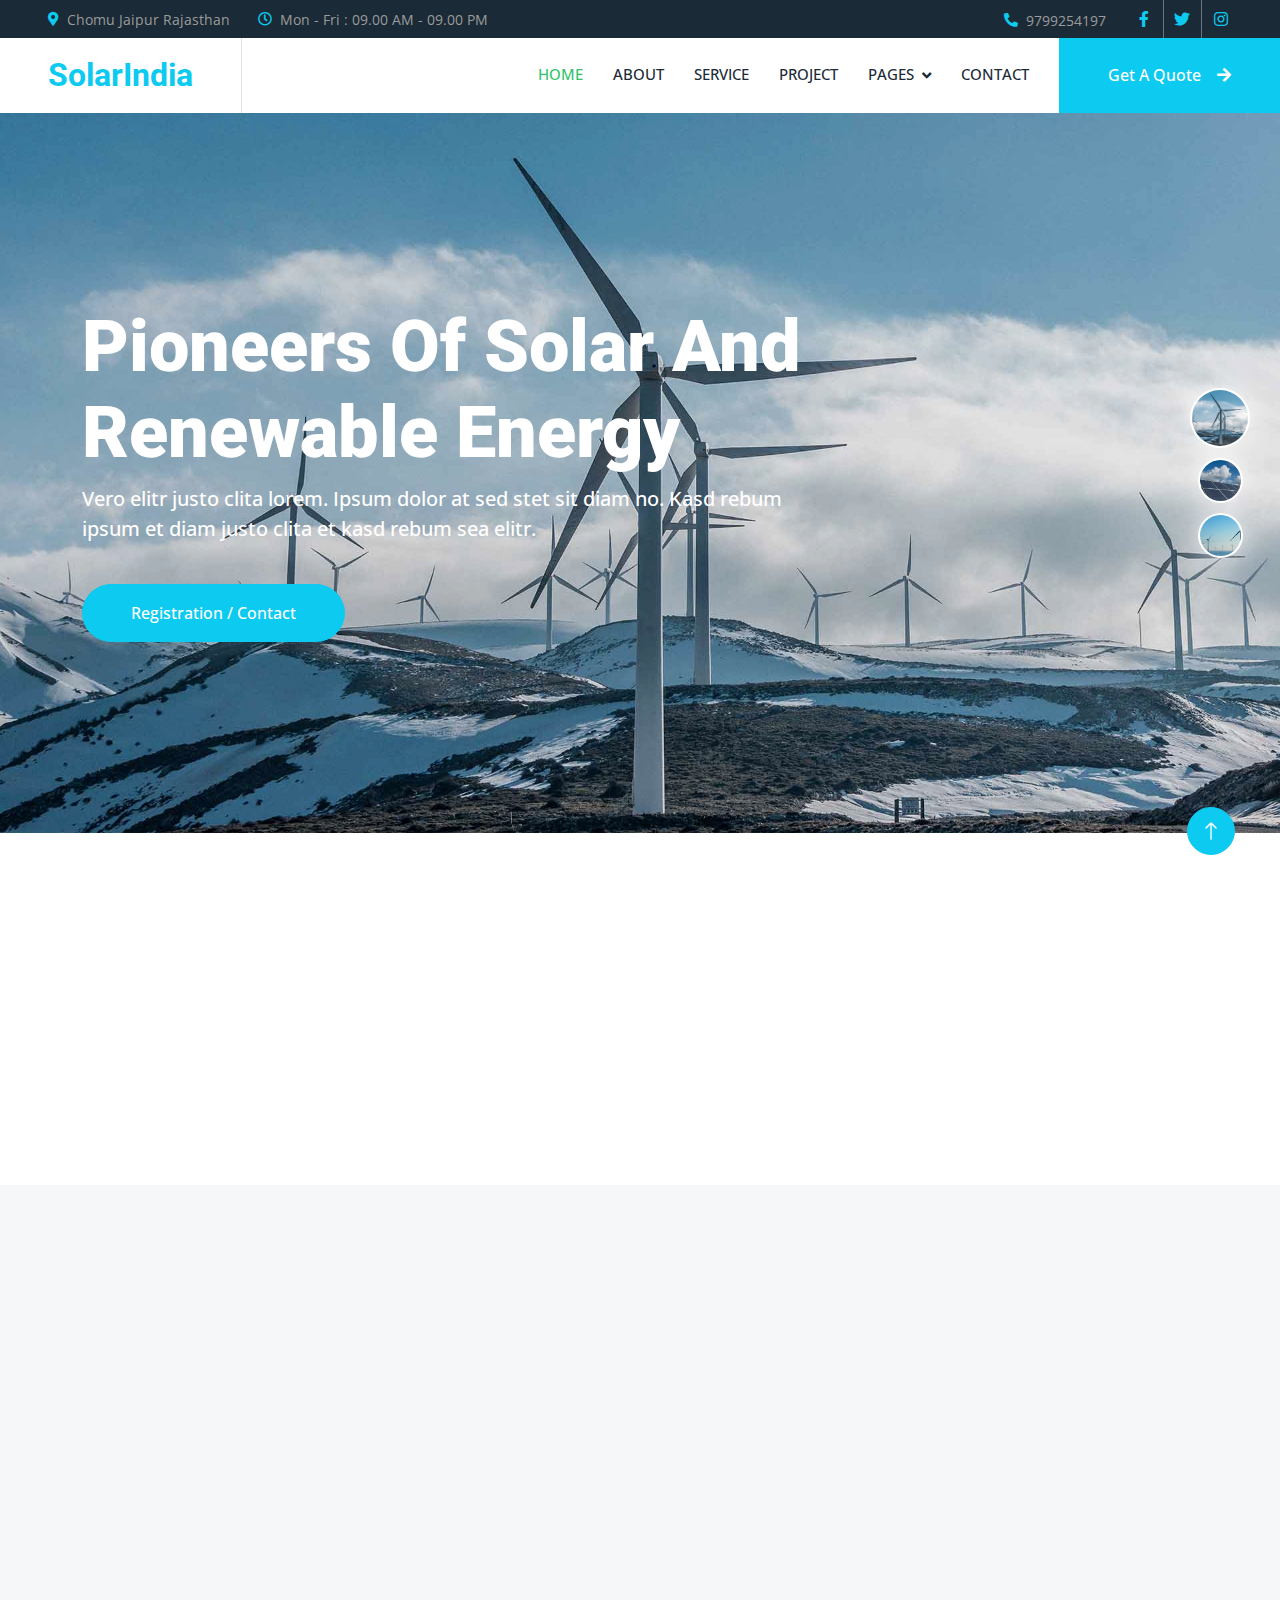
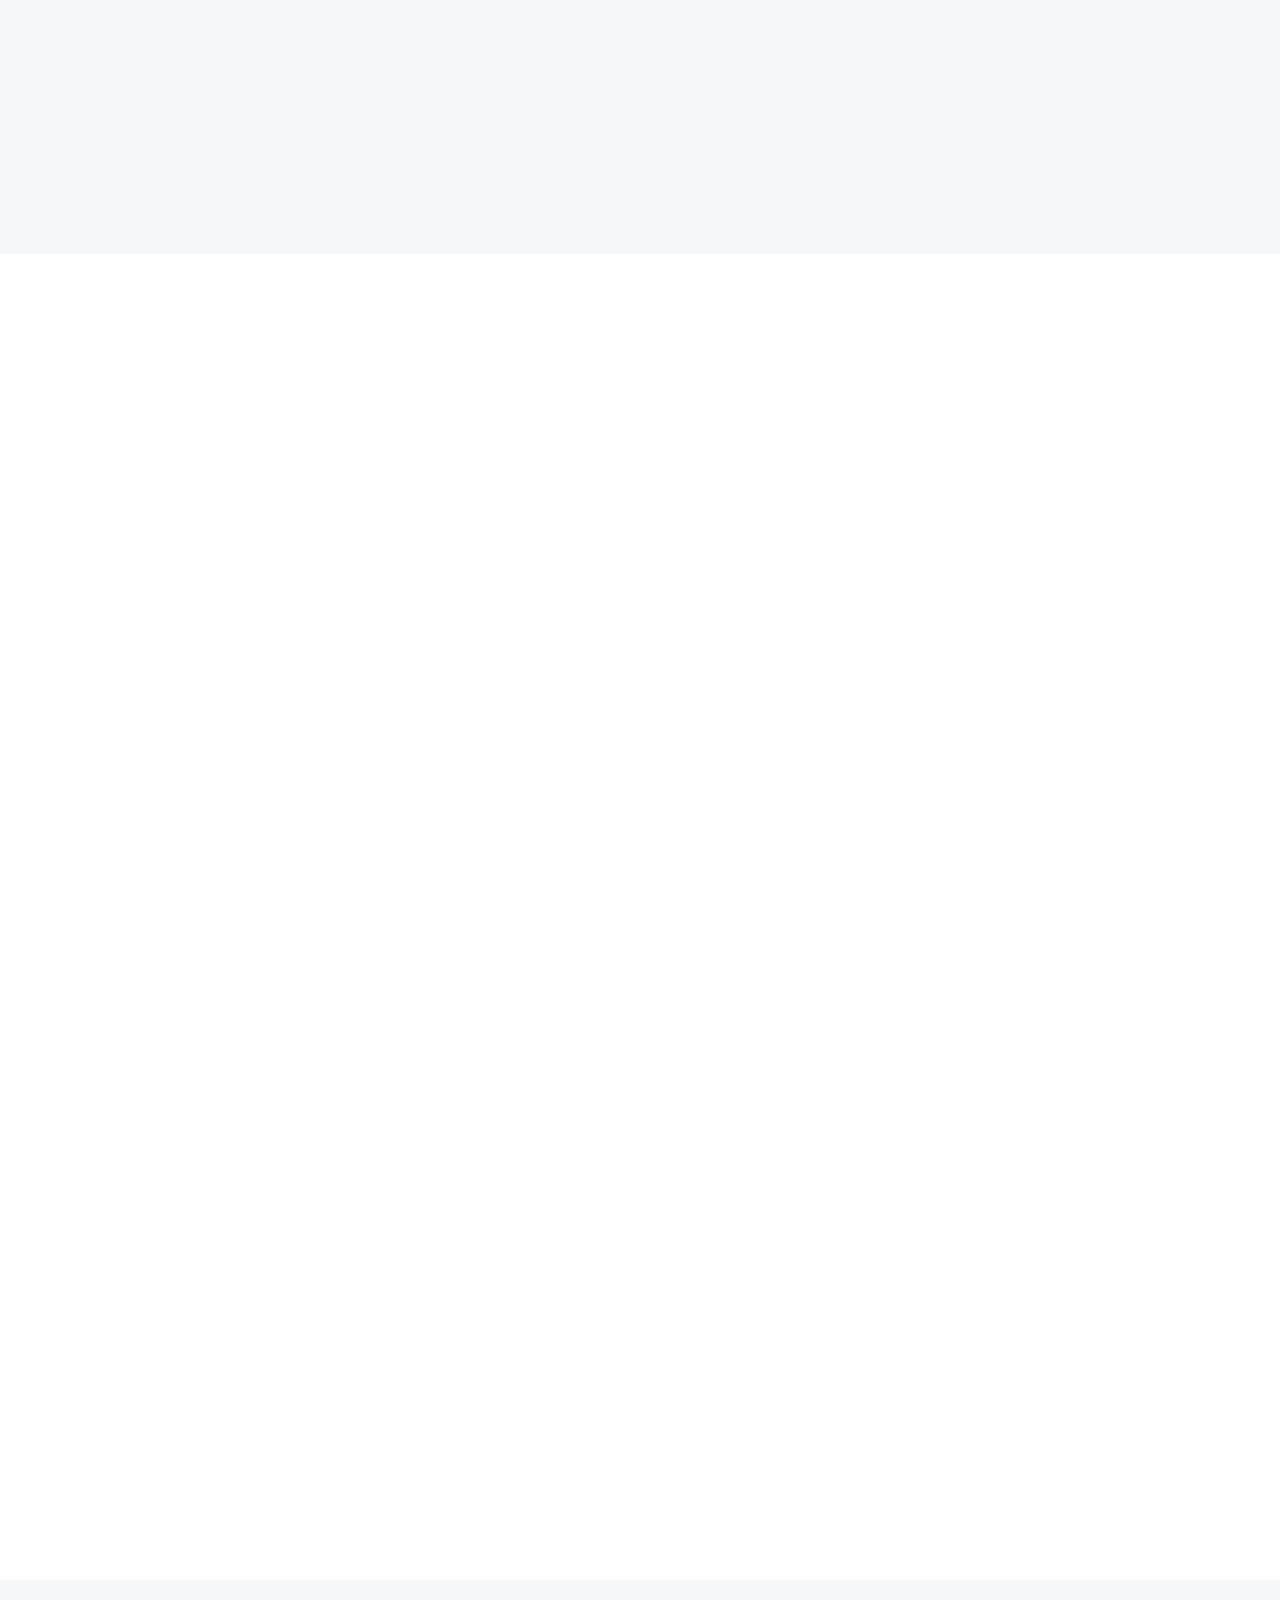
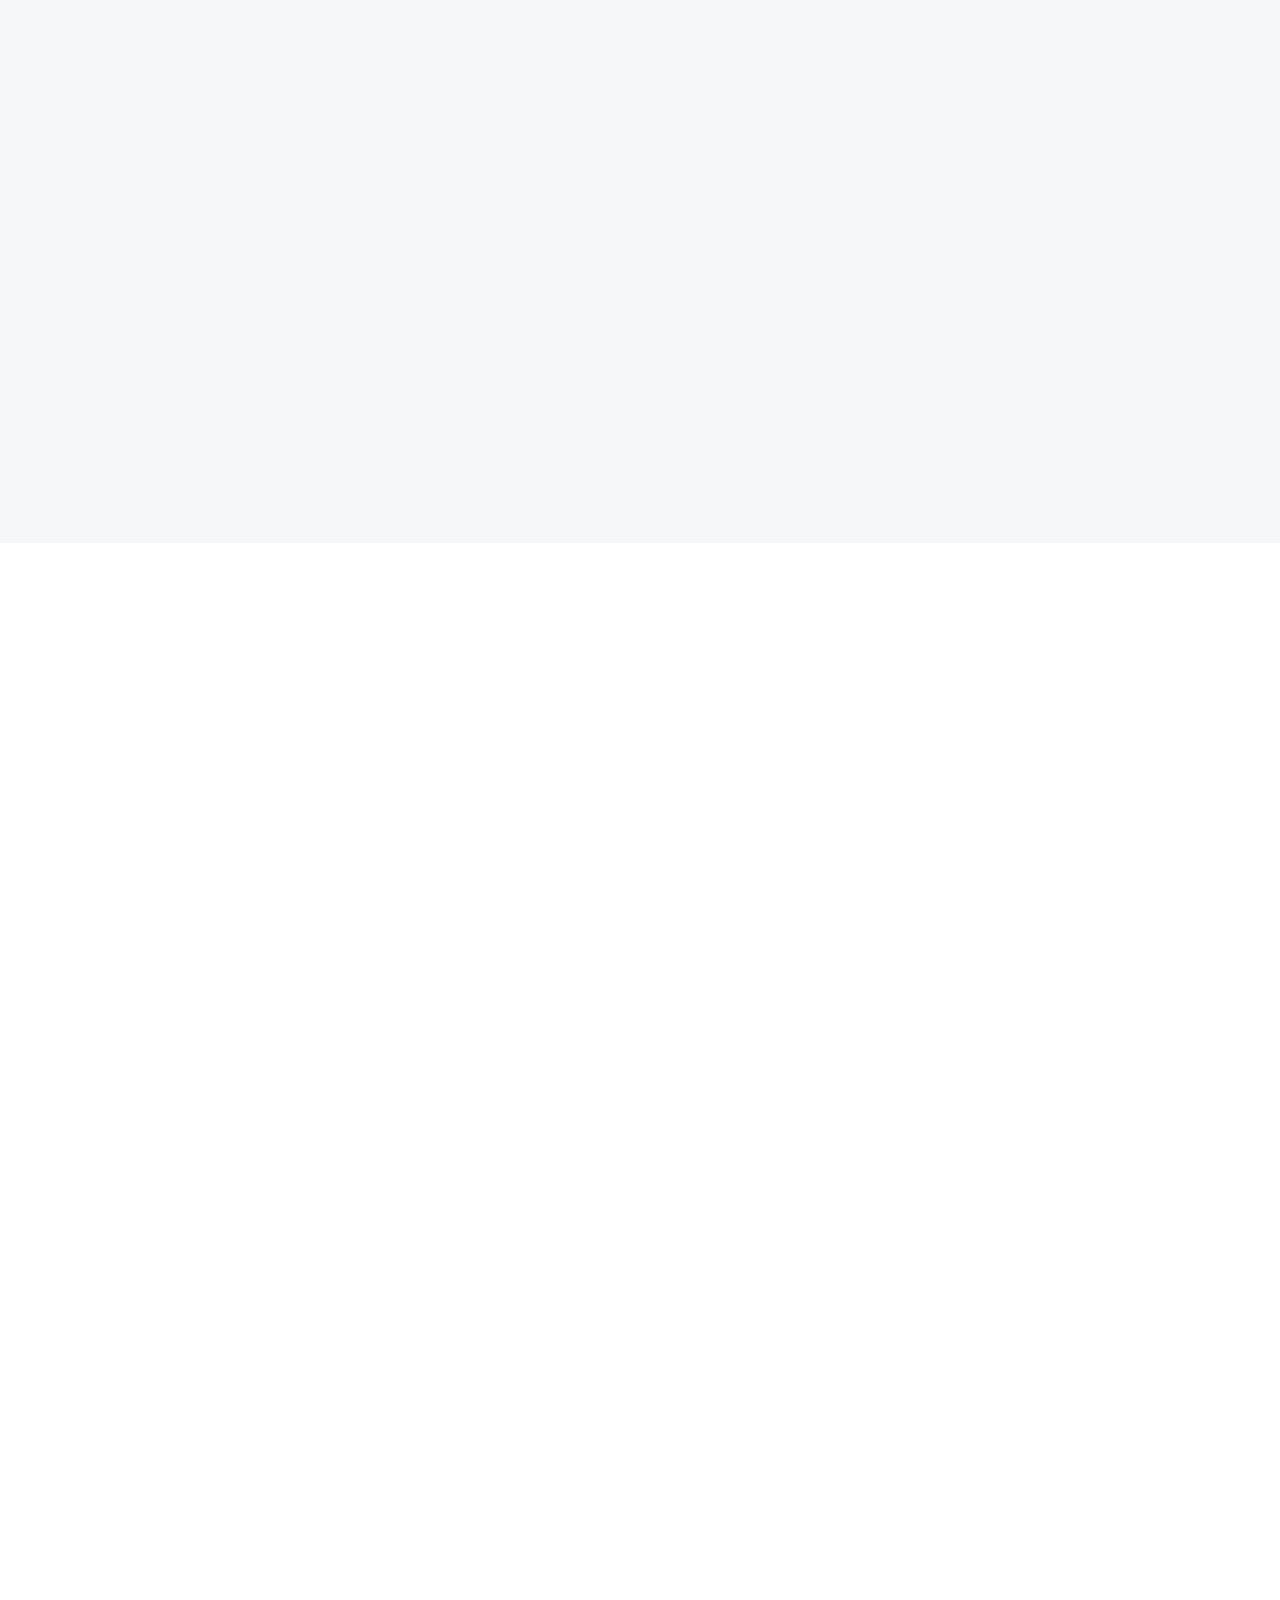
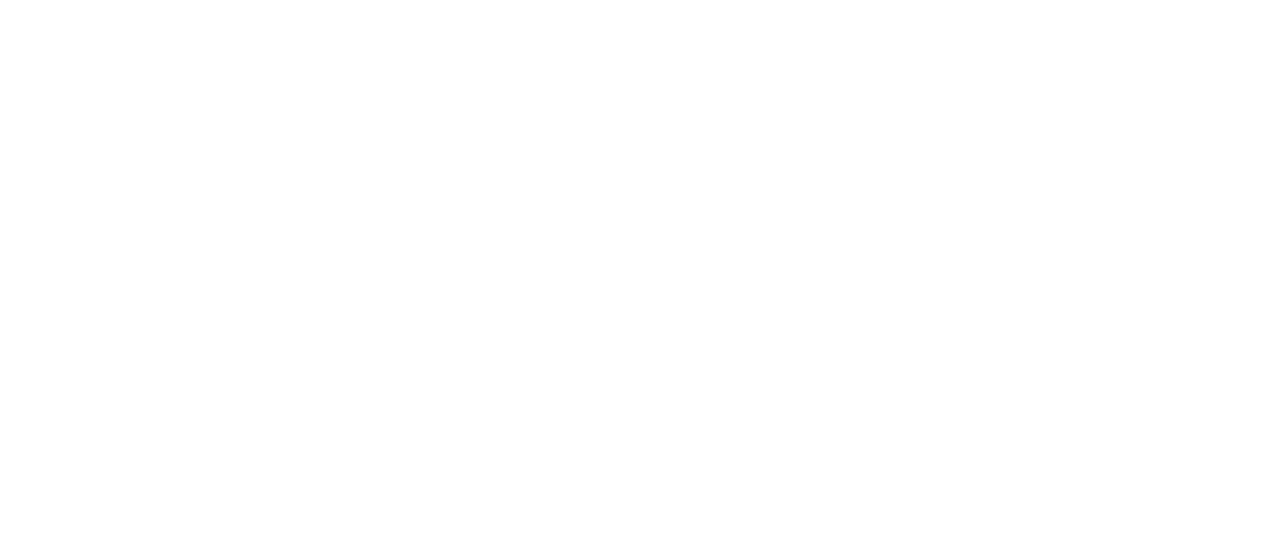
<file: index.html>
<!DOCTYPE html>
<html lang="en">

<head>
    <meta charset="utf-8">
    <title>SolarIndia</title>
    <meta content="width=device-width, initial-scale=1.0" name="viewport">
    <meta content="" name="keywords">
    <meta content="" name="description">

    <!-- Favicon -->
    <link href="img/favicon.ico" rel="icon">

    <!-- Google Web Fonts -->
    <link rel="preconnect" href="https://fonts.googleapis.com">
    <link rel="preconnect" href="https://fonts.gstatic.com" crossorigin>
    <link
        href="https://fonts.googleapis.com/css2?family=Open+Sans:wght@400;500&family=Roboto:wght@500;700;900&display=swap"
        rel="stylesheet">

    <!-- Icon Font Stylesheet -->
    <link href="https://cdnjs.cloudflare.com/ajax/libs/font-awesome/5.10.0/css/all.min.css" rel="stylesheet">
    <link href="https://cdn.jsdelivr.net/npm/bootstrap-icons@1.4.1/font/bootstrap-icons.css" rel="stylesheet">

    <!-- Libraries Stylesheet -->
    <link href="lib/animate/animate.min.css" rel="stylesheet">
    <link href="lib/owlcarousel/assets/owl.carousel.min.css" rel="stylesheet">
    <link href="lib/lightbox/css/lightbox.min.css" rel="stylesheet">

    <!-- Customized Bootstrap Stylesheet -->
    <link href="css/bootstrap.min.css" rel="stylesheet">

    <!-- Template Stylesheet -->
    <link href="css/style.css" rel="stylesheet">
</head>

<body>
    <!-- Spinner Start -->
    <div id="spinner"
        class="show bg-white position-fixed translate-middle w-100 vh-100 top-50 start-50 d-flex align-items-center justify-content-center">
        <div class="spinner-border text-info" style="width: 3rem; height: 3rem;" role="status">
            <span class="sr-only">Loading...</span>
        </div>
    </div>
    <!-- Spinner End -->


    <!-- Topbar Start -->
    <div class="container-fluid bg-dark p-0">
        <div class="row gx-0 d-none d-lg-flex">
            <div class="col-lg-7 px-5 text-start">
                <div class="h-100 d-inline-flex align-items-center me-4">
                    <small class="fa fa-map-marker-alt text-info me-2"></small>
                    <small>Chomu Jaipur Rajasthan</small>
                </div>
                <div class="h-100 d-inline-flex align-items-center">
                    <small class="far fa-clock text-info me-2"></small>
                    <small>Mon - Fri : 09.00 AM - 09.00 PM</small>
                </div>
            </div>
            <div class="col-lg-5 px-5 text-end">
                <div class="h-100 d-inline-flex align-items-center me-4">
                    <small class="fa fa-phone-alt text-info me-2"></small>
                    <small>9799254197</small>
                </div>
                <div class="h-100 d-inline-flex align-items-center mx-n2">
                    <a class="btn btn-square text-info rounded-0 border-0 border-end border-secondary"
                        href="https://www.facebook.com/share/17QVdb3bys/"><i class="fab fa-facebook-f"></i></a>
                    <a class="btn btn-square text-info rounded-0 border-0 border-end border-secondary"
                        href="https://x.com/ZeroBill_Solar?t=RqVisVCFqQKda3C4EKTc_Q&s=09"><i
                            class="fab fa-twitter"></i></a>
                    <!-- <a class="btn btn-square text-info rounded-0 border-0 border-end border-secondary" href=""><i class="fab fa-linkedin-in"></i></a> -->
                    <a class="btn btn-square text-info rounded-0"
                        href="https://www.instagram.com/s_olarindia?igsh=MWg5cHlvNmxwZzFwMA=="><i
                            class="fab fa-instagram"></i></a>
                </div>
            </div>
        </div>
    </div>
    <!-- Topbar End -->


    <!-- Navbar Start -->
    <nav class="navbar navbar-expand-lg bg-white navbar-light sticky-top p-0">
        <a href="index.html" class="navbar-brand d-flex align-items-center border-end px-4 px-lg-5">
            <h2 class="m-0 text-info">SolarIndia</h2>
        </a>
        <button type="button" class="navbar-toggler me-4" data-bs-toggle="collapse" data-bs-target="#navbarCollapse">
            <span class="navbar-toggler-icon"></span>
        </button>
        <div class="collapse navbar-collapse" id="navbarCollapse">
            <div class="navbar-nav ms-auto p-4 p-lg-0">
                <a href="index.html" class="nav-item nav-link active">Home</a>
                <a href="about.html" class="nav-item nav-link">About</a>
                <a href="service.html" class="nav-item nav-link">Service</a>
                <a href="project.html" class="nav-item nav-link">Project</a>
                <div class="nav-item dropdown">
                    <a href="#" class="nav-link dropdown-toggle" data-bs-toggle="dropdown">Pages</a>
                    <div class="dropdown-menu bg-light m-0">
                        <a href="feature.html" class="dropdown-item">Feature</a>
                        <a href="quote.html" class="dropdown-item">Free Quote</a>
                        <!-- <a href="team.html" class="dropdown-item">Our Team</a> -->
                        <!-- <a href="testimonial.html" class="dropdown-item">Testimonial</a> -->
                        <!-- <a href="404.html" class="dropdown-item">404 Page</a> -->
                    </div>
                </div>
                <a href="contact.html" class="nav-item nav-link">Contact</a>
            </div>
            <a href="" class="btn btn-info rounded-0 py-4 px-lg-5 d-none d-lg-block">Get A Quote<i
                    class="fa fa-arrow-right ms-3"></i></a>
        </div>
    </nav>
    <!-- Navbar End -->


    <!-- Carousel Start -->
    <div class="container-fluid p-0 pb-5 wow fadeIn" data-wow-delay="0.1s">
        <div class="owl-carousel header-carousel position-relative">
            <div class="owl-carousel-item position-relative" data-dot="<img src='img/carousel-1.jpg'>">
                <img class="img-fluid" src="img/carousel-1.jpg" alt="">
                <div class="owl-carousel-inner">
                    <div class="container">
                        <div class="row justify-content-start">
                            <div class="col-10 col-lg-8">
                                <h1 class="display-2 text-white animated slideInDown">Pioneers Of Solar And Renewable
                                    Energy</h1>
                                <p class="fs-5 fw-medium text-white mb-4 pb-3">Vero elitr justo clita lorem. Ipsum dolor
                                    at sed stet sit diam no. Kasd rebum ipsum et diam justo clita et kasd rebum sea
                                    elitr.</p>
                                <a href="contact.html"
                                    class="btn btn-info rounded-pill py-3 px-5 animated slideInLeft">Registration /
                                    Contact</a>
                            </div>
                        </div>
                    </div>
                </div>
            </div>
            <div class="owl-carousel-item position-relative" data-dot="<img src='img/carousel-2.jpg'>">
                <img class="img-fluid" src="img/carousel-2.jpg" alt="">
                <div class="owl-carousel-inner">
                    <div class="container">
                        <div class="row justify-content-start">
                            <div class="col-10 col-lg-8">
                                <h1 class="display-2 text-white animated slideInDown">Pioneers Of Solar And Renewable
                                    Energy</h1>
                                <p class="fs-5 fw-medium text-white mb-4 pb-3">Vero elitr justo clita lorem. Ipsum dolor
                                    at sed stet sit diam no. Kasd rebum ipsum et diam justo clita et kasd rebum sea
                                    elitr.</p>
                                <a href="contact.html"
                                    class="btn btn-info rounded-pill py-3 px-5 animated slideInLeft">Registration /
                                    Contact</a>
                            </div>
                        </div>
                    </div>
                </div>
            </div>
            <div class="owl-carousel-item position-relative" data-dot="<img src='img/carousel-3.jpg'>">
                <img class="img-fluid" src="img/carousel-3.jpg" alt="">
                <div class="owl-carousel-inner">
                    <div class="container">
                        <div class="row justify-content-start">
                            <div class="col-10 col-lg-8">
                                <h1 class="display-2 text-white animated slideInDown">Pioneers Of Solar And Renewable
                                    Energy</h1>
                                <p class="fs-5 fw-medium text-white mb-4 pb-3">Vero elitr justo clita lorem. Ipsum dolor
                                    at sed stet sit diam no. Kasd rebum ipsum et diam justo clita et kasd rebum sea
                                    elitr.</p>
                                <a href="contact.html"
                                    class="btn btn-info rounded-pill py-3 px-5 animated slideInLeft">Registration /
                                    Contact</a>
                            </div>
                        </div>
                    </div>
                </div>
            </div>
        </div>
    </div>
    <!-- Carousel End -->


    <!-- Feature Start -->
    <div class="container-xxl py-5">
        <div class="container">
            <div class="row g-5">
                <div class="col-md-6 col-lg-3 wow fadeIn" data-wow-delay="0.1s">
                    <div class="d-flex align-items-center mb-4">
                        <div class="btn-lg-square bg-info rounded-circle me-3">
                            <i class="fa fa-users text-white"></i>
                        </div>
                        <h1 class="mb-0" data-toggle="counter-up">3453</h1>
                    </div>
                    <h5 class="mb-3">Happy Customers</h5>
                    <span>Tempor erat elitr rebum at clita. Diam dolor diam ipsum sit</span>
                </div>
                <div class="col-md-6 col-lg-3 wow fadeIn" data-wow-delay="0.3s">
                    <div class="d-flex align-items-center mb-4">
                        <div class="btn-lg-square bg-info rounded-circle me-3">
                            <i class="fa fa-check text-white"></i>
                        </div>
                        <h1 class="mb-0" data-toggle="counter-up">4234</h1>
                    </div>
                    <h5 class="mb-3">Project Done</h5>
                    <span>Tempor erat elitr rebum at clita. Diam dolor diam ipsum sit</span>
                </div>
                <div class="col-md-6 col-lg-3 wow fadeIn" data-wow-delay="0.5s">
                    <div class="d-flex align-items-center mb-4">
                        <div class="btn-lg-square bg-info rounded-circle me-3">
                            <i class="fa fa-award text-white"></i>
                        </div>
                        <h1 class="mb-0" data-toggle="counter-up">3123</h1>
                    </div>
                    <h5 class="mb-3">Awards Win</h5>
                    <span>Tempor erat elitr rebum at clita. Diam dolor diam ipsum sit</span>
                </div>
                <div class="col-md-6 col-lg-3 wow fadeIn" data-wow-delay="0.7s">
                    <div class="d-flex align-items-center mb-4">
                        <div class="btn-lg-square bg-info rounded-circle me-3">
                            <i class="fa fa-users-cog text-white"></i>
                        </div>
                        <h1 class="mb-0" data-toggle="counter-up">1831</h1>
                    </div>
                    <h5 class="mb-3">Expert Workers</h5>
                    <span>Tempor erat elitr rebum at clita. Diam dolor diam ipsum sit</span>
                </div>
            </div>
        </div>
    </div>
    <!-- Feature Start -->


    <!-- About Start -->
    <div class="container-fluid bg-light overflow-hidden my-5 px-lg-0">
        <div class="container about px-lg-0">
            <div class="row g-0 mx-lg-0">
                <div class="col-lg-6 ps-lg-0 wow fadeIn" data-wow-delay="0.1s" style="min-height: 400px;">
                    <div class="position-relative h-100">
                        <img class="position-absolute img-fluid w-100 h-100" src="img/about.jpg"
                            style="object-fit: cover;" alt="">
                    </div>
                </div>
                <div class="col-lg-6 about-text py-5 wow fadeIn" data-wow-delay="0.5s">
                    <div class="p-lg-5 pe-lg-0">
                        <h6 class="text-info">About Us</h6>
                        <h1 class="mb-4">25+ Years Experience In Solar & Renewable Energy Industry</h1>
                        <p>Tempor erat elitr rebum at clita. Diam dolor diam ipsum sit. Aliqu diam amet diam et eos.
                            Clita erat ipsum et lorem et sit, sed stet lorem sit clita duo justo erat amet</p>
                        <p><i class="fa fa-check-circle text-info me-3"></i>Diam dolor diam ipsum</p>
                        <p><i class="fa fa-check-circle text-info me-3"></i>Aliqu diam amet diam et eos</p>
                        <p><i class="fa fa-check-circle text-info me-3"></i>Tempor erat elitr rebum at clita</p>
                        <a href="" class="btn btn-info rounded-pill py-3 px-5 mt-3">Explore More</a>
                    </div>
                </div>
            </div>
        </div>
    </div>
    <!-- About End -->


    <!-- Service Start -->
    <div class="container-xxl py-5">
        <div class="container">
            <div class="text-center mx-auto mb-5 wow fadeInUp" data-wow-delay="0.1s" style="max-width: 600px;">
                <h6 class="text-info">Our Services</h6>
                <h1 class="mb-4">We Are Pioneers In The World Of Renewable Energy</h1>
            </div>
            <div class="row g-4">
                <div class="col-md-6 col-lg-4 wow fadeInUp" data-wow-delay="0.1s">
                    <div class="service-item rounded overflow-hidden">
                        <img class="img-fluid" src="img/img-600x400-1.jpg" alt="">
                        <div class="position-relative p-4 pt-0">
                            <div class="service-icon">
                                <i class="fa fa-solar-panel fa-3x"></i>
                            </div>
                            <h4 class="mb-3">Solar Panels</h4>
                            <p>Stet stet justo dolor sed duo. Ut clita sea sit ipsum diam lorem diam.</p>
                            <a class="small fw-medium" href="">Read More<i class="fa fa-arrow-right ms-2"></i></a>
                        </div>
                    </div>
                </div>
                <div class="col-md-6 col-lg-4 wow fadeInUp" data-wow-delay="0.3s">
                    <div class="service-item rounded overflow-hidden">
                        <img class="img-fluid" src="img/img-600x400-2.jpg" alt="">
                        <div class="position-relative p-4 pt-0">
                            <div class="service-icon">
                                <i class="fa fa-wind fa-3x"></i>
                            </div>
                            <h4 class="mb-3">Wind Turbines</h4>
                            <p>Stet stet justo dolor sed duo. Ut clita sea sit ipsum diam lorem diam.</p>
                            <a class="small fw-medium" href="">Read More<i class="fa fa-arrow-right ms-2"></i></a>
                        </div>
                    </div>
                </div>
                <div class="col-md-6 col-lg-4 wow fadeInUp" data-wow-delay="0.5s">
                    <div class="service-item rounded overflow-hidden">
                        <img class="img-fluid" src="img/img-600x400-3.jpg" alt="">
                        <div class="position-relative p-4 pt-0">
                            <div class="service-icon">
                                <i class="fa fa-lightbulb fa-3x"></i>
                            </div>
                            <h4 class="mb-3">Hydropower Plants</h4>
                            <p>Stet stet justo dolor sed duo. Ut clita sea sit ipsum diam lorem diam.</p>
                            <a class="small fw-medium" href="">Read More<i class="fa fa-arrow-right ms-2"></i></a>
                        </div>
                    </div>
                </div>
                <div class="col-md-6 col-lg-4 wow fadeInUp" data-wow-delay="0.1s">
                    <div class="service-item rounded overflow-hidden">
                        <img class="img-fluid" src="img/img-600x400-4.jpg" alt="">
                        <div class="position-relative p-4 pt-0">
                            <div class="service-icon">
                                <i class="fa fa-solar-panel fa-3x"></i>
                            </div>
                            <h4 class="mb-3">Solar Panels</h4>
                            <p>Stet stet justo dolor sed duo. Ut clita sea sit ipsum diam lorem diam.</p>
                            <a class="small fw-medium" href="">Read More<i class="fa fa-arrow-right ms-2"></i></a>
                        </div>
                    </div>
                </div>
                <div class="col-md-6 col-lg-4 wow fadeInUp" data-wow-delay="0.3s">
                    <div class="service-item rounded overflow-hidden">
                        <img class="img-fluid" src="img/img-600x400-5.jpg" alt="">
                        <div class="position-relative p-4 pt-0">
                            <div class="service-icon">
                                <i class="fa fa-wind fa-3x"></i>
                            </div>
                            <h4 class="mb-3">Wind Turbines</h4>
                            <p>Stet stet justo dolor sed duo. Ut clita sea sit ipsum diam lorem diam.</p>
                            <a class="small fw-medium" href="">Read More<i class="fa fa-arrow-right ms-2"></i></a>
                        </div>
                    </div>
                </div>
                <div class="col-md-6 col-lg-4 wow fadeInUp" data-wow-delay="0.5s">
                    <div class="service-item rounded overflow-hidden">
                        <img class="img-fluid" src="img/img-600x400-6.jpg" alt="">
                        <div class="position-relative p-4 pt-0">
                            <div class="service-icon">
                                <i class="fa fa-lightbulb fa-3x"></i>
                            </div>
                            <h4 class="mb-3">Hydropower Plants</h4>
                            <p>Stet stet justo dolor sed duo. Ut clita sea sit ipsum diam lorem diam.</p>
                            <a class="small fw-medium" href="">Read More<i class="fa fa-arrow-right ms-2"></i></a>
                        </div>
                    </div>
                </div>
            </div>
        </div>
    </div>
    <!-- Service End -->


    <!-- Feature Start -->
    <div class="container-fluid bg-light overflow-hidden my-5 px-lg-0">
        <div class="container feature px-lg-0">
            <div class="row g-0 mx-lg-0">
                <div class="col-lg-6 feature-text py-5 wow fadeIn" data-wow-delay="0.1s">
                    <div class="p-lg-5 ps-lg-0">
                        <h6 class="text-info">Why Choose Us!</h6>
                        <h1 class="mb-4">Complete Commercial & Residential Solar Systems</h1>
                        <p class="mb-4 pb-2">Tempor erat elitr rebum at clita. Diam dolor diam ipsum sit. Aliqu diam
                            amet diam et eos. Clita erat ipsum et lorem et sit, sed stet lorem sit clita duo justo erat
                            amet</p>
                        <div class="row g-4">
                            <div class="col-6">
                                <div class="d-flex align-items-center">
                                    <div class="btn-lg-square bg-info rounded-circle">
                                        <i class="fa fa-check text-white"></i>
                                    </div>
                                    <div class="ms-4">
                                        <p class="mb-0">Quality</p>
                                        <h5 class="mb-0">Services</h5>
                                    </div>
                                </div>
                            </div>
                            <div class="col-6">
                                <div class="d-flex align-items-center">
                                    <div class="btn-lg-square bg-info rounded-circle">
                                        <i class="fa fa-user-check text-white"></i>
                                    </div>
                                    <div class="ms-4">
                                        <p class="mb-0">Expert</p>
                                        <h5 class="mb-0">Workers</h5>
                                    </div>
                                </div>
                            </div>
                            <div class="col-6">
                                <div class="d-flex align-items-center">
                                    <div class="btn-lg-square bg-info rounded-circle">
                                        <i class="fa fa-drafting-compass text-white"></i>
                                    </div>
                                    <div class="ms-4">
                                        <p class="mb-0">Free</p>
                                        <h5 class="mb-0">Consultation</h5>
                                    </div>
                                </div>
                            </div>
                            <div class="col-6">
                                <div class="d-flex align-items-center">
                                    <div class="btn-lg-square bg-info rounded-circle">
                                        <i class="fa fa-headphones text-white"></i>
                                    </div>
                                    <div class="ms-4">
                                        <p class="mb-0">Customer</p>
                                        <h5 class="mb-0">Support</h5>
                                    </div>
                                </div>
                            </div>
                        </div>
                    </div>
                </div>
                <div class="col-lg-6 pe-lg-0 wow fadeIn" data-wow-delay="0.5s" style="min-height: 400px;">
                    <div class="position-relative h-100">
                        <img class="position-absolute img-fluid w-100 h-100" src="img/feature.jpg"
                            style="object-fit: cover;" alt="">
                    </div>
                </div>
            </div>
        </div>
    </div>
    <!-- Feature End -->


    <!-- Projects Start -->
    <div class="container-xxl py-5">
        <div class="container">
            <div class="text-center mx-auto mb-5 wow fadeInUp" data-wow-delay="0.1s" style="max-width: 600px;">
                <h6 class="text-info">Our Projects</h6>
                <h1 class="mb-4">Visit Our Latest Solar And Renewable Energy Projects</h1>
            </div>
            <div class="row mt-n2 wow fadeInUp" data-wow-delay="0.3s">
                <div class="col-12 text-center">
                    <ul class="list-inline mb-5" id="portfolio-flters">
                        <li class="mx-2 active" data-filter="*">All</li>
                        <li class="mx-2" data-filter=".first">Solar Panels</li>
                        <li class="mx-2" data-filter=".second">Wind Turbines</li>
                        <li class="mx-2" data-filter=".third">Hydropower Plants</li>
                    </ul>
                </div>
            </div>
            <div class="row g-4 portfolio-container wow fadeInUp" data-wow-delay="0.5s">
                <div class="col-lg-4 col-md-6 portfolio-item first">
                    <div class="portfolio-img rounded overflow-hidden">
                        <img class="img-fluid" src="img/img-600x400-6.jpg" alt="">
                        <div class="portfolio-btn">
                            <a class="btn btn-lg-square btn-outline-light rounded-circle mx-1"
                                href="img/img-600x400-6.jpg" data-lightbox="portfolio"><i class="fa fa-eye"></i></a>
                            <a class="btn btn-lg-square btn-outline-light rounded-circle mx-1" href=""><i
                                    class="fa fa-link"></i></a>
                        </div>
                    </div>
                    <div class="pt-3">
                        <p class="text-info mb-0">Solar Panels</p>
                        <hr class="text-info w-25 my-2">
                        <h5 class="lh-base">We Are pioneers of solar & renewable energy industry</h5>
                    </div>
                </div>
                <div class="col-lg-4 col-md-6 portfolio-item second">
                    <div class="portfolio-img rounded overflow-hidden">
                        <img class="img-fluid" src="img/img-600x400-5.jpg" alt="">
                        <div class="portfolio-btn">
                            <a class="btn btn-lg-square btn-outline-light rounded-circle mx-1"
                                href="img/img-600x400-5.jpg" data-lightbox="portfolio"><i class="fa fa-eye"></i></a>
                            <a class="btn btn-lg-square btn-outline-light rounded-circle mx-1" href=""><i
                                    class="fa fa-link"></i></a>
                        </div>
                    </div>
                    <div class="pt-3">
                        <p class="text-info mb-0">Wind Turbines</p>
                        <hr class="text-info w-25 my-2">
                        <h5 class="lh-base">We Are pioneers of solar & renewable energy industry</h5>
                    </div>
                </div>
                <div class="col-lg-4 col-md-6 portfolio-item third">
                    <div class="portfolio-img rounded overflow-hidden">
                        <img class="img-fluid" src="img/img-600x400-4.jpg" alt="">
                        <div class="portfolio-btn">
                            <a class="btn btn-lg-square btn-outline-light rounded-circle mx-1"
                                href="img/img-600x400-4.jpg" data-lightbox="portfolio"><i class="fa fa-eye"></i></a>
                            <a class="btn btn-lg-square btn-outline-light rounded-circle mx-1" href=""><i
                                    class="fa fa-link"></i></a>
                        </div>
                    </div>
                    <div class="pt-3">
                        <p class="text-info mb-0">Hydropower Plants</p>
                        <hr class="text-info w-25 my-2">
                        <h5 class="lh-base">We Are pioneers of solar & renewable energy industry</h5>
                    </div>
                </div>
                <div class="col-lg-4 col-md-6 portfolio-item first">
                    <div class="portfolio-img rounded overflow-hidden">
                        <img class="img-fluid" src="img/img-600x400-3.jpg" alt="">
                        <div class="portfolio-btn">
                            <a class="btn btn-lg-square btn-outline-light rounded-circle mx-1"
                                href="img/img-600x400-3.jpg" data-lightbox="portfolio"><i class="fa fa-eye"></i></a>
                            <a class="btn btn-lg-square btn-outline-light rounded-circle mx-1" href=""><i
                                    class="fa fa-link"></i></a>
                        </div>
                    </div>
                    <div class="pt-3">
                        <p class="text-info mb-0">Solar Panels</p>
                        <hr class="text-info w-25 my-2">
                        <h5 class="lh-base">We Are pioneers of solar & renewable energy industry</h5>
                    </div>
                </div>
                <div class="col-lg-4 col-md-6 portfolio-item second">
                    <div class="portfolio-img rounded overflow-hidden">
                        <img class="img-fluid" src="img/img-600x400-2.jpg" alt="">
                        <div class="portfolio-btn">
                            <a class="btn btn-lg-square btn-outline-light rounded-circle mx-1"
                                href="img/img-600x400-2.jpg" data-lightbox="portfolio"><i class="fa fa-eye"></i></a>
                            <a class="btn btn-lg-square btn-outline-light rounded-circle mx-1" href=""><i
                                    class="fa fa-link"></i></a>
                        </div>
                    </div>
                    <div class="pt-3">
                        <p class="text-info mb-0">Wind Turbines</p>
                        <hr class="text-info w-25 my-2">
                        <h5 class="lh-base">We Are pioneers of solar & renewable energy industry</h5>
                    </div>
                </div>
                <div class="col-lg-4 col-md-6 portfolio-item third">
                    <div class="portfolio-img rounded overflow-hidden">
                        <img class="img-fluid" src="img/img-600x400-1.jpg" alt="">
                        <div class="portfolio-btn">
                            <a class="btn btn-lg-square btn-outline-light rounded-circle mx-1"
                                href="img/img-600x400-1.jpg" data-lightbox="portfolio"><i class="fa fa-eye"></i></a>
                            <a class="btn btn-lg-square btn-outline-light rounded-circle mx-1" href=""><i
                                    class="fa fa-link"></i></a>
                        </div>
                    </div>
                    <div class="pt-3">
                        <p class="text-info mb-0">Hydropower Plants</p>
                        <hr class="text-info w-25 my-2">
                        <h5 class="lh-base">We Are pioneers of solar & renewable energy industry</h5>
                    </div>
                </div>
            </div>
        </div>
    </div>
    <!-- Projects End -->


    <!-- Quote Start -->
    <!-- <div class="container-fluid bg-light overflow-hidden my-5 px-lg-0">
        <div class="container quote px-lg-0">
            <div class="row g-0 mx-lg-0">
                <div class="col-lg-6 ps-lg-0 wow fadeIn" data-wow-delay="0.1s" style="min-height: 400px;">
                    <div class="position-relative h-100">
                        <img class="position-absolute img-fluid w-100 h-100" src="img/quote.jpg" style="object-fit: cover;" alt="">
                    </div>
                </div>
                <div class="col-lg-6 quote-text py-5 wow fadeIn" data-wow-delay="0.5s">
                    <div class="p-lg-5 pe-lg-0">
                        <h6 class="text-info">Free Quote</h6>
                        <h1 class="mb-4">Get A Free Quote</h1>
                        <p class="mb-4 pb-2">Tempor erat elitr rebum at clita. Diam dolor diam ipsum sit. Aliqu diam amet diam et eos. Clita erat ipsum et lorem et sit, sed stet lorem sit clita duo justo erat amet</p>
                        <form>
                            <div class="row g-3">
                                <div class="col-12 col-sm-6">
                                    <input type="text" class="form-control border-0" placeholder="Your Name" style="height: 55px;">
                                </div>
                                <div class="col-12 col-sm-6">
                                    <input type="email" class="form-control border-0" placeholder="Your Email" style="height: 55px;">
                                </div>
                                <div class="col-12 col-sm-6">
                                    <input type="text" class="form-control border-0" placeholder="Your Mobile" style="height: 55px;">
                                </div>
                                <div class="col-12 col-sm-6">
                                    <select class="form-select border-0" style="height: 55px;">
                                        <option selected>Select A Service</option>
                                        <option value="1">Service 1</option>
                                        <option value="2">Service 2</option>
                                        <option value="3">Service 3</option>
                                    </select>
                                </div>
                                <div class="col-12">
                                    <textarea class="form-control border-0" placeholder="Special Note"></textarea>
                                </div>
                                <div class="col-12">
                                    <button class="btn btn-info rounded-pill py-3 px-5" type="submit">Submit</button>
                                </div>
                            </div>
                        </form>
                    </div>
                </div>
            </div>
        </div>
    </div> -->
    <!-- Quote End -->


    <!-- Team Start -->
    <!-- <div class="container-xxl py-5">
        <div class="container">
            <div class="text-center mx-auto mb-5 wow fadeInUp" data-wow-delay="0.1s" style="max-width: 600px;">
                <h6 class="text-info">Team Member</h6>
                <h1 class="mb-4">Experienced Team Members</h1>
            </div>
            <div class="row g-4">
                <div class="col-lg-4 col-md-6 wow fadeInUp" data-wow-delay="0.1s">
                    <div class="team-item rounded overflow-hidden">
                        <div class="d-flex">
                            <img class="img-fluid w-75" src="img/team-1.jpg" alt="">
                            <div class="team-social w-25">
                                <a class="btn btn-lg-square btn-outline-primary rounded-circle mt-3" href=""><i class="fab fa-facebook-f"></i></a>
                                <a class="btn btn-lg-square btn-outline-primary rounded-circle mt-3" href=""><i class="fab fa-twitter"></i></a>
                                <a class="btn btn-lg-square btn-outline-primary rounded-circle mt-3" href=""><i class="fab fa-instagram"></i></a>
                            </div>
                        </div>
                        <div class="p-4">
                            <h5>Full Name</h5>
                            <span>Designation</span>
                        </div>
                    </div>
                </div>
                <div class="col-lg-4 col-md-6 wow fadeInUp" data-wow-delay="0.3s">
                    <div class="team-item rounded overflow-hidden">
                        <div class="d-flex">
                            <img class="img-fluid w-75" src="img/team-2.jpg" alt="">
                            <div class="team-social w-25">
                                <a class="btn btn-lg-square btn-outline-primary rounded-circle mt-3" href=""><i class="fab fa-facebook-f"></i></a>
                                <a class="btn btn-lg-square btn-outline-primary rounded-circle mt-3" href=""><i class="fab fa-twitter"></i></a>
                                <a class="btn btn-lg-square btn-outline-primary rounded-circle mt-3" href=""><i class="fab fa-instagram"></i></a>
                            </div>
                        </div>
                        <div class="p-4">
                            <h5>Full Name</h5>
                            <span>Designation</span>
                        </div>
                    </div>
                </div>
                <div class="col-lg-4 col-md-6 wow fadeInUp" data-wow-delay="0.5s">
                    <div class="team-item rounded overflow-hidden">
                        <div class="d-flex">
                            <img class="img-fluid w-75" src="img/team-3.jpg" alt="">
                            <div class="team-social w-25">
                                <a class="btn btn-lg-square btn-outline-primary rounded-circle mt-3" href=""><i class="fab fa-facebook-f"></i></a>
                                <a class="btn btn-lg-square btn-outline-primary rounded-circle mt-3" href=""><i class="fab fa-twitter"></i></a>
                                <a class="btn btn-lg-square btn-outline-primary rounded-circle mt-3" href=""><i class="fab fa-instagram"></i></a>
                            </div>
                        </div>
                        <div class="p-4">
                            <h5>Full Name</h5>
                            <span>Designation</span>
                        </div>
                    </div>
                </div>
            </div>
        </div>
    </div> -->
    <!-- Team End -->


    <!-- Testimonial Start -->
    <!-- <div class="container-xxl py-5">
        <div class="container">
            <div class="text-center mx-auto mb-5 wow fadeInUp" data-wow-delay="0.1s" style="max-width: 600px;">
                <h6 class="text-info">Testimonial</h6>
                <h1 class="mb-4">What Our Clients Say!</h1>
            </div>
            <div class="owl-carousel testimonial-carousel wow fadeInUp" data-wow-delay="0.1s">
                <div class="testimonial-item text-center">
                    <div class="testimonial-img position-relative">
                        <img class="img-fluid rounded-circle mx-auto mb-5" src="img/testimonial-1.jpg">
                        <div class="btn-square bg-info rounded-circle">
                            <i class="fa fa-quote-left text-white"></i>
                        </div>
                    </div>
                    <div class="testimonial-text text-center rounded p-4">
                        <p>Clita clita tempor justo dolor ipsum amet kasd amet duo justo duo duo labore sed sed. Magna ut diam sit et amet stet eos sed clita erat magna elitr erat sit sit erat at rebum justo sea clita.</p>
                        <h5 class="mb-1">Client Name</h5>
                        <span class="fst-italic">Profession</span>
                    </div>
                </div>
                <div class="testimonial-item text-center">
                    <div class="testimonial-img position-relative">
                        <img class="img-fluid rounded-circle mx-auto mb-5" src="img/testimonial-2.jpg">
                        <div class="btn-square bg-info rounded-circle">
                            <i class="fa fa-quote-left text-white"></i>
                        </div>
                    </div>
                    <div class="testimonial-text text-center rounded p-4">
                        <p>Clita clita tempor justo dolor ipsum amet kasd amet duo justo duo duo labore sed sed. Magna ut diam sit et amet stet eos sed clita erat magna elitr erat sit sit erat at rebum justo sea clita.</p>
                        <h5 class="mb-1">Client Name</h5>
                        <span class="fst-italic">Profession</span>
                    </div>
                </div>
                <div class="testimonial-item text-center">
                    <div class="testimonial-img position-relative">
                        <img class="img-fluid rounded-circle mx-auto mb-5" src="img/testimonial-3.jpg">
                        <div class="btn-square bg-info rounded-circle">
                            <i class="fa fa-quote-left text-white"></i>
                        </div>
                    </div>
                    <div class="testimonial-text text-center rounded p-4">
                        <p>Clita clita tempor justo dolor ipsum amet kasd amet duo justo duo duo labore sed sed. Magna ut diam sit et amet stet eos sed clita erat magna elitr erat sit sit erat at rebum justo sea clita.</p>
                        <h5 class="mb-1">Client Name</h5>
                        <span class="fst-italic">Profession</span>
                    </div>
                </div>
            </div>
        </div>
    </div> -->
    <!-- Testimonial End -->

    <!-- Footer Start -->
    <div class="container-fluid bg-dark text-body footer mt-5 pt-5 wow fadeIn" data-wow-delay="0.1s">
        <div class="container py-5">
            <div class="row g-5">
                <div class="col-lg-3 col-md-6">
                    <h5 class="text-white mb-4">Address</h5>
                    <p class="mb-2"><i class="fa fa-map-marker-alt me-3"></i>Chomu Jaipur Rajasthan</p>
                    <p class="mb-2"><i class="fa fa-phone-alt me-3"></i>9799254197</p>
                    <p class="mb-2"><i class="fa fa-envelope me-3"></i>solarindiaservices@gmail.com</p>
                    <div class="d-flex pt-2">
                        <a class="btn btn-square btn-outline-light btn-social"
                            href="https://x.com/ZeroBill_Solar?t=RqVisVCFqQKda3C4EKTc_Q&s=09"><i
                                class="fab fa-twitter"></i></a>
                        <a class="btn btn-square btn-outline-light btn-social"
                            href="https://www.facebook.com/share/17QVdb3bys/"><i class="fab fa-facebook-f"></i></a>
                        <a class="btn btn-square btn-outline-light btn-social"
                            href="https://www.instagram.com/s_olarindia?igsh=MWg5cHlvNmxwZzFwMA=="><i
                                class="fab fa-instagram"></i></a>
                    </div>
                </div>
                <div class="col-lg-3 col-md-6">
                    <h5 class="text-white mb-4">Quick Links</h5>
                    <a class="btn btn-link" href="">About Us</a>
                    <a class="btn btn-link" href="">Contact Us</a>
                    <a class="btn btn-link" href="">Our Services</a>
                    <a class="btn btn-link" href="">Terms & Condition</a>
                    <a class="btn btn-link" href="">Support</a>
                </div>
                <div class="col-lg-3 col-md-6">
                    <h5 class="text-white mb-4">Project Gallery</h5>
                    <div class="row g-2">
                        <div class="col-4">
                            <img class="img-fluid rounded" src="img/gallery-1.jpg" alt="">
                        </div>
                        <div class="col-4">
                            <img class="img-fluid rounded" src="img/gallery-2.jpg" alt="">
                        </div>
                        <div class="col-4">
                            <img class="img-fluid rounded" src="img/gallery-3.jpg" alt="">
                        </div>
                        <div class="col-4">
                            <img class="img-fluid rounded" src="img/gallery-4.jpg" alt="">
                        </div>
                        <div class="col-4">
                            <img class="img-fluid rounded" src="img/gallery-5.jpg" alt="">
                        </div>
                        <div class="col-4">
                            <img class="img-fluid rounded" src="img/gallery-6.jpg" alt="">
                        </div>
                    </div>
                </div>

            </div>
        </div>
        <div class="container">
            <div class="copyright">
                <div class="row">
                    <div class="col-md-6 text-center text-md-start mb-3 mb-md-0">
                        &copy; <a href="#">SolarIndia</a>, All Right Reserved.
                    </div>

                </div>
            </div>
        </div>
    </div>
    <!-- Footer End -->


    <!-- Back to Top -->
    <a href="#" class="btn btn-lg btn-info btn-lg-square rounded-circle back-to-top"><i class="bi bi-arrow-up"></i></a>


    <!-- JavaScript Libraries -->
    <script src="https://code.jquery.com/jquery-3.4.1.min.js"></script>
    <script src="https://cdn.jsdelivr.net/npm/bootstrap@5.0.0/dist/js/bootstrap.bundle.min.js"></script>
    <script src="lib/wow/wow.min.js"></script>
    <script src="lib/easing/easing.min.js"></script>
    <script src="lib/waypoints/waypoints.min.js"></script>
    <script src="lib/counterup/counterup.min.js"></script>
    <script src="lib/owlcarousel/owl.carousel.min.js"></script>
    <script src="lib/isotope/isotope.pkgd.min.js"></script>
    <script src="lib/lightbox/js/lightbox.min.js"></script>

    <!-- Template Javascript -->
    <script src="js/main.js"></script>
</body>

</html>
</file>
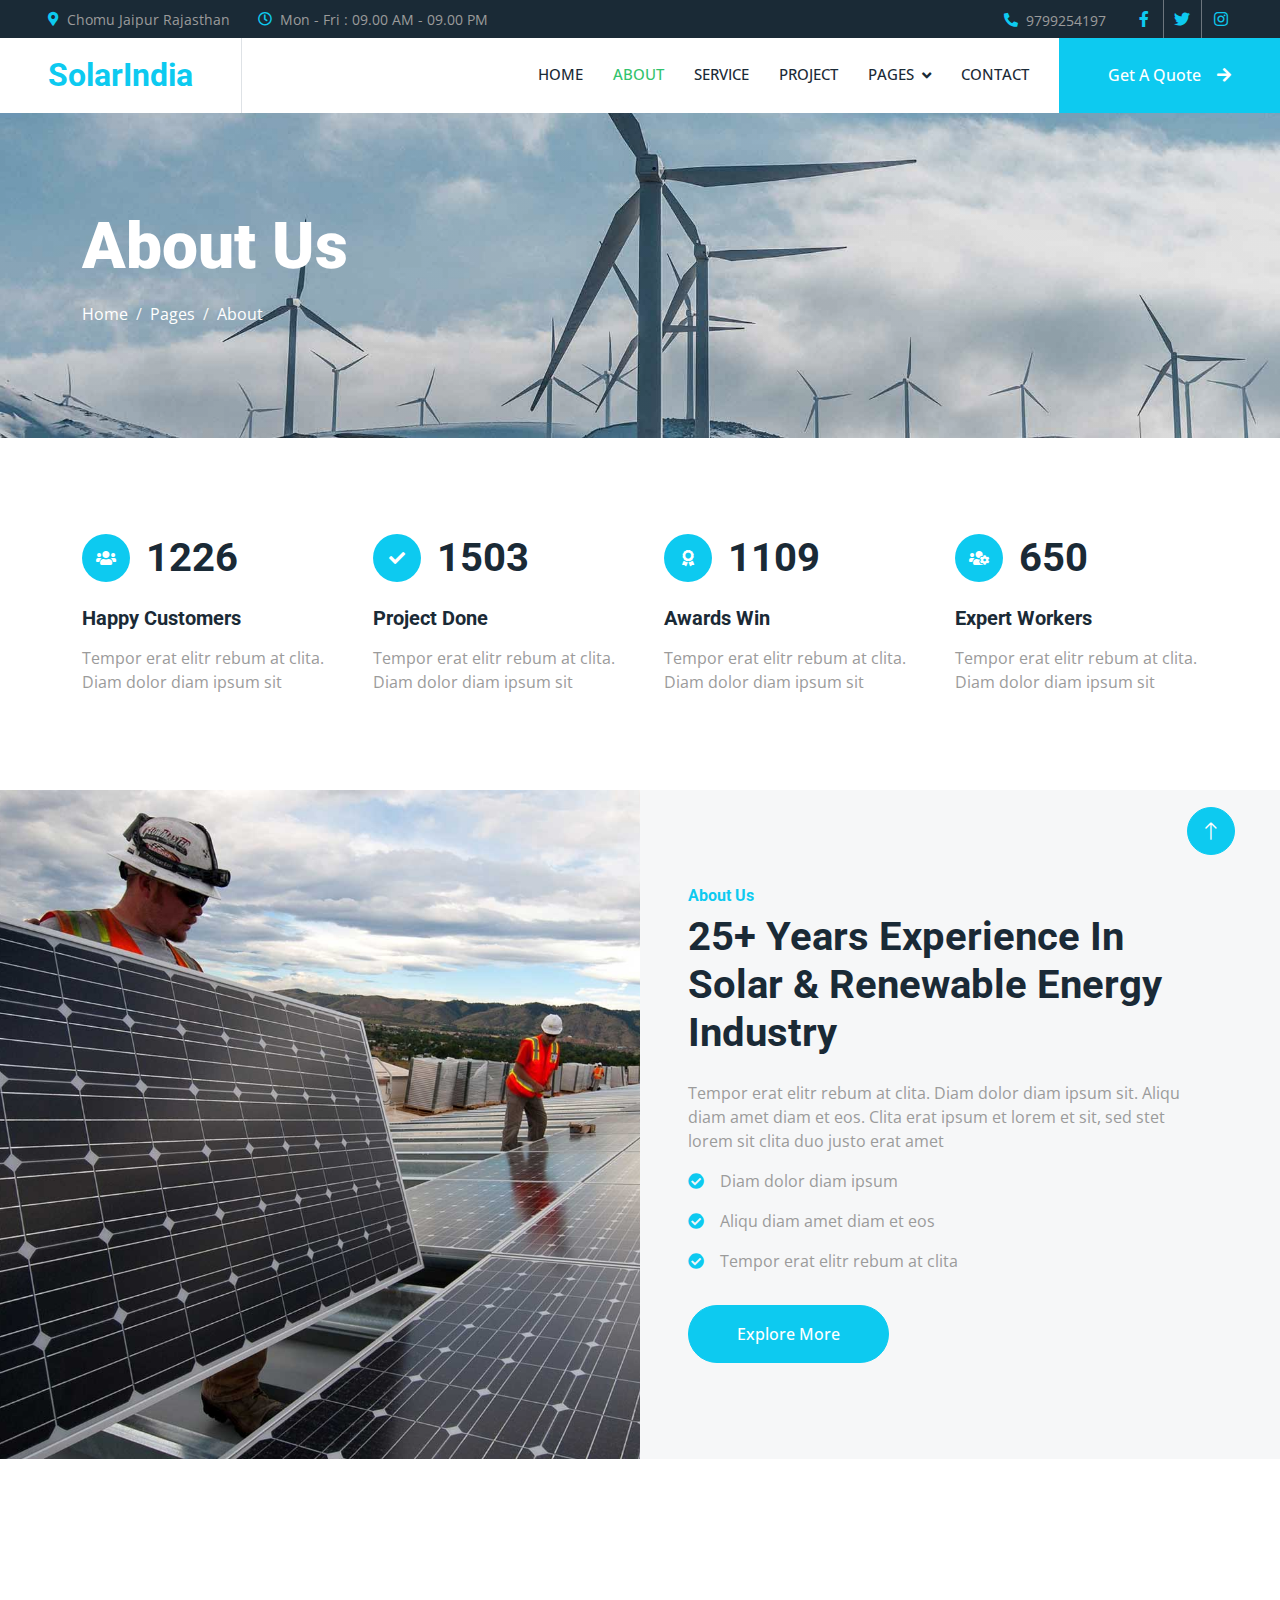
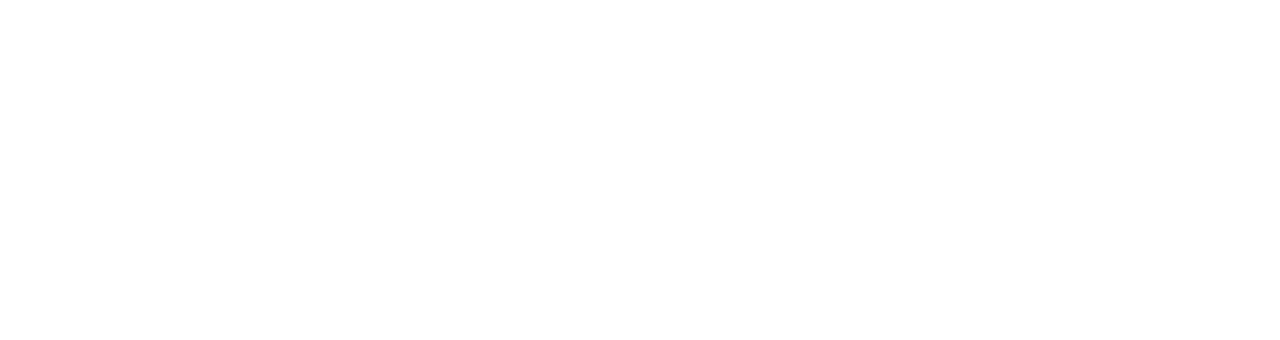
<file: about.html>
<!DOCTYPE html>
<html lang="en">

<head>
    <meta charset="utf-8">
    <title>SolarIndia</title>
    <meta content="width=device-width, initial-scale=1.0" name="viewport">
    <meta content="" name="keywords">
    <meta content="" name="description">

    <!-- Favicon -->
    <link href="img/favicon.ico" rel="icon">

    <!-- Google Web Fonts -->
    <link rel="preconnect" href="https://fonts.googleapis.com">
    <link rel="preconnect" href="https://fonts.gstatic.com" crossorigin>
    <link href="https://fonts.googleapis.com/css2?family=Open+Sans:wght@400;500&family=Roboto:wght@500;700;900&display=swap" rel="stylesheet"> 

    <!-- Icon Font Stylesheet -->
    <link href="https://cdnjs.cloudflare.com/ajax/libs/font-awesome/5.10.0/css/all.min.css" rel="stylesheet">
    <link href="https://cdn.jsdelivr.net/npm/bootstrap-icons@1.4.1/font/bootstrap-icons.css" rel="stylesheet">

    <!-- Libraries Stylesheet -->
    <link href="lib/animate/animate.min.css" rel="stylesheet">
    <link href="lib/owlcarousel/assets/owl.carousel.min.css" rel="stylesheet">
    <link href="lib/lightbox/css/lightbox.min.css" rel="stylesheet">

    <!-- Customized Bootstrap Stylesheet -->
    <link href="css/bootstrap.min.css" rel="stylesheet">

    <!-- Template Stylesheet -->
    <link href="css/style.css" rel="stylesheet">
</head>

<body>
    <!-- Spinner Start -->
    <div id="spinner" class="show bg-white position-fixed translate-middle w-100 vh-100 top-50 start-50 d-flex align-items-center justify-content-center">
        <div class="spinner-border text-info" style="width: 3rem; height: 3rem;" role="status">
            <span class="sr-only">Loading...</span>
        </div>
    </div>
    <!-- Spinner End -->


    <!-- Topbar Start -->
    <div class="container-fluid bg-dark p-0">
        <div class="row gx-0 d-none d-lg-flex">
            <div class="col-lg-7 px-5 text-start">
                <div class="h-100 d-inline-flex align-items-center me-4">
                    <small class="fa fa-map-marker-alt text-info me-2"></small>
                    <small>Chomu Jaipur Rajasthan</small>
                </div>
                <div class="h-100 d-inline-flex align-items-center">
                    <small class="far fa-clock text-info me-2"></small>
                    <small>Mon - Fri : 09.00 AM - 09.00 PM</small>
                </div>
            </div>
            <div class="col-lg-5 px-5 text-end">
                <div class="h-100 d-inline-flex align-items-center me-4">
                    <small class="fa fa-phone-alt text-info me-2"></small>
                    <small>9799254197</small>
                </div>
                <div class="h-100 d-inline-flex align-items-center mx-n2">
                    <a class="btn btn-square text-info rounded-0 border-0 border-end border-secondary"
                        href="https://www.facebook.com/share/17QVdb3bys/"><i class="fab fa-facebook-f"></i></a>
                    <a class="btn btn-square text-info rounded-0 border-0 border-end border-secondary"
                        href="https://x.com/ZeroBill_Solar?t=RqVisVCFqQKda3C4EKTc_Q&s=09"><i
                            class="fab fa-twitter"></i></a>
                    <!-- <a class="btn btn-square text-info rounded-0 border-0 border-end border-secondary" href=""><i class="fab fa-linkedin-in"></i></a> -->
                    <a class="btn btn-square text-info rounded-0"
                        href="https://www.instagram.com/s_olarindia?igsh=MWg5cHlvNmxwZzFwMA=="><i
                            class="fab fa-instagram"></i></a>
                </div>
            </div>
        </div>
    </div>
    <!-- Topbar End -->


    <!-- Navbar Start -->
    <nav class="navbar navbar-expand-lg bg-white navbar-light sticky-top p-0">
        <a href="index.html" class="navbar-brand d-flex align-items-center border-end px-4 px-lg-5">
            <h2 class="m-0 text-info">SolarIndia</h2>
        </a>
        <button type="button" class="navbar-toggler me-4" data-bs-toggle="collapse" data-bs-target="#navbarCollapse">
            <span class="navbar-toggler-icon"></span>
        </button>
        <div class="collapse navbar-collapse" id="navbarCollapse">
            <div class="navbar-nav ms-auto p-4 p-lg-0">
                <a href="index.html" class="nav-item nav-link">Home</a>
                <a href="about.html" class="nav-item nav-link active">About</a>
                <a href="service.html" class="nav-item nav-link">Service</a>
                <a href="project.html" class="nav-item nav-link">Project</a>
                <div class="nav-item dropdown">
                    <a href="#" class="nav-link dropdown-toggle" data-bs-toggle="dropdown">Pages</a>
                    <div class="dropdown-menu bg-light m-0">
                        <a href="feature.html" class="dropdown-item">Feature</a>
                        <a href="quote.html" class="dropdown-item">Free Quote</a>
                        <!-- <a href="team.html" class="dropdown-item">Our Team</a> -->
                        <!-- <a href="testimonial.html" class="dropdown-item">Testimonial</a> -->
                        <!-- <a href="404.html" class="dropdown-item">404 Page</a> -->
                    </div>
                </div>
                <a href="contact.html" class="nav-item nav-link">Contact</a>
            </div>
            <a href="" class="btn btn-info rounded-0 py-4 px-lg-5 d-none d-lg-block">Get A Quote<i class="fa fa-arrow-right ms-3"></i></a>
        </div>
    </nav>
    <!-- Navbar End -->


    <!-- Page Header Start -->
    <div class="container-fluid page-header py-5 mb-5">
        <div class="container py-5">
            <h1 class="display-3 text-white mb-3 animated slideInDown">About Us</h1>
            <nav aria-label="breadcrumb animated slideInDown">
                <ol class="breadcrumb">
                    <li class="breadcrumb-item"><a class="text-white" href="#">Home</a></li>
                    <li class="breadcrumb-item"><a class="text-white" href="#">Pages</a></li>
                    <li class="breadcrumb-item text-white active" aria-current="page">About</li>
                </ol>
            </nav>
        </div>
    </div>
    <!-- Page Header End -->


    <!-- Feature Start -->
    <div class="container-xxl py-5">
        <div class="container">
            <div class="row g-5">
                <div class="col-md-6 col-lg-3 wow fadeIn" data-wow-delay="0.1s">
                    <div class="d-flex align-items-center mb-4">
                        <div class="btn-lg-square bg-info rounded-circle me-3">
                            <i class="fa fa-users text-white"></i>
                        </div>
                        <h1 class="mb-0" data-toggle="counter-up">3453</h1>
                    </div>
                    <h5 class="mb-3">Happy Customers</h5>
                    <span>Tempor erat elitr rebum at clita. Diam dolor diam ipsum sit</span>
                </div>
                <div class="col-md-6 col-lg-3 wow fadeIn" data-wow-delay="0.3s">
                    <div class="d-flex align-items-center mb-4">
                        <div class="btn-lg-square bg-info rounded-circle me-3">
                            <i class="fa fa-check text-white"></i>
                        </div>
                        <h1 class="mb-0" data-toggle="counter-up">4234</h1>
                    </div>
                    <h5 class="mb-3">Project Done</h5>
                    <span>Tempor erat elitr rebum at clita. Diam dolor diam ipsum sit</span>
                </div>
                <div class="col-md-6 col-lg-3 wow fadeIn" data-wow-delay="0.5s">
                    <div class="d-flex align-items-center mb-4">
                        <div class="btn-lg-square bg-info rounded-circle me-3">
                            <i class="fa fa-award text-white"></i>
                        </div>
                        <h1 class="mb-0" data-toggle="counter-up">3123</h1>
                    </div>
                    <h5 class="mb-3">Awards Win</h5>
                    <span>Tempor erat elitr rebum at clita. Diam dolor diam ipsum sit</span>
                </div>
                <div class="col-md-6 col-lg-3 wow fadeIn" data-wow-delay="0.7s">
                    <div class="d-flex align-items-center mb-4">
                        <div class="btn-lg-square bg-info rounded-circle me-3">
                            <i class="fa fa-users-cog text-white"></i>
                        </div>
                        <h1 class="mb-0" data-toggle="counter-up">1831</h1>
                    </div>
                    <h5 class="mb-3">Expert Workers</h5>
                    <span>Tempor erat elitr rebum at clita. Diam dolor diam ipsum sit</span>
                </div>
            </div>
        </div>
    </div>
    <!-- Feature Start -->
    

    <!-- About Start -->
    <div class="container-fluid bg-light overflow-hidden my-5 px-lg-0">
        <div class="container about px-lg-0">
            <div class="row g-0 mx-lg-0">
                <div class="col-lg-6 ps-lg-0 wow fadeIn" data-wow-delay="0.1s" style="min-height: 400px;">
                    <div class="position-relative h-100">
                        <img class="position-absolute img-fluid w-100 h-100" src="img/about.jpg" style="object-fit: cover;" alt="">
                    </div>
                </div>
                <div class="col-lg-6 about-text py-5 wow fadeIn" data-wow-delay="0.5s">
                    <div class="p-lg-5 pe-lg-0">
                        <h6 class="text-info">About Us</h6>
                        <h1 class="mb-4">25+ Years Experience In Solar & Renewable Energy Industry</h1>
                        <p>Tempor erat elitr rebum at clita. Diam dolor diam ipsum sit. Aliqu diam amet diam et eos. Clita erat ipsum et lorem et sit, sed stet lorem sit clita duo justo erat amet</p>
                        <p><i class="fa fa-check-circle text-info me-3"></i>Diam dolor diam ipsum</p>
                        <p><i class="fa fa-check-circle text-info me-3"></i>Aliqu diam amet diam et eos</p>
                        <p><i class="fa fa-check-circle text-info me-3"></i>Tempor erat elitr rebum at clita</p>
                        <a href="" class="btn btn-info rounded-pill py-3 px-5 mt-3">Explore More</a>
                    </div>
                </div>
            </div>
        </div>
    </div>
    <!-- About End -->


    <!-- Team Start -->
    <!-- <div class="container-xxl py-5">
        <div class="container">
            <div class="text-center mx-auto mb-5 wow fadeInUp" data-wow-delay="0.1s" style="max-width: 600px;">
                <h6 class="text-info">Team Member</h6>
                <h1 class="mb-4">Experienced Team Members</h1>
            </div>
            <div class="row g-4">
                <div class="col-lg-4 col-md-6 wow fadeInUp" data-wow-delay="0.1s">
                    <div class="team-item rounded overflow-hidden">
                        <div class="d-flex">
                            <img class="img-fluid w-75" src="img/team-1.jpg" alt="">
                            <div class="team-social w-25">
                                <a class="btn btn-lg-square btn-outline-primary rounded-circle mt-3" href=""><i class="fab fa-facebook-f"></i></a>
                                <a class="btn btn-lg-square btn-outline-primary rounded-circle mt-3" href=""><i class="fab fa-twitter"></i></a>
                                <a class="btn btn-lg-square btn-outline-primary rounded-circle mt-3" href=""><i class="fab fa-instagram"></i></a>
                            </div>
                        </div>
                        <div class="p-4">
                            <h5>Full Name</h5>
                            <span>Designation</span>
                        </div>
                    </div>
                </div>
                <div class="col-lg-4 col-md-6 wow fadeInUp" data-wow-delay="0.3s">
                    <div class="team-item rounded overflow-hidden">
                        <div class="d-flex">
                            <img class="img-fluid w-75" src="img/team-2.jpg" alt="">
                            <div class="team-social w-25">
                                <a class="btn btn-lg-square btn-outline-primary rounded-circle mt-3" href=""><i class="fab fa-facebook-f"></i></a>
                                <a class="btn btn-lg-square btn-outline-primary rounded-circle mt-3" href=""><i class="fab fa-twitter"></i></a>
                                <a class="btn btn-lg-square btn-outline-primary rounded-circle mt-3" href=""><i class="fab fa-instagram"></i></a>
                            </div>
                        </div>
                        <div class="p-4">
                            <h5>Full Name</h5>
                            <span>Designation</span>
                        </div>
                    </div>
                </div>
                <div class="col-lg-4 col-md-6 wow fadeInUp" data-wow-delay="0.5s">
                    <div class="team-item rounded overflow-hidden">
                        <div class="d-flex">
                            <img class="img-fluid w-75" src="img/team-3.jpg" alt="">
                            <div class="team-social w-25">
                                <a class="btn btn-lg-square btn-outline-primary rounded-circle mt-3" href=""><i class="fab fa-facebook-f"></i></a>
                                <a class="btn btn-lg-square btn-outline-primary rounded-circle mt-3" href=""><i class="fab fa-twitter"></i></a>
                                <a class="btn btn-lg-square btn-outline-primary rounded-circle mt-3" href=""><i class="fab fa-instagram"></i></a>
                            </div>
                        </div>
                        <div class="p-4">
                            <h5>Full Name</h5>
                            <span>Designation</span>
                        </div>
                    </div>
                </div>
            </div>
        </div>
    </div> -->
    <!-- Team End -->
        

    <!-- Footer Start -->
    <div class="container-fluid bg-dark text-body footer mt-5 pt-5 wow fadeIn" data-wow-delay="0.1s">
        <div class="container py-5">
            <div class="row g-5">
                <div class="col-lg-3 col-md-6">
                    <h5 class="text-white mb-4">Address</h5>
                    <p class="mb-2"><i class="fa fa-map-marker-alt me-3"></i>Chomu Jaipur Rajasthan</p>
                    <p class="mb-2"><i class="fa fa-phone-alt me-3"></i>9799254197</p>
                    <p class="mb-2"><i class="fa fa-envelope me-3"></i>solarindiaservices@gmail.com</p>
                    <div class="d-flex pt-2">
                        <a class="btn btn-square btn-outline-light btn-social" href="https://x.com/ZeroBill_Solar?t=RqVisVCFqQKda3C4EKTc_Q&s=09"><i class="fab fa-twitter"></i></a>
                        <a class="btn btn-square btn-outline-light btn-social" href="https://www.facebook.com/share/17QVdb3bys/"><i class="fab fa-facebook-f"></i></a> 
                        <a class="btn btn-square btn-outline-light btn-social" href="https://www.instagram.com/s_olarindia?igsh=MWg5cHlvNmxwZzFwMA=="><i class="fab fa-instagram"></i></a>
                    </div>
                </div>
                <div class="col-lg-3 col-md-6">
                    <h5 class="text-white mb-4">Quick Links</h5>
                    <a class="btn btn-link" href="">About Us</a>
                    <a class="btn btn-link" href="">Contact Us</a>
                    <a class="btn btn-link" href="">Our Services</a>
                    <a class="btn btn-link" href="">Terms & Condition</a>
                    <a class="btn btn-link" href="">Support</a>
                </div>
                <div class="col-lg-3 col-md-6">
                    <h5 class="text-white mb-4">Project Gallery</h5>
                    <div class="row g-2">
                        <div class="col-4">
                            <img class="img-fluid rounded" src="img/gallery-1.jpg" alt="">
                        </div>
                        <div class="col-4">
                            <img class="img-fluid rounded" src="img/gallery-2.jpg" alt="">
                        </div>
                        <div class="col-4">
                            <img class="img-fluid rounded" src="img/gallery-3.jpg" alt="">
                        </div>
                        <div class="col-4">
                            <img class="img-fluid rounded" src="img/gallery-4.jpg" alt="">
                        </div>
                        <div class="col-4">
                            <img class="img-fluid rounded" src="img/gallery-5.jpg" alt="">
                        </div>
                        <div class="col-4">
                            <img class="img-fluid rounded" src="img/gallery-6.jpg" alt="">
                        </div>
                    </div>
                </div>

            </div>
        </div>
        <div class="container">
            <div class="copyright">
                <div class="row">
                    <div class="col-md-6 text-center text-md-start mb-3 mb-md-0">
                        &copy; <a href="#">SolarIndia</a>, All Right Reserved.
                    </div>
                    
                </div>
            </div>
        </div>
    </div>
    <!-- Footer End -->


    <!-- Back to Top -->
    <a href="#" class="btn btn-lg btn-info btn-lg-square rounded-circle back-to-top"><i class="bi bi-arrow-up"></i></a>


    <!-- JavaScript Libraries -->
    <script src="https://code.jquery.com/jquery-3.4.1.min.js"></script>
    <script src="https://cdn.jsdelivr.net/npm/bootstrap@5.0.0/dist/js/bootstrap.bundle.min.js"></script>
    <script src="lib/wow/wow.min.js"></script>
    <script src="lib/easing/easing.min.js"></script>
    <script src="lib/waypoints/waypoints.min.js"></script>
    <script src="lib/counterup/counterup.min.js"></script>
    <script src="lib/owlcarousel/owl.carousel.min.js"></script>
    <script src="lib/isotope/isotope.pkgd.min.js"></script>
    <script src="lib/lightbox/js/lightbox.min.js"></script>

    <!-- Template Javascript -->
    <script src="js/main.js"></script>
</body>

</html>
</file>
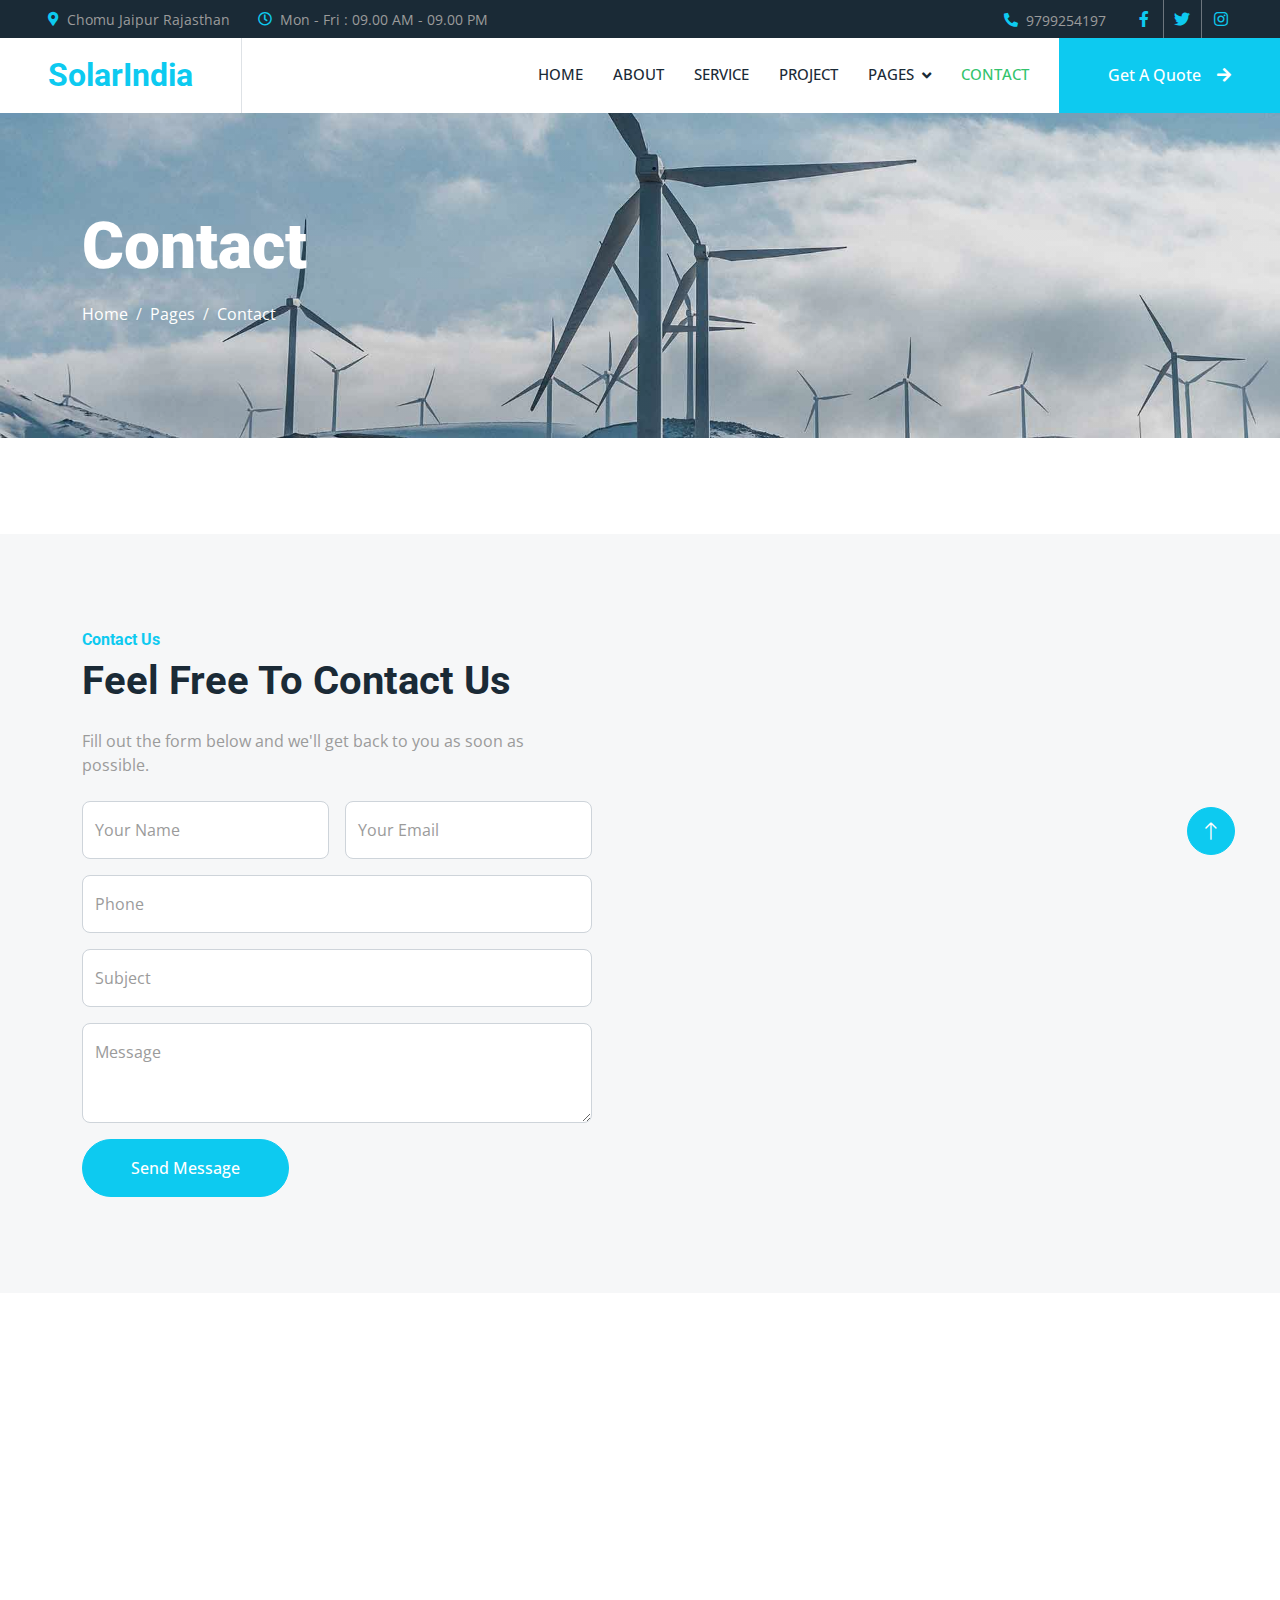
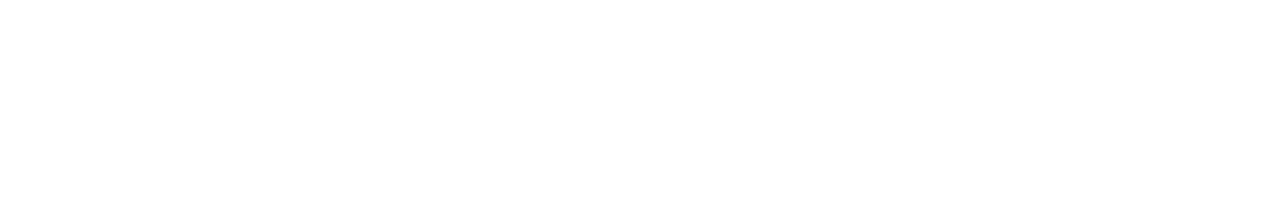
<file: contact.html>
<!DOCTYPE html>
<html lang="en">

<head>
    <meta charset="utf-8">
    <title>SolarIndia</title>
    <meta content="width=device-width, initial-scale=1.0" name="viewport">
    <meta content="" name="keywords">
    <meta content="" name="description">

    <!-- Favicon -->
    <link href="img/favicon.ico" rel="icon">

    <!-- Google Web Fonts -->
    <link rel="preconnect" href="https://fonts.googleapis.com">
    <link rel="preconnect" href="https://fonts.gstatic.com" crossorigin>
    <link
        href="https://fonts.googleapis.com/css2?family=Open+Sans:wght@400;500&family=Roboto:wght@500;700;900&display=swap"
        rel="stylesheet">

    <!-- Icon Font Stylesheet -->
    <link href="https://cdnjs.cloudflare.com/ajax/libs/font-awesome/5.10.0/css/all.min.css" rel="stylesheet">
    <link href="https://cdn.jsdelivr.net/npm/bootstrap-icons@1.4.1/font/bootstrap-icons.css" rel="stylesheet">

    <!-- Libraries Stylesheet -->
    <link href="lib/animate/animate.min.css" rel="stylesheet">
    <link href="lib/owlcarousel/assets/owl.carousel.min.css" rel="stylesheet">
    <link href="lib/lightbox/css/lightbox.min.css" rel="stylesheet">

    <!-- Customized Bootstrap Stylesheet -->
    <link href="css/bootstrap.min.css" rel="stylesheet">

    <!-- Template Stylesheet -->
    <link href="css/style.css" rel="stylesheet">

    <style>
        .success-message {
            position: fixed;
            top: 0;
            left: 0;
            width: 100%;
            height: 100%;
            background-color: rgba(0, 0, 0, 0.5);
            display: flex;
            justify-content: center;
            align-items: center;
            z-index: 10000;
        }

        .success-content {
            background: white;
            padding: 30px;
            border-radius: 10px;
            text-align: center;
            box-shadow: 0 5px 15px rgba(0, 0, 0, 0.3);
            max-width: 400px;
            width: 80%;
        }

        .success-content h3 {
            color: #17a2b8;
            margin-bottom: 15px;
            font-size: 24px;
        }

        .success-content h3 i {
            color: #28a745;
            margin-right: 10px;
        }

        .success-content p {
            margin-bottom: 10px;
            font-size: 16px;
        }

        .success-content button {
            background-color: #17a2b8;
            color: white;
            border: none;
            padding: 10px 20px;
            border-radius: 5px;
            cursor: pointer;
            margin-top: 15px;
            font-size: 16px;
        }

        .success-content button:hover {
            background-color: #138496;
        }
    </style>
</head>

<body>
    <!-- Spinner Start -->
    <div id="spinner"
        class="show bg-white position-fixed translate-middle w-100 vh-100 top-50 start-50 d-flex align-items-center justify-content-center">
        <div class="spinner-border text-info" style="width: 3rem; height: 3rem;" role="status">
            <span class="sr-only">Loading...</span>
        </div>
    </div>
    <!-- Spinner End -->


    <!-- Topbar Start -->
    <div class="container-fluid bg-dark p-0">
        <div class="row gx-0 d-none d-lg-flex">
            <div class="col-lg-7 px-5 text-start">
                <div class="h-100 d-inline-flex align-items-center me-4">
                    <small class="fa fa-map-marker-alt text-info me-2"></small>
                    <small>Chomu Jaipur Rajasthan</small>
                </div>
                <div class="h-100 d-inline-flex align-items-center">
                    <small class="far fa-clock text-info me-2"></small>
                    <small>Mon - Fri : 09.00 AM - 09.00 PM</small>
                </div>
            </div>
            <div class="col-lg-5 px-5 text-end">
                <div class="h-100 d-inline-flex align-items-center me-4">
                    <small class="fa fa-phone-alt text-info me-2"></small>
                    <small>9799254197</small>
                </div>
                <div class="h-100 d-inline-flex align-items-center mx-n2">
                    <a class="btn btn-square text-info rounded-0 border-0 border-end border-secondary"
                        href="https://www.facebook.com/share/17QVdb3bys/"><i class="fab fa-facebook-f"></i></a>
                    <a class="btn btn-square text-info rounded-0 border-0 border-end border-secondary"
                        href="https://x.com/ZeroBill_Solar?t=RqVisVCFqQKda3C4EKTc_Q&s=09"><i
                            class="fab fa-twitter"></i></a>
                    <!-- <a class="btn btn-square text-info rounded-0 border-0 border-end border-secondary" href=""><i class="fab fa-linkedin-in"></i></a> -->
                    <a class="btn btn-square text-info rounded-0"
                        href="https://www.instagram.com/s_olarindia?igsh=MWg5cHlvNmxwZzFwMA=="><i
                            class="fab fa-instagram"></i></a>
                </div>
            </div>
        </div>
    </div>
    <!-- Topbar End -->


    <!-- Navbar Start -->
    <nav class="navbar navbar-expand-lg bg-white navbar-light sticky-top p-0">
        <a href="index.html" class="navbar-brand d-flex align-items-center border-end px-4 px-lg-5">
            <h2 class="m-0 text-info">SolarIndia</h2>
        </a>
        <button type="button" class="navbar-toggler me-4" data-bs-toggle="collapse" data-bs-target="#navbarCollapse">
            <span class="navbar-toggler-icon"></span>
        </button>
        <div class="collapse navbar-collapse" id="navbarCollapse">
            <div class="navbar-nav ms-auto p-4 p-lg-0">
                <a href="index.html" class="nav-item nav-link">Home</a>
                <a href="about.html" class="nav-item nav-link">About</a>
                <a href="service.html" class="nav-item nav-link">Service</a>
                <a href="project.html" class="nav-item nav-link">Project</a>
                <div class="nav-item dropdown">
                    <a href="#" class="nav-link dropdown-toggle" data-bs-toggle="dropdown">Pages</a>
                    <div class="dropdown-menu bg-light m-0">
                        <a href="feature.html" class="dropdown-item">Feature</a>
                        <a href="quote.html" class="dropdown-item">Free Quote</a>
                        <!-- <a href="team.html" class="dropdown-item">Our Team</a> -->
                        <!-- <a href="testimonial.html" class="dropdown-item">Testimonial</a> -->
                        <!-- <a href="404.html" class="dropdown-item">404 Page</a> -->
                    </div>
                </div>
                <a href="contact.html" class="nav-item nav-link active">Contact</a>
            </div>
            <a href="" class="btn btn-info rounded-0 py-4 px-lg-5 d-none d-lg-block">Get A Quote<i
                    class="fa fa-arrow-right ms-3"></i></a>
        </div>
    </nav>
    <!-- Navbar End -->


    <!-- Page Header Start -->
    <div class="container-fluid page-header py-5 mb-5">
        <div class="container py-5">
            <h1 class="display-3 text-white mb-3 animated slideInDown">Contact</h1>
            <nav aria-label="breadcrumb animated slideInDown">
                <ol class="breadcrumb">
                    <li class="breadcrumb-item"><a class="text-white" href="#">Home</a></li>
                    <li class="breadcrumb-item"><a class="text-white" href="#">Pages</a></li>
                    <li class="breadcrumb-item text-white active, aria-current=" page">Contact</li>
                </ol>
            </nav>
        </div>
    </div>
    <!-- Page Header End -->


    <!-- Contact Start -->
    <div class="container-fluid bg-light overflow-hidden px-lg-0" style="margin: 6rem 0;">
        <div class="container contact px-lg-0">
            <div class="row g-0 mx-lg-0">
                <div class="col-lg-6 contact-text py-5 wow fadeIn" data-wow-delay="0.5s">
                    <div class="p-lg-5 ps-lg-0">
                        <h6 class="text-info">Contact Us</h6>
                        <h1 class="mb-4">Feel Free To Contact Us</h1>
                        <p class="mb-4">Fill out the form below and we'll get back to you as soon as possible.</p>
                        <form id="contactForm"
                            action="https://script.google.com/macros/s/AKfycbweeqntZfG2H89VpRBEYD-6uY8KqKXNSc4cM4Os_Ecii48QJTtjybGufCuqoXIQcpZr/exec"
                            method="POST">
                            <div class="row g-3">
                                <div class="col-md-6">
                                    <div class="form-floating">
                                        <input type="text" class="form-control" id="name" name="Name"
                                            placeholder="Your Name" required>
                                        <label for="name">Your Name</label>
                                    </div>
                                </div>
                                <div class="col-md-6">
                                    <div class="form-floating">
                                        <input type="email" class="form-control" id="email" name="Email"
                                            placeholder="Your Email" required>
                                        <label for="email">Your Email</label>
                                    </div>
                                </div>
                                <div class="col-12">
                                    <div class="form-floating">
                                        <input type="tel" class="form-control" id="phone" name="Phone"
                                            placeholder="Phone" required pattern="[0-9]{10}" minlength="10"
                                            maxlength="10" title="Please enter a 10-digit phone number">
                                        <label for="phone">Phone</label>
                                    </div>

                                </div>
                                <div class="col-12">
                                    <div class="form-floating">
                                        <input type="text" class="form-control" id="subject" name="Subject"
                                            placeholder="Subject" required>
                                        <label for="subject">Subject</label>
                                    </div>
                                </div>
                                <div class="col-12">
                                    <div class="form-floating">
                                        <textarea class="form-control" placeholder="Leave a message here" id="message"
                                            name="Message" style="height: 100px" required></textarea>
                                        <label for="message">Message</label>
                                    </div>
                                </div>
                                <div class="col-12">
                                    <button class="btn btn-info rounded-pill py-3 px-5" type="submit">Send
                                        Message</button>
                                </div>
                            </div>
                        </form>

                    </div>
                </div>
                <div class="col-lg-6 pe-lg-0" style="min-height: 400px;">
                    <div class="position-relative h-100 d-flex justify-content-center align-items-center">
                        <iframe
                            src="https://www.google.com/maps/embed?pb=!1m18!1m12!1m3!1d401.65836446086905!2d75.72066926487335!3d27.171033911744704!2m3!1f0!2f0!3f0!3m2!1i1024!2i768!4f13.1!3m3!1m2!1s0x396daab6b24d6917%3A0xcf2220efaa8a3553!2sChomu%2C%20Rajasthan!5e1!3m2!1sen!2sin!4v1757416523628!5m2!1sen!2sin"
                            width="600" height="450" style="border:0;" allowfullscreen="" loading="lazy"
                            referrerpolicy="no-referrer-when-downgrade"></iframe>
                    </div>
                </div>
            </div>
        </div>
    </div>
    <!-- Contact End -->


    <!-- Footer Start -->
    <div class="container-fluid bg-dark text-body footer mt-5 pt-5 wow fadeIn" data-wow-delay="0.1s">
        <div class="container py-5">
            <div class="row g-5">
                <div class="col-lg-3 col-md-6">
                    <h5 class="text-white mb-4">Address</h5>
                    <p class="mb-2"><i class="fa fa-map-marker-alt me-3"></i>Chomu Jaipur Rajasthan</p>
                    <p class="mb-2"><i class="fa fa-phone-alt me-3"></i>9799254197</p>
                    <p class="mb-2"><i class="fa fa-envelope me-3"></i>solarindiaservices@gmail.com</p>
                    <div class="d-flex pt-2">
                        <a class="btn btn-square btn-outline-light btn-social"
                            href="https://x.com/ZeroBill_Solar?t=RqVisVCFqQKda3C4EKTc_Q&s=09"><i
                                class="fab fa-twitter"></i></a>
                        <a class="btn btn-square btn-outline-light btn-social"
                            href="https://www.facebook.com/share/17QVdb3bys/"><i class="fab fa-facebook-f"></i></a>
                        <a class="btn btn-square btn-outline-light btn-social"
                            href="https://www.instagram.com/s_olarindia?igsh=MWg5cHlvNmxwZzFwMA=="><i
                                class="fab fa-instagram"></i></a>
                    </div>
                </div>
                <div class="col-lg-3 col-md-6">
                    <h5 class="text-white mb-4">Quick Links</h5>
                    <a class="btn btn-link" href="">About Us</a>
                    <a class="btn btn-link" href="">Contact Us</a>
                    <a class="btn btn-link" href="">Our Services</a>
                    <a class="btn btn-link" href="">Terms & Condition</a>
                    <a class="btn btn-link" href="">Support</a>
                </div>
                <div class="col-lg-3 col-md-6">
                    <h5 class="text-white mb-4">Project Gallery</h5>
                    <div class="row g-2">
                        <div class="col-4">
                            <img class="img-fluid rounded" src="img/gallery-1.jpg" alt="">
                        </div>
                        <div class="col-4">
                            <img class="img-fluid rounded" src="img/gallery-2.jpg" alt="">
                        </div>
                        <div class="col-4">
                            <img class="img-fluid rounded" src="img/gallery-3.jpg" alt="">
                        </div>
                        <div class="col-4">
                            <img class="img-fluid rounded" src="img/gallery-4.jpg" alt="">
                        </div>
                        <div class="col-4">
                            <img class="img-fluid rounded" src="img/gallery-5.jpg" alt="">
                        </div>
                        <div class="col-4">
                            <img class="img-fluid rounded" src="img/gallery-6.jpg" alt="">
                        </div>
                    </div>
                </div>
                
            </div>
        </div>
        <div class="container">
            <div class="copyright">
                <div class="row">
                    <div class="col-md-6 text-center text-md-start mb-3 mb-md-0">
                        &copy; <a href="#">SolarIndia</a>, All Right Reserved.
                    </div>

                </div>
            </div>
        </div>
    </div>
    <div id="overlay"></div>

    <!-- Back to Top -->
    <a href="#" class="btn btn-lg btn-info btn-lg-square rounded-circle back-to-top"><i class="bi bi-arrow-up"></i></a>


    <!-- JavaScript Libraries -->
    <script src="https://code.jquery.com/jquery-3.4.1.min.js"></script>
    <script src="https://cdn.jsdelivr.net/npm/bootstrap@5.0.0/dist/js/bootstrap.bundle.min.js"></script>
    <script src="lib/wow/wow.min.js"></script>
    <script src="lib/easing/easing.min.js"></script>
    <script src="lib/waypoints/waypoints.min.js"></script>
    <script src="lib/counterup/counterup.min.js"></script>
    <script src="lib/owlcarousel/owl.carousel.min.js"></script>
    <script src="lib/isotope/isotope.pkgd.min.js"></script>
    <script src="lib/lightbox/js/lightbox.min.js"></script>

    <!-- Template Javascript -->
    <script src="js/main.js"></script>

</body>

</html>
</file>
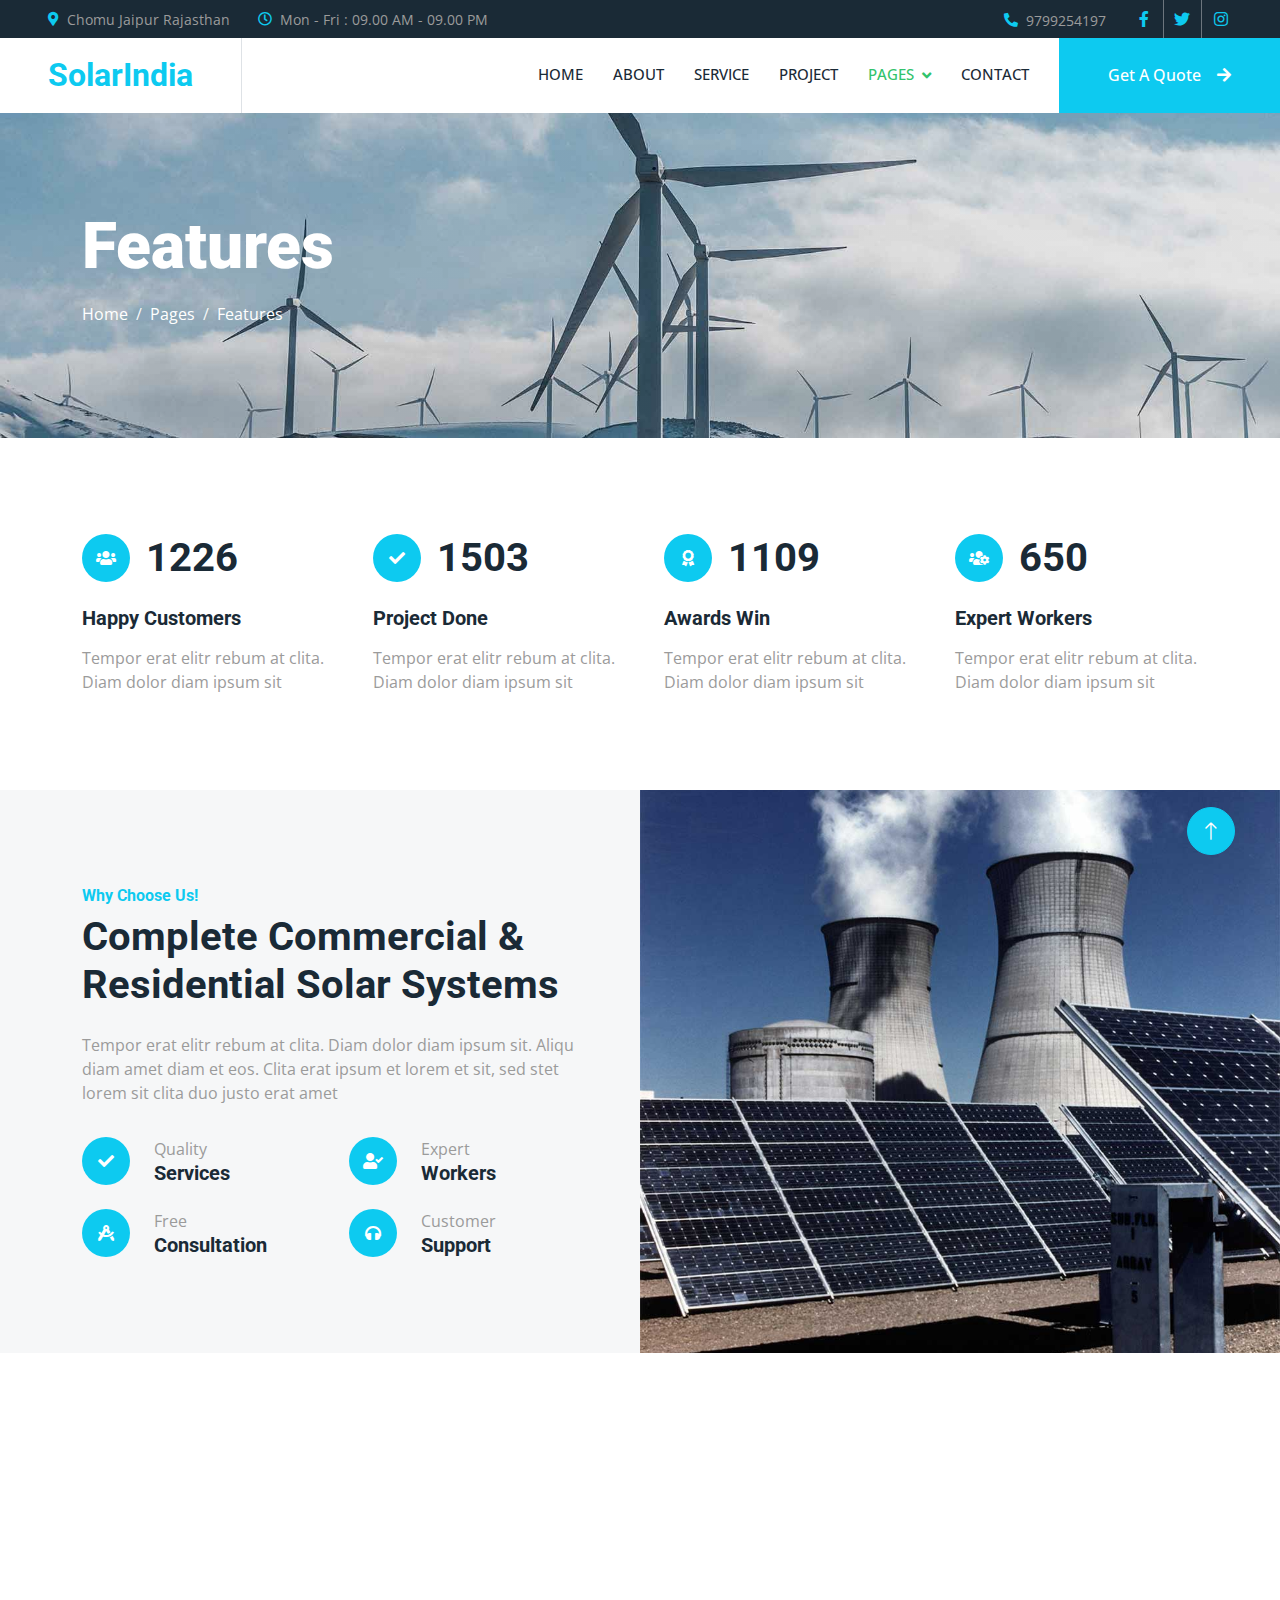
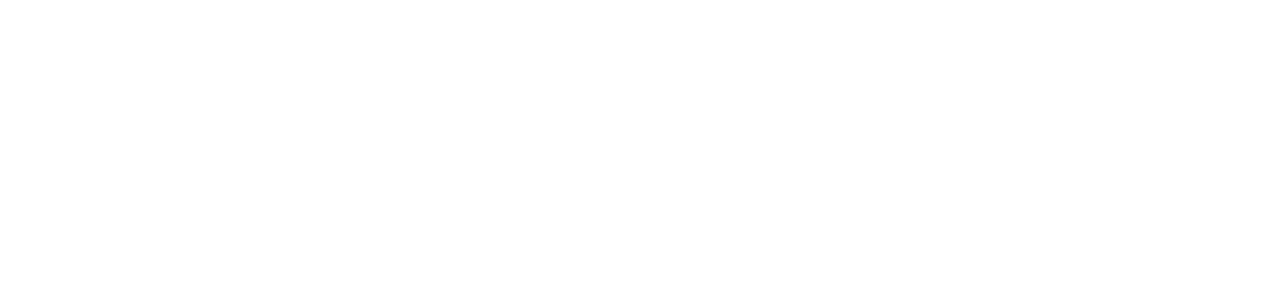
<file: feature.html>
<!DOCTYPE html>
<html lang="en">

<head>
    <meta charset="utf-8">
    <title>SolarIndia</title>
    <meta content="width=device-width, initial-scale=1.0" name="viewport">
    <meta content="" name="keywords">
    <meta content="" name="description">

    <!-- Favicon -->
    <link href="img/favicon.ico" rel="icon">

    <!-- Google Web Fonts -->
    <link rel="preconnect" href="https://fonts.googleapis.com">
    <link rel="preconnect" href="https://fonts.gstatic.com" crossorigin>
    <link href="https://fonts.googleapis.com/css2?family=Open+Sans:wght@400;500&family=Roboto:wght@500;700;900&display=swap" rel="stylesheet"> 

    <!-- Icon Font Stylesheet -->
    <link href="https://cdnjs.cloudflare.com/ajax/libs/font-awesome/5.10.0/css/all.min.css" rel="stylesheet">
    <link href="https://cdn.jsdelivr.net/npm/bootstrap-icons@1.4.1/font/bootstrap-icons.css" rel="stylesheet">

    <!-- Libraries Stylesheet -->
    <link href="lib/animate/animate.min.css" rel="stylesheet">
    <link href="lib/owlcarousel/assets/owl.carousel.min.css" rel="stylesheet">
    <link href="lib/lightbox/css/lightbox.min.css" rel="stylesheet">

    <!-- Customized Bootstrap Stylesheet -->
    <link href="css/bootstrap.min.css" rel="stylesheet">

    <!-- Template Stylesheet -->
    <link href="css/style.css" rel="stylesheet">
</head>

<body>
    <!-- Spinner Start -->
    <div id="spinner" class="show bg-white position-fixed translate-middle w-100 vh-100 top-50 start-50 d-flex align-items-center justify-content-center">
        <div class="spinner-border text-info" style="width: 3rem; height: 3rem;" role="status">
            <span class="sr-only">Loading...</span>
        </div>
    </div>
    <!-- Spinner End -->


    <!-- Topbar Start -->
    <div class="container-fluid bg-dark p-0">
        <div class="row gx-0 d-none d-lg-flex">
            <div class="col-lg-7 px-5 text-start">
                <div class="h-100 d-inline-flex align-items-center me-4">
                    <small class="fa fa-map-marker-alt text-info me-2"></small>
                    <small>Chomu Jaipur Rajasthan</small>
                </div>
                <div class="h-100 d-inline-flex align-items-center">
                    <small class="far fa-clock text-info me-2"></small>
                    <small>Mon - Fri : 09.00 AM - 09.00 PM</small>
                </div>
            </div>
            <div class="col-lg-5 px-5 text-end">
                <div class="h-100 d-inline-flex align-items-center me-4">
                    <small class="fa fa-phone-alt text-info me-2"></small>
                    <small>9799254197</small>
                </div>
                <div class="h-100 d-inline-flex align-items-center mx-n2">
                    <a class="btn btn-square text-info rounded-0 border-0 border-end border-secondary"
                        href="https://www.facebook.com/share/17QVdb3bys/"><i class="fab fa-facebook-f"></i></a>
                    <a class="btn btn-square text-info rounded-0 border-0 border-end border-secondary"
                        href="https://x.com/ZeroBill_Solar?t=RqVisVCFqQKda3C4EKTc_Q&s=09"><i
                            class="fab fa-twitter"></i></a>
                    <!-- <a class="btn btn-square text-info rounded-0 border-0 border-end border-secondary" href=""><i class="fab fa-linkedin-in"></i></a> -->
                    <a class="btn btn-square text-info rounded-0"
                        href="https://www.instagram.com/s_olarindia?igsh=MWg5cHlvNmxwZzFwMA=="><i
                            class="fab fa-instagram"></i></a>
                </div>
            </div>
        </div>
    </div>
    <!-- Topbar End -->


    <!-- Navbar Start -->
    <nav class="navbar navbar-expand-lg bg-white navbar-light sticky-top p-0">
        <a href="index.html" class="navbar-brand d-flex align-items-center border-end px-4 px-lg-5">
            <h2 class="m-0 text-info">SolarIndia</h2>
        </a>
        <button type="button" class="navbar-toggler me-4" data-bs-toggle="collapse" data-bs-target="#navbarCollapse">
            <span class="navbar-toggler-icon"></span>
        </button>
        <div class="collapse navbar-collapse" id="navbarCollapse">
            <div class="navbar-nav ms-auto p-4 p-lg-0">
                <a href="index.html" class="nav-item nav-link">Home</a>
                <a href="about.html" class="nav-item nav-link">About</a>
                <a href="service.html" class="nav-item nav-link">Service</a>
                <a href="project.html" class="nav-item nav-link">Project</a>
                <div class="nav-item dropdown">
                    <a href="#" class="nav-link dropdown-toggle active" data-bs-toggle="dropdown">Pages</a>
                    <div class="dropdown-menu bg-light m-0">
                        <a href="feature.html" class="dropdown-item active">Feature</a>
                        <a href="quote.html" class="dropdown-item">Free Quote</a>
                        <!-- <a href="team.html" class="dropdown-item">Our Team</a> -->
                        <!-- <a href="testimonial.html" class="dropdown-item">Testimonial</a> -->
                        <!-- <a href="404.html" class="dropdown-item">404 Page</a> -->
                    </div>
                </div>
                <a href="contact.html" class="nav-item nav-link">Contact</a>
            </div>
            <a href="" class="btn btn-info rounded-0 py-4 px-lg-5 d-none d-lg-block">Get A Quote<i class="fa fa-arrow-right ms-3"></i></a>
        </div>
    </nav>
    <!-- Navbar End -->


    <!-- Page Header Start -->
    <div class="container-fluid page-header py-5 mb-5">
        <div class="container py-5">
            <h1 class="display-3 text-white mb-3 animated slideInDown">Features</h1>
            <nav aria-label="breadcrumb animated slideInDown">
                <ol class="breadcrumb">
                    <li class="breadcrumb-item"><a class="text-white" href="#">Home</a></li>
                    <li class="breadcrumb-item"><a class="text-white" href="#">Pages</a></li>
                    <li class="breadcrumb-item text-white active" aria-current="page">Features</li>
                </ol>
            </nav>
        </div>
    </div>
    <!-- Page Header End -->


    <!-- Feature Start -->
    <div class="container-xxl py-5">
        <div class="container">
            <div class="row g-5">
                <div class="col-md-6 col-lg-3 wow fadeIn" data-wow-delay="0.1s">
                    <div class="d-flex align-items-center mb-4">
                        <div class="btn-lg-square bg-info rounded-circle me-3">
                            <i class="fa fa-users text-white"></i>
                        </div>
                        <h1 class="mb-0" data-toggle="counter-up">3453</h1>
                    </div>
                    <h5 class="mb-3">Happy Customers</h5>
                    <span>Tempor erat elitr rebum at clita. Diam dolor diam ipsum sit</span>
                </div>
                <div class="col-md-6 col-lg-3 wow fadeIn" data-wow-delay="0.3s">
                    <div class="d-flex align-items-center mb-4">
                        <div class="btn-lg-square bg-info rounded-circle me-3">
                            <i class="fa fa-check text-white"></i>
                        </div>
                        <h1 class="mb-0" data-toggle="counter-up">4234</h1>
                    </div>
                    <h5 class="mb-3">Project Done</h5>
                    <span>Tempor erat elitr rebum at clita. Diam dolor diam ipsum sit</span>
                </div>
                <div class="col-md-6 col-lg-3 wow fadeIn" data-wow-delay="0.5s">
                    <div class="d-flex align-items-center mb-4">
                        <div class="btn-lg-square bg-info rounded-circle me-3">
                            <i class="fa fa-award text-white"></i>
                        </div>
                        <h1 class="mb-0" data-toggle="counter-up">3123</h1>
                    </div>
                    <h5 class="mb-3">Awards Win</h5>
                    <span>Tempor erat elitr rebum at clita. Diam dolor diam ipsum sit</span>
                </div>
                <div class="col-md-6 col-lg-3 wow fadeIn" data-wow-delay="0.7s">
                    <div class="d-flex align-items-center mb-4">
                        <div class="btn-lg-square bg-info rounded-circle me-3">
                            <i class="fa fa-users-cog text-white"></i>
                        </div>
                        <h1 class="mb-0" data-toggle="counter-up">1831</h1>
                    </div>
                    <h5 class="mb-3">Expert Workers</h5>
                    <span>Tempor erat elitr rebum at clita. Diam dolor diam ipsum sit</span>
                </div>
            </div>
        </div>
    </div>
    <!-- Feature Start -->


    <!-- Feature Start -->
    <div class="container-fluid bg-light overflow-hidden my-5 px-lg-0">
        <div class="container feature px-lg-0">
            <div class="row g-0 mx-lg-0">
                <div class="col-lg-6 feature-text py-5 wow fadeIn" data-wow-delay="0.1s">
                    <div class="p-lg-5 ps-lg-0">
                        <h6 class="text-info">Why Choose Us!</h6>
                        <h1 class="mb-4">Complete Commercial & Residential Solar Systems</h1>
                        <p class="mb-4 pb-2">Tempor erat elitr rebum at clita. Diam dolor diam ipsum sit. Aliqu diam amet diam et eos. Clita erat ipsum et lorem et sit, sed stet lorem sit clita duo justo erat amet</p>
                        <div class="row g-4">
                            <div class="col-6">
                                <div class="d-flex align-items-center">
                                    <div class="btn-lg-square bg-info rounded-circle">
                                        <i class="fa fa-check text-white"></i>
                                    </div>
                                    <div class="ms-4">
                                        <p class="mb-0">Quality</p>
                                        <h5 class="mb-0">Services</h5>
                                    </div>
                                </div>
                            </div>
                            <div class="col-6">
                                <div class="d-flex align-items-center">
                                    <div class="btn-lg-square bg-info rounded-circle">
                                        <i class="fa fa-user-check text-white"></i>
                                    </div>
                                    <div class="ms-4">
                                        <p class="mb-0">Expert</p>
                                        <h5 class="mb-0">Workers</h5>
                                    </div>
                                </div>
                            </div>
                            <div class="col-6">
                                <div class="d-flex align-items-center">
                                    <div class="btn-lg-square bg-info rounded-circle">
                                        <i class="fa fa-drafting-compass text-white"></i>
                                    </div>
                                    <div class="ms-4">
                                        <p class="mb-0">Free</p>
                                        <h5 class="mb-0">Consultation</h5>
                                    </div>
                                </div>
                            </div>
                            <div class="col-6">
                                <div class="d-flex align-items-center">
                                    <div class="btn-lg-square bg-info rounded-circle">
                                        <i class="fa fa-headphones text-white"></i>
                                    </div>
                                    <div class="ms-4">
                                        <p class="mb-0">Customer</p>
                                        <h5 class="mb-0">Support</h5>
                                    </div>
                                </div>
                            </div>
                        </div>
                    </div>
                </div>
                <div class="col-lg-6 pe-lg-0 wow fadeIn" data-wow-delay="0.5s" style="min-height: 400px;">
                    <div class="position-relative h-100">
                        <img class="position-absolute img-fluid w-100 h-100" src="img/feature.jpg" style="object-fit: cover;" alt="">
                    </div>
                </div>
            </div>
        </div>
    </div>
    <!-- Feature End -->
        

    <!-- Footer Start -->
    <div class="container-fluid bg-dark text-body footer pt-5 wow fadeIn" data-wow-delay="0.1s" style="margin-top: 6rem;">
        <div class="container py-5">
            <div class="row g-5">
                <div class="col-lg-3 col-md-6">
                    <h5 class="text-white mb-4">Address</h5>
                    <p class="mb-2"><i class="fa fa-map-marker-alt me-3"></i>Chomu Jaipur Rajasthan</p>
                    <p class="mb-2"><i class="fa fa-phone-alt me-3"></i>9799254197</p>
                    <p class="mb-2"><i class="fa fa-envelope me-3"></i>solarindiaservices@gmail.com</p>
                    <div class="d-flex pt-2">
                        <a class="btn btn-square btn-outline-light btn-social" href="https://x.com/ZeroBill_Solar?t=RqVisVCFqQKda3C4EKTc_Q&s=09"><i class="fab fa-twitter"></i></a>
                        <a class="btn btn-square btn-outline-light btn-social" href="https://www.facebook.com/share/17QVdb3bys/"><i class="fab fa-facebook-f"></i></a> 
                        <a class="btn btn-square btn-outline-light btn-social" href="https://www.instagram.com/s_olarindia?igsh=MWg5cHlvNmxwZzFwMA=="><i class="fab fa-instagram"></i></a>
                    </div>
                </div>
                <div class="col-lg-3 col-md-6">
                    <h5 class="text-white mb-4">Quick Links</h5>
                    <a class="btn btn-link" href="">About Us</a>
                    <a class="btn btn-link" href="">Contact Us</a>
                    <a class="btn btn-link" href="">Our Services</a>
                    <a class="btn btn-link" href="">Terms & Condition</a>
                    <a class="btn btn-link" href="">Support</a>
                </div>
                <div class="col-lg-3 col-md-6">
                    <h5 class="text-white mb-4">Project Gallery</h5>
                    <div class="row g-2">
                        <div class="col-4">
                            <img class="img-fluid rounded" src="img/gallery-1.jpg" alt="">
                        </div>
                        <div class="col-4">
                            <img class="img-fluid rounded" src="img/gallery-2.jpg" alt="">
                        </div>
                        <div class="col-4">
                            <img class="img-fluid rounded" src="img/gallery-3.jpg" alt="">
                        </div>
                        <div class="col-4">
                            <img class="img-fluid rounded" src="img/gallery-4.jpg" alt="">
                        </div>
                        <div class="col-4">
                            <img class="img-fluid rounded" src="img/gallery-5.jpg" alt="">
                        </div>
                        <div class="col-4">
                            <img class="img-fluid rounded" src="img/gallery-6.jpg" alt="">
                        </div>
                    </div>
                </div>

            </div>
        </div>
        <div class="container">
            <div class="copyright">
                <div class="row">
                    <div class="col-md-6 text-center text-md-start mb-3 mb-md-0">
                        &copy; <a href="#">SolarIndia</a>, All Right Reserved.
                    </div>
                    
                </div>
            </div>
        </div>
    </div>
    <!-- Footer End -->


    <!-- Back to Top -->
    <a href="#" class="btn btn-lg btn-info btn-lg-square rounded-circle back-to-top"><i class="bi bi-arrow-up"></i></a>


    <!-- JavaScript Libraries -->
    <script src="https://code.jquery.com/jquery-3.4.1.min.js"></script>
    <script src="https://cdn.jsdelivr.net/npm/bootstrap@5.0.0/dist/js/bootstrap.bundle.min.js"></script>
    <script src="lib/wow/wow.min.js"></script>
    <script src="lib/easing/easing.min.js"></script>
    <script src="lib/waypoints/waypoints.min.js"></script>
    <script src="lib/counterup/counterup.min.js"></script>
    <script src="lib/owlcarousel/owl.carousel.min.js"></script>
    <script src="lib/isotope/isotope.pkgd.min.js"></script>
    <script src="lib/lightbox/js/lightbox.min.js"></script>

    <!-- Template Javascript -->
    <script src="js/main.js"></script>
</body>

</html>
</file>
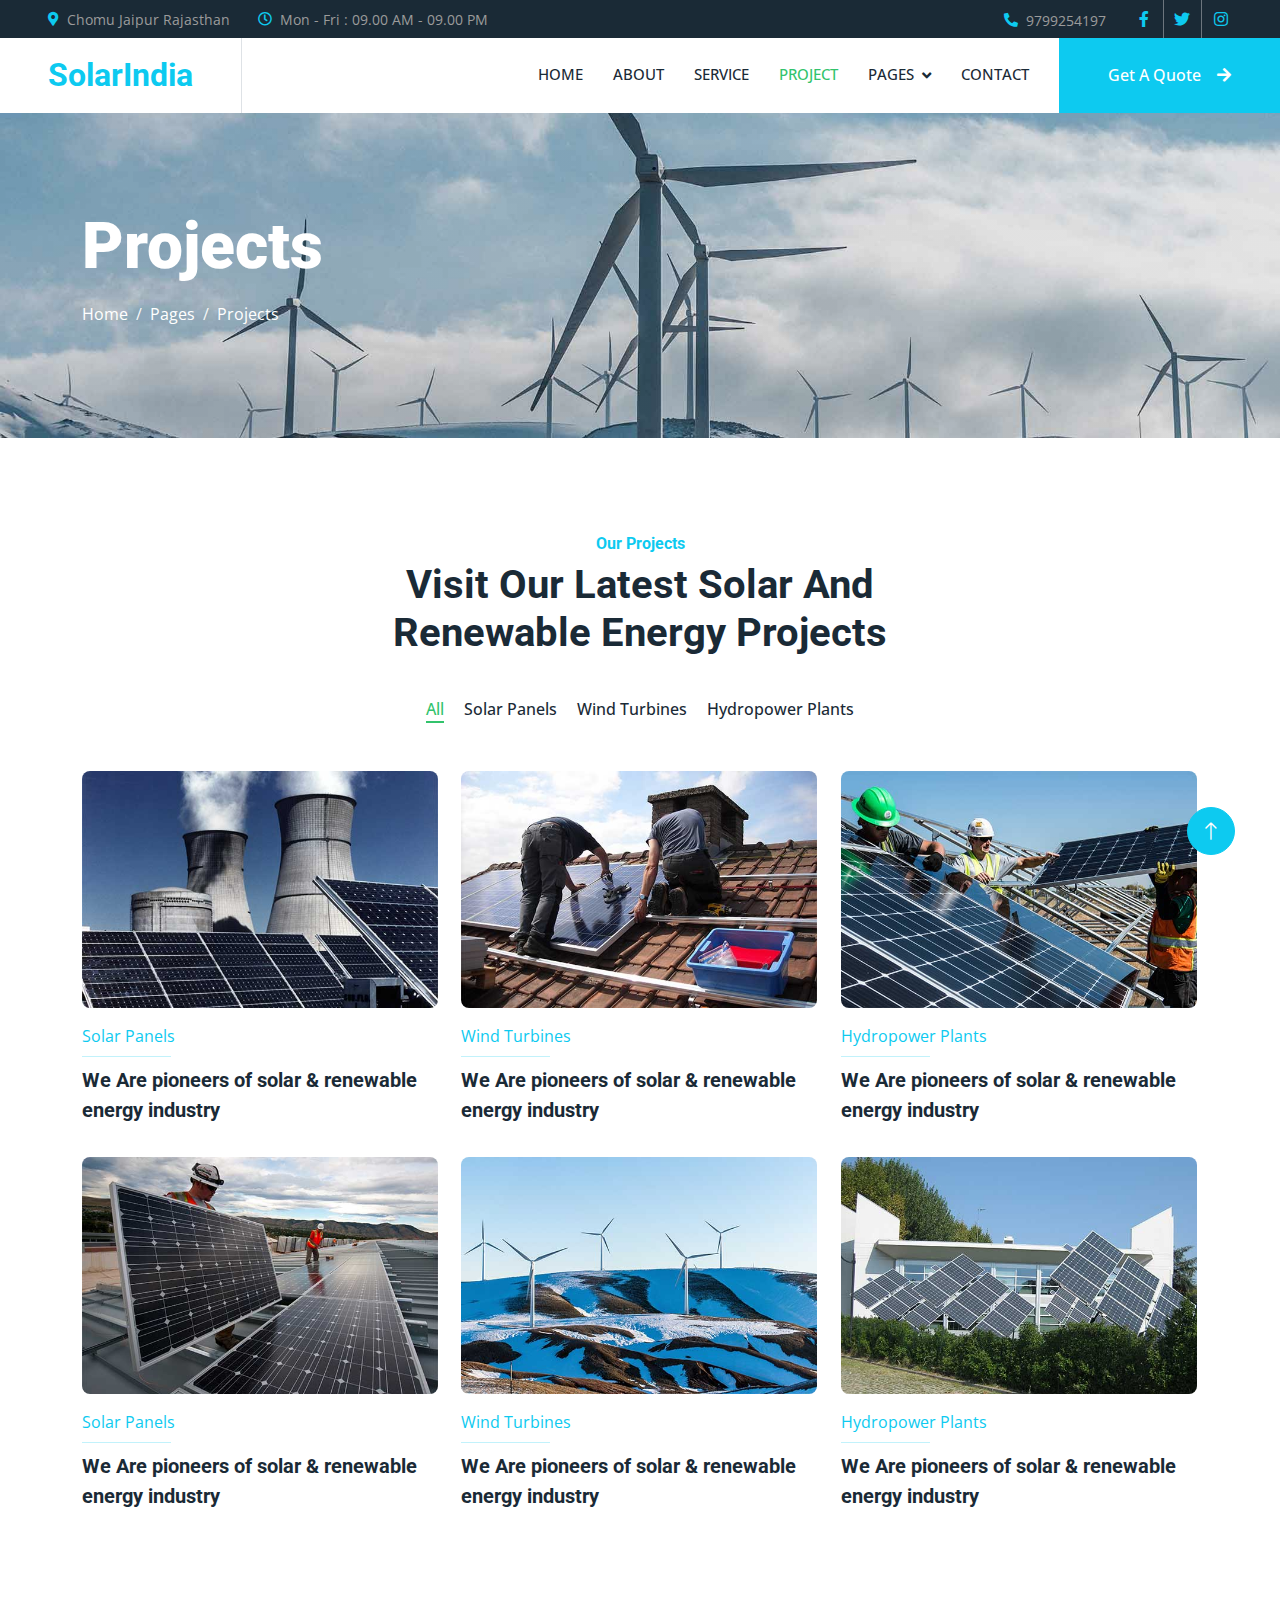
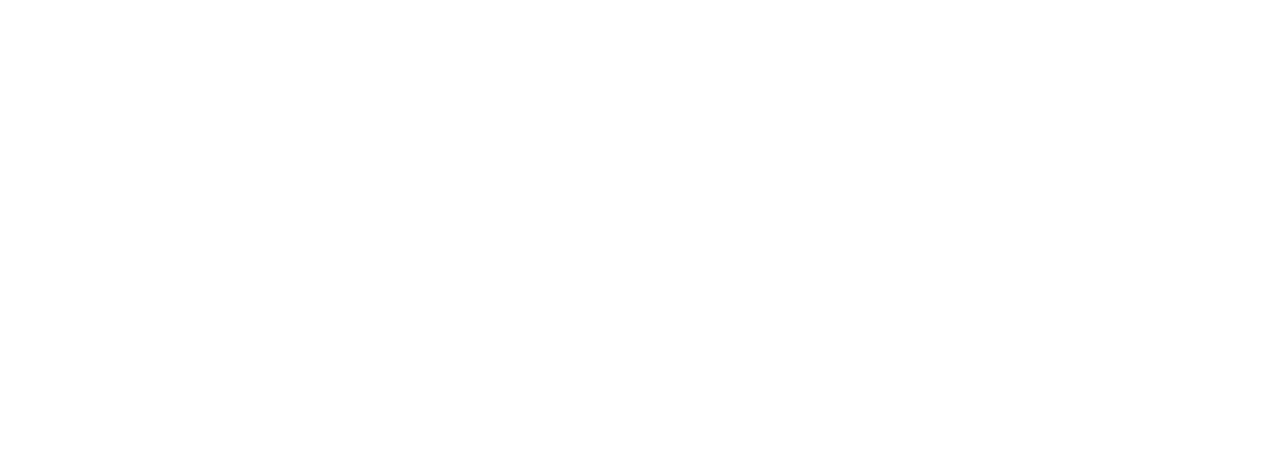
<file: project.html>
<!DOCTYPE html>
<html lang="en">

<head>
    <meta charset="utf-8">
    <title>SolarIndia</title>
    <meta content="width=device-width, initial-scale=1.0" name="viewport">
    <meta content="" name="keywords">
    <meta content="" name="description">

    <!-- Favicon -->
    <link href="img/favicon.ico" rel="icon">

    <!-- Google Web Fonts -->
    <link rel="preconnect" href="https://fonts.googleapis.com">
    <link rel="preconnect" href="https://fonts.gstatic.com" crossorigin>
    <link href="https://fonts.googleapis.com/css2?family=Open+Sans:wght@400;500&family=Roboto:wght@500;700;900&display=swap" rel="stylesheet"> 

    <!-- Icon Font Stylesheet -->
    <link href="https://cdnjs.cloudflare.com/ajax/libs/font-awesome/5.10.0/css/all.min.css" rel="stylesheet">
    <link href="https://cdn.jsdelivr.net/npm/bootstrap-icons@1.4.1/font/bootstrap-icons.css" rel="stylesheet">

    <!-- Libraries Stylesheet -->
    <link href="lib/animate/animate.min.css" rel="stylesheet">
    <link href="lib/owlcarousel/assets/owl.carousel.min.css" rel="stylesheet">
    <link href="lib/lightbox/css/lightbox.min.css" rel="stylesheet">

    <!-- Customized Bootstrap Stylesheet -->
    <link href="css/bootstrap.min.css" rel="stylesheet">

    <!-- Template Stylesheet -->
    <link href="css/style.css" rel="stylesheet">
</head>

<body>
    <!-- Spinner Start -->
    <div id="spinner" class="show bg-white position-fixed translate-middle w-100 vh-100 top-50 start-50 d-flex align-items-center justify-content-center">
        <div class="spinner-border text-info" style="width: 3rem; height: 3rem;" role="status">
            <span class="sr-only">Loading...</span>
        </div>
    </div>
    <!-- Spinner End -->


    <!-- Topbar Start -->
    <div class="container-fluid bg-dark p-0">
        <div class="row gx-0 d-none d-lg-flex">
            <div class="col-lg-7 px-5 text-start">
                <div class="h-100 d-inline-flex align-items-center me-4">
                    <small class="fa fa-map-marker-alt text-info me-2"></small>
                    <small>Chomu Jaipur Rajasthan</small>
                </div>
                <div class="h-100 d-inline-flex align-items-center">
                    <small class="far fa-clock text-info me-2"></small>
                    <small>Mon - Fri : 09.00 AM - 09.00 PM</small>
                </div>
            </div>
            <div class="col-lg-5 px-5 text-end">
                <div class="h-100 d-inline-flex align-items-center me-4">
                    <small class="fa fa-phone-alt text-info me-2"></small>
                    <small>9799254197</small>
                </div>
                 <div class="h-100 d-inline-flex align-items-center mx-n2">
                    <a class="btn btn-square text-info rounded-0 border-0 border-end border-secondary"
                        href="https://www.facebook.com/share/17QVdb3bys/"><i class="fab fa-facebook-f"></i></a>
                    <a class="btn btn-square text-info rounded-0 border-0 border-end border-secondary"
                        href="https://x.com/ZeroBill_Solar?t=RqVisVCFqQKda3C4EKTc_Q&s=09"><i
                            class="fab fa-twitter"></i></a>
                    <!-- <a class="btn btn-square text-info rounded-0 border-0 border-end border-secondary" href=""><i class="fab fa-linkedin-in"></i></a> -->
                    <a class="btn btn-square text-info rounded-0"
                        href="https://www.instagram.com/s_olarindia?igsh=MWg5cHlvNmxwZzFwMA=="><i
                            class="fab fa-instagram"></i></a>
                </div>
            </div>
        </div>
    </div>
    <!-- Topbar End -->


    <!-- Navbar Start -->
    <nav class="navbar navbar-expand-lg bg-white navbar-light sticky-top p-0">
        <a href="index.html" class="navbar-brand d-flex align-items-center border-end px-4 px-lg-5">
            <h2 class="m-0 text-info">SolarIndia</h2>
        </a>
        <button type="button" class="navbar-toggler me-4" data-bs-toggle="collapse" data-bs-target="#navbarCollapse">
            <span class="navbar-toggler-icon"></span>
        </button>
        <div class="collapse navbar-collapse" id="navbarCollapse">
            <div class="navbar-nav ms-auto p-4 p-lg-0">
                <a href="index.html" class="nav-item nav-link">Home</a>
                <a href="about.html" class="nav-item nav-link">About</a>
                <a href="service.html" class="nav-item nav-link">Service</a>
                <a href="project.html" class="nav-item nav-link active">Project</a>
                <div class="nav-item dropdown">
                    <a href="#" class="nav-link dropdown-toggle" data-bs-toggle="dropdown">Pages</a>
                    <div class="dropdown-menu bg-light m-0">
                        <a href="feature.html" class="dropdown-item">Feature</a>
                        <a href="quote.html" class="dropdown-item">Free Quote</a>
                        <!-- <a href="team.html" class="dropdown-item">Our Team</a> -->
                        <!-- <a href="testimonial.html" class="dropdown-item">Testimonial</a> -->
                        <!-- <a href="404.html" class="dropdown-item">404 Page</a> -->
                    </div>
                </div>
                <a href="contact.html" class="nav-item nav-link">Contact</a>
            </div>
            <a href="" class="btn btn-info rounded-0 py-4 px-lg-5 d-none d-lg-block">Get A Quote<i class="fa fa-arrow-right ms-3"></i></a>
        </div>
    </nav>
    <!-- Navbar End -->


    <!-- Page Header Start -->
    <div class="container-fluid page-header py-5 mb-5">
        <div class="container py-5">
            <h1 class="display-3 text-white mb-3 animated slideInDown">Projects</h1>
            <nav aria-label="breadcrumb animated slideInDown">
                <ol class="breadcrumb">
                    <li class="breadcrumb-item"><a class="text-white" href="#">Home</a></li>
                    <li class="breadcrumb-item"><a class="text-white" href="#">Pages</a></li>
                    <li class="breadcrumb-item text-white active" aria-current="page">Projects</li>
                </ol>
            </nav>
        </div>
    </div>
    <!-- Page Header End -->


    <!-- Projects Start -->
    <div class="container-xxl py-5">
        <div class="container">
            <div class="text-center mx-auto mb-5 wow fadeInUp" data-wow-delay="0.1s" style="max-width: 600px;">
                <h6 class="text-info">Our Projects</h6>
                <h1 class="mb-4">Visit Our Latest Solar And Renewable Energy Projects</h1>
            </div>
            <div class="row mt-n2 wow fadeInUp" data-wow-delay="0.3s">
                <div class="col-12 text-center">
                    <ul class="list-inline mb-5" id="portfolio-flters">
                        <li class="mx-2 active" data-filter="*">All</li>
                        <li class="mx-2" data-filter=".first">Solar Panels</li>
                        <li class="mx-2" data-filter=".second">Wind Turbines</li>
                        <li class="mx-2" data-filter=".third">Hydropower Plants</li>
                    </ul>
                </div>
            </div>
            <div class="row g-4 portfolio-container wow fadeInUp" data-wow-delay="0.5s">
                <div class="col-lg-4 col-md-6 portfolio-item first">
                    <div class="portfolio-img rounded overflow-hidden">
                        <img class="img-fluid" src="img/img-600x400-6.jpg" alt="">
                        <div class="portfolio-btn">
                            <a class="btn btn-lg-square btn-outline-light rounded-circle mx-1" href="img/img-600x400-6.jpg" data-lightbox="portfolio"><i class="fa fa-eye"></i></a>
                            <a class="btn btn-lg-square btn-outline-light rounded-circle mx-1" href=""><i class="fa fa-link"></i></a>
                        </div>
                    </div>
                    <div class="pt-3">
                        <p class="text-info mb-0">Solar Panels</p>
                        <hr class="text-info w-25 my-2">
                        <h5 class="lh-base">We Are pioneers of solar & renewable energy industry</h5>
                    </div>
                </div>
                <div class="col-lg-4 col-md-6 portfolio-item second">
                    <div class="portfolio-img rounded overflow-hidden">
                        <img class="img-fluid" src="img/img-600x400-5.jpg" alt="">
                        <div class="portfolio-btn">
                            <a class="btn btn-lg-square btn-outline-light rounded-circle mx-1" href="img/img-600x400-5.jpg" data-lightbox="portfolio"><i class="fa fa-eye"></i></a>
                            <a class="btn btn-lg-square btn-outline-light rounded-circle mx-1" href=""><i class="fa fa-link"></i></a>
                        </div>
                    </div>
                    <div class="pt-3">
                        <p class="text-info mb-0">Wind Turbines</p>
                        <hr class="text-info w-25 my-2">
                        <h5 class="lh-base">We Are pioneers of solar & renewable energy industry</h5>
                    </div>
                </div>
                <div class="col-lg-4 col-md-6 portfolio-item third">
                    <div class="portfolio-img rounded overflow-hidden">
                        <img class="img-fluid" src="img/img-600x400-4.jpg" alt="">
                        <div class="portfolio-btn">
                            <a class="btn btn-lg-square btn-outline-light rounded-circle mx-1" href="img/img-600x400-4.jpg" data-lightbox="portfolio"><i class="fa fa-eye"></i></a>
                            <a class="btn btn-lg-square btn-outline-light rounded-circle mx-1" href=""><i class="fa fa-link"></i></a>
                        </div>
                    </div>
                    <div class="pt-3">
                        <p class="text-info mb-0">Hydropower Plants</p>
                        <hr class="text-info w-25 my-2">
                        <h5 class="lh-base">We Are pioneers of solar & renewable energy industry</h5>
                    </div>
                </div>
                <div class="col-lg-4 col-md-6 portfolio-item first">
                    <div class="portfolio-img rounded overflow-hidden">
                        <img class="img-fluid" src="img/img-600x400-3.jpg" alt="">
                        <div class="portfolio-btn">
                            <a class="btn btn-lg-square btn-outline-light rounded-circle mx-1" href="img/img-600x400-3.jpg" data-lightbox="portfolio"><i class="fa fa-eye"></i></a>
                            <a class="btn btn-lg-square btn-outline-light rounded-circle mx-1" href=""><i class="fa fa-link"></i></a>
                        </div>
                    </div>
                    <div class="pt-3">
                        <p class="text-info mb-0">Solar Panels</p>
                        <hr class="text-info w-25 my-2">
                        <h5 class="lh-base">We Are pioneers of solar & renewable energy industry</h5>
                    </div>
                </div>
                <div class="col-lg-4 col-md-6 portfolio-item second">
                    <div class="portfolio-img rounded overflow-hidden">
                        <img class="img-fluid" src="img/img-600x400-2.jpg" alt="">
                        <div class="portfolio-btn">
                            <a class="btn btn-lg-square btn-outline-light rounded-circle mx-1" href="img/img-600x400-2.jpg" data-lightbox="portfolio"><i class="fa fa-eye"></i></a>
                            <a class="btn btn-lg-square btn-outline-light rounded-circle mx-1" href=""><i class="fa fa-link"></i></a>
                        </div>
                    </div>
                    <div class="pt-3">
                        <p class="text-info mb-0">Wind Turbines</p>
                        <hr class="text-info w-25 my-2">
                        <h5 class="lh-base">We Are pioneers of solar & renewable energy industry</h5>
                    </div>
                </div>
                <div class="col-lg-4 col-md-6 portfolio-item third">
                    <div class="portfolio-img rounded overflow-hidden">
                        <img class="img-fluid" src="img/img-600x400-1.jpg" alt="">
                        <div class="portfolio-btn">
                            <a class="btn btn-lg-square btn-outline-light rounded-circle mx-1" href="img/img-600x400-1.jpg" data-lightbox="portfolio"><i class="fa fa-eye"></i></a>
                            <a class="btn btn-lg-square btn-outline-light rounded-circle mx-1" href=""><i class="fa fa-link"></i></a>
                        </div>
                    </div>
                    <div class="pt-3">
                        <p class="text-info mb-0">Hydropower Plants</p>
                        <hr class="text-info w-25 my-2">
                        <h5 class="lh-base">We Are pioneers of solar & renewable energy industry</h5>
                    </div>
                </div>
            </div>
        </div>
    </div>
    <!-- Projects End -->


    <!-- Quote Start -->
    <!-- <div class="container-fluid bg-light overflow-hidden my-5 px-lg-0">
        <div class="container quote px-lg-0">
            <div class="row g-0 mx-lg-0">
                <div class="col-lg-6 ps-lg-0 wow fadeIn" data-wow-delay="0.1s" style="min-height: 400px;">
                    <div class="position-relative h-100">
                        <img class="position-absolute img-fluid w-100 h-100" src="img/quote.jpg" style="object-fit: cover;" alt="">
                    </div>
                </div>
                <div class="col-lg-6 quote-text py-5 wow fadeIn" data-wow-delay="0.5s">
                    <div class="p-lg-5 pe-lg-0">
                        <h6 class="text-info">Free Quote</h6>
                        <h1 class="mb-4">Get A Free Quote</h1>
                        <p class="mb-4 pb-2">Tempor erat elitr rebum at clita. Diam dolor diam ipsum sit. Aliqu diam amet diam et eos. Clita erat ipsum et lorem et sit, sed stet lorem sit clita duo justo erat amet</p>
                        <form>
                            <div class="row g-3">
                                <div class="col-12 col-sm-6">
                                    <input type="text" class="form-control border-0" placeholder="Your Name" style="height: 55px;">
                                </div>
                                <div class="col-12 col-sm-6">
                                    <input type="email" class="form-control border-0" placeholder="Your Email" style="height: 55px;">
                                </div>
                                <div class="col-12 col-sm-6">
                                    <input type="text" class="form-control border-0" placeholder="Your Mobile" style="height: 55px;">
                                </div>
                                <div class="col-12 col-sm-6">
                                    <select class="form-select border-0" style="height: 55px;">
                                        <option selected>Select A Service</option>
                                        <option value="1">Service 1</option>
                                        <option value="2">Service 2</option>
                                        <option value="3">Service 3</option>
                                    </select>
                                </div>
                                <div class="col-12">
                                    <textarea class="form-control border-0" placeholder="Special Note"></textarea>
                                </div>
                                <div class="col-12">
                                    <button class="btn btn-info rounded-pill py-3 px-5" type="submit">Submit</button>
                                </div>
                            </div>
                        </form>
                    </div>
                </div>
            </div>
        </div>
    </div> -->
    <!-- Quote End -->


    <!-- Testimonial Start -->
    <!-- <div class="container-xxl py-5">
        <div class="container">
            <div class="text-center mx-auto mb-5 wow fadeInUp" data-wow-delay="0.1s" style="max-width: 600px;">
                <h6 class="text-info">Testimonial</h6>
                <h1 class="mb-4">What Our Clients Say!</h1>
            </div>
            <div class="owl-carousel testimonial-carousel wow fadeInUp" data-wow-delay="0.1s">
                <div class="testimonial-item text-center">
                    <div class="testimonial-img position-relative">
                        <img class="img-fluid rounded-circle mx-auto mb-5" src="img/testimonial-1.jpg">
                        <div class="btn-square bg-info rounded-circle">
                            <i class="fa fa-quote-left text-white"></i>
                        </div>
                    </div>
                    <div class="testimonial-text text-center rounded p-4">
                        <p>Clita clita tempor justo dolor ipsum amet kasd amet duo justo duo duo labore sed sed. Magna ut diam sit et amet stet eos sed clita erat magna elitr erat sit sit erat at rebum justo sea clita.</p>
                        <h5 class="mb-1">Client Name</h5>
                        <span class="fst-italic">Profession</span>
                    </div>
                </div>
                <div class="testimonial-item text-center">
                    <div class="testimonial-img position-relative">
                        <img class="img-fluid rounded-circle mx-auto mb-5" src="img/testimonial-2.jpg">
                        <div class="btn-square bg-info rounded-circle">
                            <i class="fa fa-quote-left text-white"></i>
                        </div>
                    </div>
                    <div class="testimonial-text text-center rounded p-4">
                        <p>Clita clita tempor justo dolor ipsum amet kasd amet duo justo duo duo labore sed sed. Magna ut diam sit et amet stet eos sed clita erat magna elitr erat sit sit erat at rebum justo sea clita.</p>
                        <h5 class="mb-1">Client Name</h5>
                        <span class="fst-italic">Profession</span>
                    </div>
                </div>
                <div class="testimonial-item text-center">
                    <div class="testimonial-img position-relative">
                        <img class="img-fluid rounded-circle mx-auto mb-5" src="img/testimonial-3.jpg">
                        <div class="btn-square bg-info rounded-circle">
                            <i class="fa fa-quote-left text-white"></i>
                        </div>
                    </div>
                    <div class="testimonial-text text-center rounded p-4">
                        <p>Clita clita tempor justo dolor ipsum amet kasd amet duo justo duo duo labore sed sed. Magna ut diam sit et amet stet eos sed clita erat magna elitr erat sit sit erat at rebum justo sea clita.</p>
                        <h5 class="mb-1">Client Name</h5>
                        <span class="fst-italic">Profession</span>
                    </div>
                </div>
            </div>
        </div>
    </div> -->
    <!-- Testimonial End -->
        

    <!-- Footer Start -->
    <div class="container-fluid bg-dark text-body footer mt-5 pt-5 wow fadeIn" data-wow-delay="0.1s">
        <div class="container py-5">
            <div class="row g-5">
                <div class="col-lg-3 col-md-6">
                    <h5 class="text-white mb-4">Address</h5>
                    <p class="mb-2"><i class="fa fa-map-marker-alt me-3"></i>Chomu Jaipur Rajasthan</p>
                    <p class="mb-2"><i class="fa fa-phone-alt me-3"></i>9799254197</p>
                    <p class="mb-2"><i class="fa fa-envelope me-3"></i>solarindiaservices@gmail.com</p>
                    <div class="d-flex pt-2">
                        <a class="btn btn-square btn-outline-light btn-social" href="https://x.com/ZeroBill_Solar?t=RqVisVCFqQKda3C4EKTc_Q&s=09"><i class="fab fa-twitter"></i></a>
                        <a class="btn btn-square btn-outline-light btn-social" href="https://www.facebook.com/share/17QVdb3bys/"><i class="fab fa-facebook-f"></i></a> 
                        <a class="btn btn-square btn-outline-light btn-social" href="https://www.instagram.com/s_olarindia?igsh=MWg5cHlvNmxwZzFwMA=="><i class="fab fa-instagram"></i></a>
                    </div>
                </div>
                <div class="col-lg-3 col-md-6">
                    <h5 class="text-white mb-4">Quick Links</h5>
                    <a class="btn btn-link" href="">About Us</a>
                    <a class="btn btn-link" href="">Contact Us</a>
                    <a class="btn btn-link" href="">Our Services</a>
                    <a class="btn btn-link" href="">Terms & Condition</a>
                    <a class="btn btn-link" href="">Support</a>
                </div>
                <div class="col-lg-3 col-md-6">
                    <h5 class="text-white mb-4">Project Gallery</h5>
                    <div class="row g-2">
                        <div class="col-4">
                            <img class="img-fluid rounded" src="img/gallery-1.jpg" alt="">
                        </div>
                        <div class="col-4">
                            <img class="img-fluid rounded" src="img/gallery-2.jpg" alt="">
                        </div>
                        <div class="col-4">
                            <img class="img-fluid rounded" src="img/gallery-3.jpg" alt="">
                        </div>
                        <div class="col-4">
                            <img class="img-fluid rounded" src="img/gallery-4.jpg" alt="">
                        </div>
                        <div class="col-4">
                            <img class="img-fluid rounded" src="img/gallery-5.jpg" alt="">
                        </div>
                        <div class="col-4">
                            <img class="img-fluid rounded" src="img/gallery-6.jpg" alt="">
                        </div>
                    </div>
                </div>

            </div>
        </div>
        <div class="container">
            <div class="copyright">
                <div class="row">
                    <div class="col-md-6 text-center text-md-start mb-3 mb-md-0">
                        &copy; <a href="#">SolarIndia</a>, All Right Reserved.
                    </div>
                    
                </div>
            </div>
        </div>
    </div>
    <!-- Footer End -->


    <!-- Back to Top -->
    <a href="#" class="btn btn-lg btn-info btn-lg-square rounded-circle back-to-top"><i class="bi bi-arrow-up"></i></a>


    <!-- JavaScript Libraries -->
    <script src="https://code.jquery.com/jquery-3.4.1.min.js"></script>
    <script src="https://cdn.jsdelivr.net/npm/bootstrap@5.0.0/dist/js/bootstrap.bundle.min.js"></script>
    <script src="lib/wow/wow.min.js"></script>
    <script src="lib/easing/easing.min.js"></script>
    <script src="lib/waypoints/waypoints.min.js"></script>
    <script src="lib/counterup/counterup.min.js"></script>
    <script src="lib/owlcarousel/owl.carousel.min.js"></script>
    <script src="lib/isotope/isotope.pkgd.min.js"></script>
    <script src="lib/lightbox/js/lightbox.min.js"></script>

    <!-- Template Javascript -->
    <script src="js/main.js"></script>
</body>

</html>
</file>
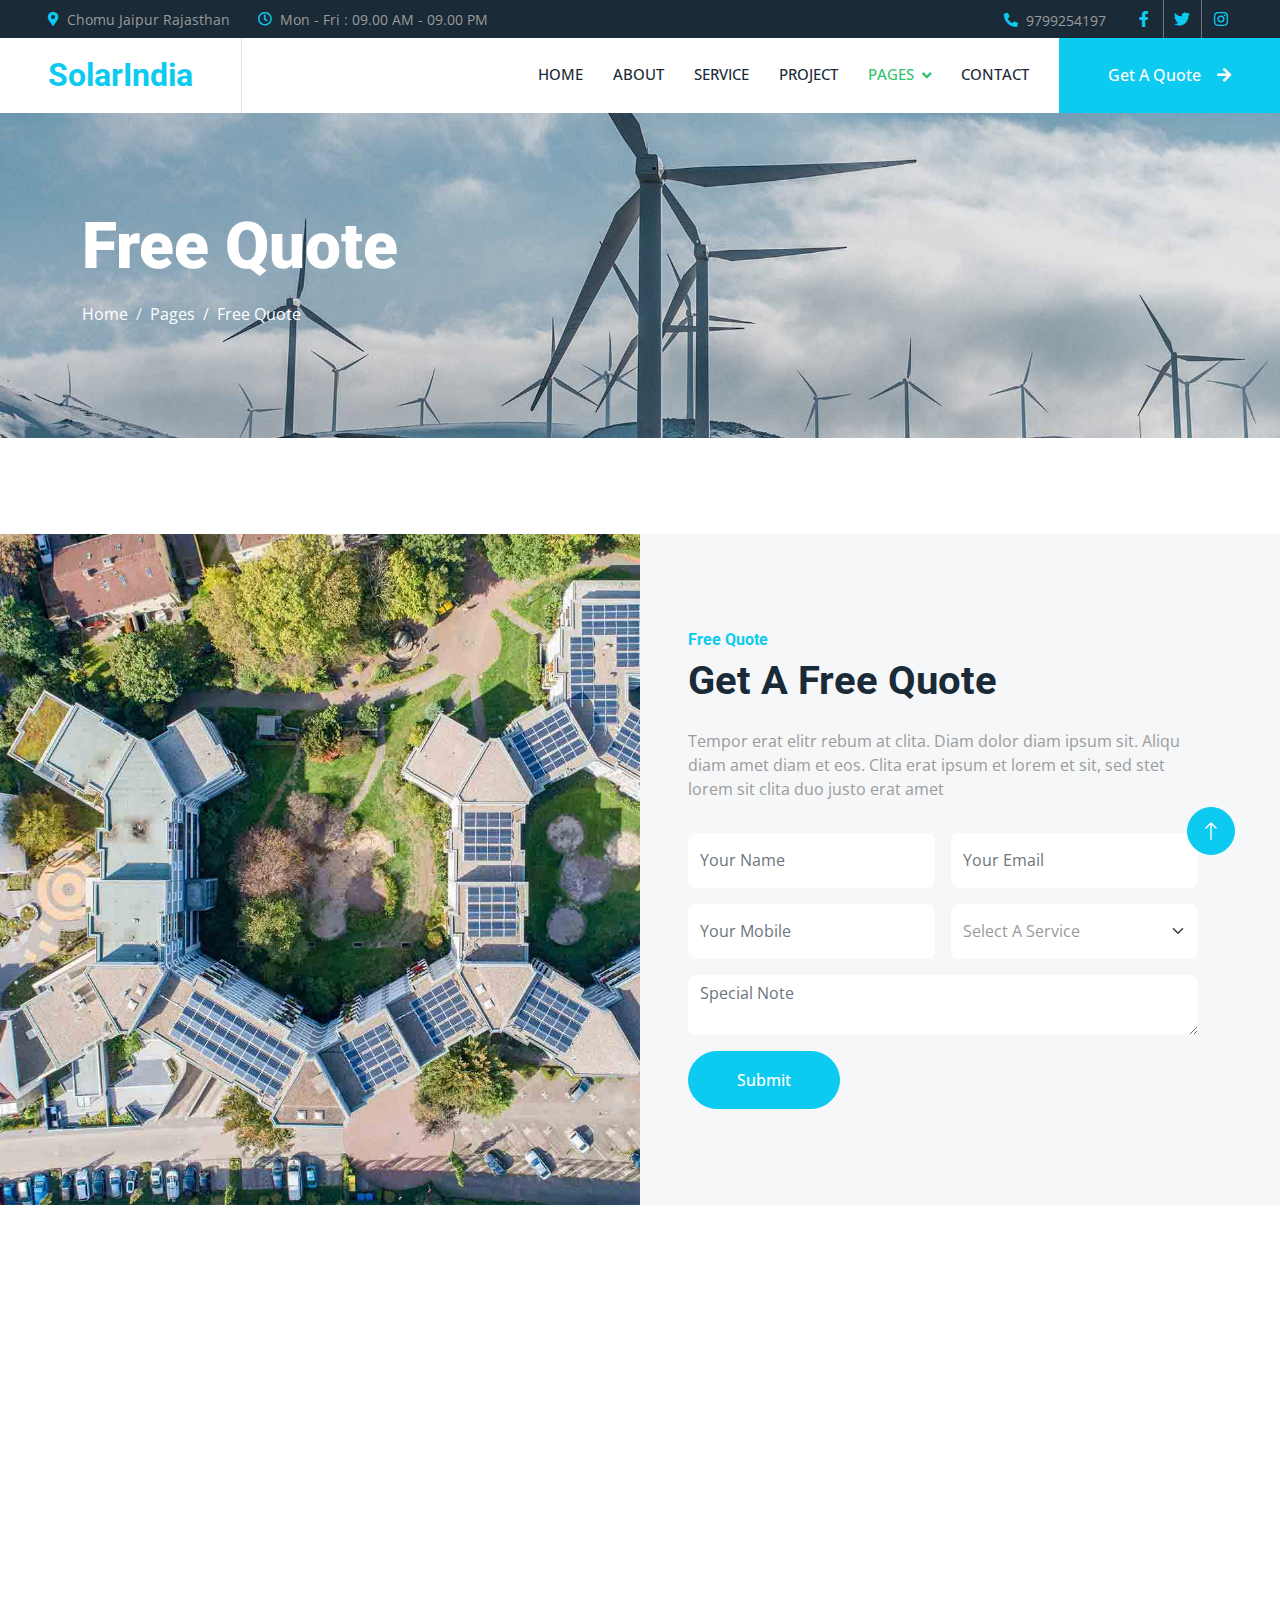
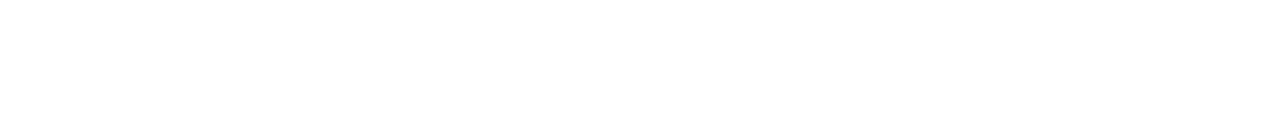
<file: quote.html>
<!DOCTYPE html>
<html lang="en">

<head>
    <meta charset="utf-8">
    <title>SolarIndia</title>
    <meta content="width=device-width, initial-scale=1.0" name="viewport">
    <meta content="" name="keywords">
    <meta content="" name="description">

    <!-- Favicon -->
    <link href="img/favicon.ico" rel="icon">

    <!-- Google Web Fonts -->
    <link rel="preconnect" href="https://fonts.googleapis.com">
    <link rel="preconnect" href="https://fonts.gstatic.com" crossorigin>
    <link href="https://fonts.googleapis.com/css2?family=Open+Sans:wght@400;500&family=Roboto:wght@500;700;900&display=swap" rel="stylesheet"> 

    <!-- Icon Font Stylesheet -->
    <link href="https://cdnjs.cloudflare.com/ajax/libs/font-awesome/5.10.0/css/all.min.css" rel="stylesheet">
    <link href="https://cdn.jsdelivr.net/npm/bootstrap-icons@1.4.1/font/bootstrap-icons.css" rel="stylesheet">

    <!-- Libraries Stylesheet -->
    <link href="lib/animate/animate.min.css" rel="stylesheet">
    <link href="lib/owlcarousel/assets/owl.carousel.min.css" rel="stylesheet">
    <link href="lib/lightbox/css/lightbox.min.css" rel="stylesheet">

    <!-- Customized Bootstrap Stylesheet -->
    <link href="css/bootstrap.min.css" rel="stylesheet">

    <!-- Template Stylesheet -->
    <link href="css/style.css" rel="stylesheet">
</head>

<body>
    <!-- Spinner Start -->
    <div id="spinner" class="show bg-white position-fixed translate-middle w-100 vh-100 top-50 start-50 d-flex align-items-center justify-content-center">
        <div class="spinner-border text-info" style="width: 3rem; height: 3rem;" role="status">
            <span class="sr-only">Loading...</span>
        </div>
    </div>
    <!-- Spinner End -->


    <!-- Topbar Start -->
    <div class="container-fluid bg-dark p-0">
        <div class="row gx-0 d-none d-lg-flex">
            <div class="col-lg-7 px-5 text-start">
                <div class="h-100 d-inline-flex align-items-center me-4">
                    <small class="fa fa-map-marker-alt text-info me-2"></small>
                    <small>Chomu Jaipur Rajasthan</small>
                </div>
                <div class="h-100 d-inline-flex align-items-center">
                    <small class="far fa-clock text-info me-2"></small>
                    <small>Mon - Fri : 09.00 AM - 09.00 PM</small>
                </div>
            </div>
            <div class="col-lg-5 px-5 text-end">
                <div class="h-100 d-inline-flex align-items-center me-4">
                    <small class="fa fa-phone-alt text-info me-2"></small>
                    <small>9799254197</small>
                </div>
                 <div class="h-100 d-inline-flex align-items-center mx-n2">
                    <a class="btn btn-square text-info rounded-0 border-0 border-end border-secondary"
                        href="https://www.facebook.com/share/17QVdb3bys/"><i class="fab fa-facebook-f"></i></a>
                    <a class="btn btn-square text-info rounded-0 border-0 border-end border-secondary"
                        href="https://x.com/ZeroBill_Solar?t=RqVisVCFqQKda3C4EKTc_Q&s=09"><i
                            class="fab fa-twitter"></i></a>
                    <!-- <a class="btn btn-square text-info rounded-0 border-0 border-end border-secondary" href=""><i class="fab fa-linkedin-in"></i></a> -->
                    <a class="btn btn-square text-info rounded-0"
                        href="https://www.instagram.com/s_olarindia?igsh=MWg5cHlvNmxwZzFwMA=="><i
                            class="fab fa-instagram"></i></a>
                </div>
            </div>
        </div>
    </div>
    <!-- Topbar End -->


    <!-- Navbar Start -->
    <nav class="navbar navbar-expand-lg bg-white navbar-light sticky-top p-0">
        <a href="index.html" class="navbar-brand d-flex align-items-center border-end px-4 px-lg-5">
            <h2 class="m-0 text-info">SolarIndia</h2>
        </a>
        <button type="button" class="navbar-toggler me-4" data-bs-toggle="collapse" data-bs-target="#navbarCollapse">
            <span class="navbar-toggler-icon"></span>
        </button>
        <div class="collapse navbar-collapse" id="navbarCollapse">
            <div class="navbar-nav ms-auto p-4 p-lg-0">
                <a href="index.html" class="nav-item nav-link">Home</a>
                <a href="about.html" class="nav-item nav-link">About</a>
                <a href="service.html" class="nav-item nav-link">Service</a>
                <a href="project.html" class="nav-item nav-link">Project</a>
                <div class="nav-item dropdown">
                    <a href="#" class="nav-link dropdown-toggle active" data-bs-toggle="dropdown">Pages</a>
                    <div class="dropdown-menu bg-light m-0">
                        <a href="feature.html" class="dropdown-item">Feature</a>
                        <a href="quote.html" class="dropdown-item active">Free Quote</a>
                        <!-- <a href="team.html" class="dropdown-item">Our Team</a> -->
                        <!-- <a href="testimonial.html" class="dropdown-item">Testimonial</a> -->
                        <!-- <a href="404.html" class="dropdown-item">404 Page</a> -->
                    </div>
                </div>
                <a href="contact.html" class="nav-item nav-link">Contact</a>
            </div>
            <a href="" class="btn btn-info rounded-0 py-4 px-lg-5 d-none d-lg-block">Get A Quote<i class="fa fa-arrow-right ms-3"></i></a>
        </div>
    </nav>
    <!-- Navbar End -->


    <!-- Page Header Start -->
    <div class="container-fluid page-header py-5 mb-5">
        <div class="container py-5">
            <h1 class="display-3 text-white mb-3 animated slideInDown">Free Quote</h1>
            <nav aria-label="breadcrumb animated slideInDown">
                <ol class="breadcrumb">
                    <li class="breadcrumb-item"><a class="text-white" href="#">Home</a></li>
                    <li class="breadcrumb-item"><a class="text-white" href="#">Pages</a></li>
                    <li class="breadcrumb-item text-white active" aria-current="page">Free Quote</li>
                </ol>
            </nav>
        </div>
    </div>
    <!-- Page Header End -->


    <!-- Quote Start -->
    <div class="container-fluid bg-light overflow-hidden px-lg-0" style="margin: 6rem 0;">
        <div class="container quote px-lg-0">
            <div class="row g-0 mx-lg-0">
                <div class="col-lg-6 ps-lg-0 wow fadeIn" data-wow-delay="0.1s" style="min-height: 400px;">
                    <div class="position-relative h-100">
                        <img class="position-absolute img-fluid w-100 h-100" src="img/quote.jpg" style="object-fit: cover;" alt="">
                    </div>
                </div>
                <div class="col-lg-6 quote-text py-5 wow fadeIn" data-wow-delay="0.5s">
                    <div class="p-lg-5 pe-lg-0">
                        <h6 class="text-info">Free Quote</h6>
                        <h1 class="mb-4">Get A Free Quote</h1>
                        <p class="mb-4 pb-2">Tempor erat elitr rebum at clita. Diam dolor diam ipsum sit. Aliqu diam amet diam et eos. Clita erat ipsum et lorem et sit, sed stet lorem sit clita duo justo erat amet</p>
                        <form>
                            <div class="row g-3">
                                <div class="col-12 col-sm-6">
                                    <input type="text" class="form-control border-0" placeholder="Your Name" style="height: 55px;">
                                </div>
                                <div class="col-12 col-sm-6">
                                    <input type="email" class="form-control border-0" placeholder="Your Email" style="height: 55px;">
                                </div>
                                <div class="col-12 col-sm-6">
                                    <input type="text" class="form-control border-0" placeholder="Your Mobile" style="height: 55px;">
                                </div>
                                <div class="col-12 col-sm-6">
                                    <select class="form-select border-0" style="height: 55px;">
                                        <option selected>Select A Service</option>
                                        <option value="1">Service 1</option>
                                        <option value="2">Service 2</option>
                                        <option value="3">Service 3</option>
                                    </select>
                                </div>
                                <div class="col-12">
                                    <textarea class="form-control border-0" placeholder="Special Note"></textarea>
                                </div>
                                <div class="col-12">
                                    <button class="btn btn-info rounded-pill py-3 px-5" type="submit">Submit</button>
                                </div>
                            </div>
                        </form>
                    </div>
                </div>
            </div>
        </div>
    </div>
    <!-- Quote End -->
        

    <!-- Footer Start -->
    <div class="container-fluid bg-dark text-body footer mt-5 pt-5 wow fadeIn" data-wow-delay="0.1s">
        <div class="container py-5">
            <div class="row g-5">
                <div class="col-lg-3 col-md-6">
                    <h5 class="text-white mb-4">Address</h5>
                    <p class="mb-2"><i class="fa fa-map-marker-alt me-3"></i>Chomu Jaipur Rajasthan</p>
                    <p class="mb-2"><i class="fa fa-phone-alt me-3"></i>9799254197</p>
                    <p class="mb-2"><i class="fa fa-envelope me-3"></i>solarindiaservices@gmail.com</p>
                    <div class="d-flex pt-2">
                        <a class="btn btn-square btn-outline-light btn-social" href="https://x.com/ZeroBill_Solar?t=RqVisVCFqQKda3C4EKTc_Q&s=09"><i class="fab fa-twitter"></i></a>
                        <a class="btn btn-square btn-outline-light btn-social" href="https://www.facebook.com/share/17QVdb3bys/"><i class="fab fa-facebook-f"></i></a> 
                        <a class="btn btn-square btn-outline-light btn-social" href="https://www.instagram.com/s_olarindia?igsh=MWg5cHlvNmxwZzFwMA=="><i class="fab fa-instagram"></i></a>
                    </div>
                </div>
                <div class="col-lg-3 col-md-6">
                    <h5 class="text-white mb-4">Quick Links</h5>
                    <a class="btn btn-link" href="">About Us</a>
                    <a class="btn btn-link" href="">Contact Us</a>
                    <a class="btn btn-link" href="">Our Services</a>
                    <a class="btn btn-link" href="">Terms & Condition</a>
                    <a class="btn btn-link" href="">Support</a>
                </div>
                <div class="col-lg-3 col-md-6">
                    <h5 class="text-white mb-4">Project Gallery</h5>
                    <div class="row g-2">
                        <div class="col-4">
                            <img class="img-fluid rounded" src="img/gallery-1.jpg" alt="">
                        </div>
                        <div class="col-4">
                            <img class="img-fluid rounded" src="img/gallery-2.jpg" alt="">
                        </div>
                        <div class="col-4">
                            <img class="img-fluid rounded" src="img/gallery-3.jpg" alt="">
                        </div>
                        <div class="col-4">
                            <img class="img-fluid rounded" src="img/gallery-4.jpg" alt="">
                        </div>
                        <div class="col-4">
                            <img class="img-fluid rounded" src="img/gallery-5.jpg" alt="">
                        </div>
                        <div class="col-4">
                            <img class="img-fluid rounded" src="img/gallery-6.jpg" alt="">
                        </div>
                    </div>
                </div>

            </div>
        </div>
        <div class="container">
            <div class="copyright">
                <div class="row">
                    <div class="col-md-6 text-center text-md-start mb-3 mb-md-0">
                        &copy; <a href="#">SolarIndia</a>, All Right Reserved.
                    </div>
                    
                </div>
            </div>
        </div>
    </div>
    <!-- Footer End -->


    <!-- Back to Top -->
    <a href="#" class="btn btn-lg btn-info btn-lg-square rounded-circle back-to-top"><i class="bi bi-arrow-up"></i></a>


    <!-- JavaScript Libraries -->
    <script src="https://code.jquery.com/jquery-3.4.1.min.js"></script>
    <script src="https://cdn.jsdelivr.net/npm/bootstrap@5.0.0/dist/js/bootstrap.bundle.min.js"></script>
    <script src="lib/wow/wow.min.js"></script>
    <script src="lib/easing/easing.min.js"></script>
    <script src="lib/waypoints/waypoints.min.js"></script>
    <script src="lib/counterup/counterup.min.js"></script>
    <script src="lib/owlcarousel/owl.carousel.min.js"></script>
    <script src="lib/isotope/isotope.pkgd.min.js"></script>
    <script src="lib/lightbox/js/lightbox.min.js"></script>

    <!-- Template Javascript -->
    <script src="js/main.js"></script>
</body>

</html>
</file>
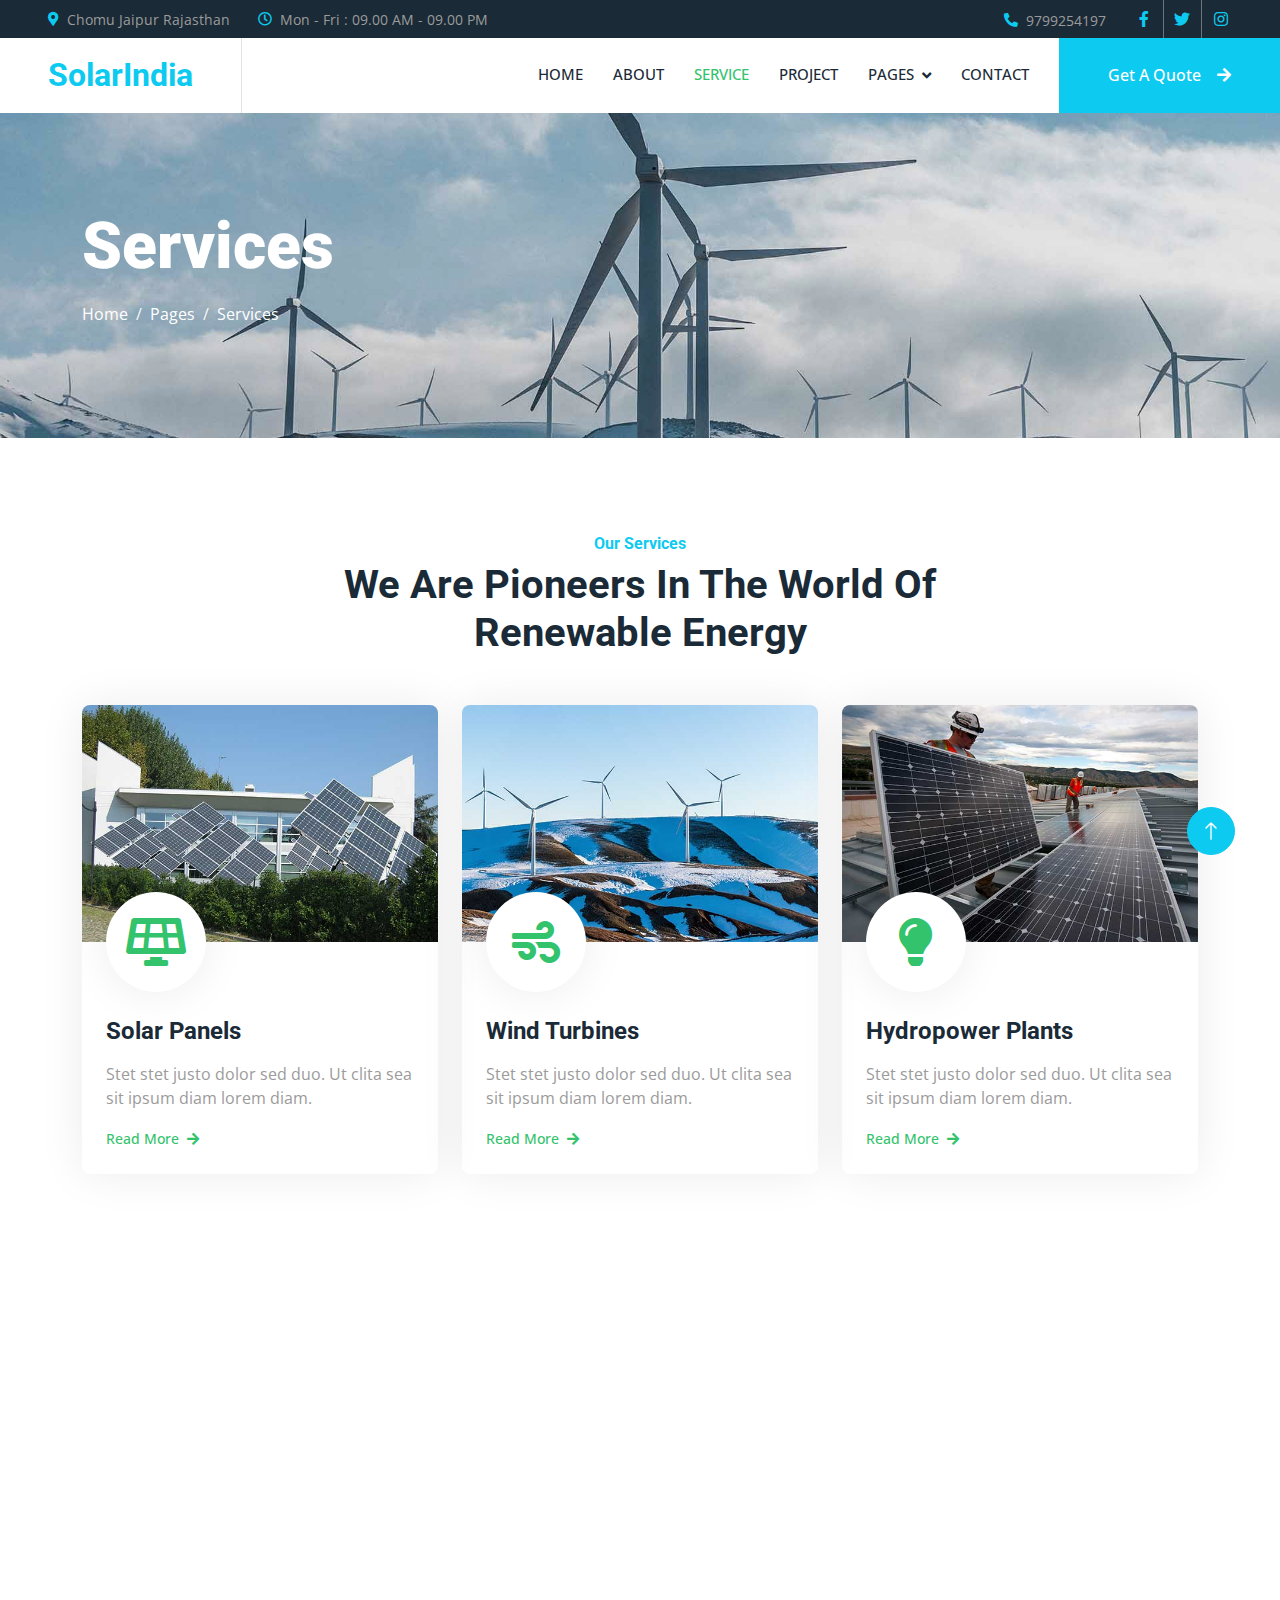
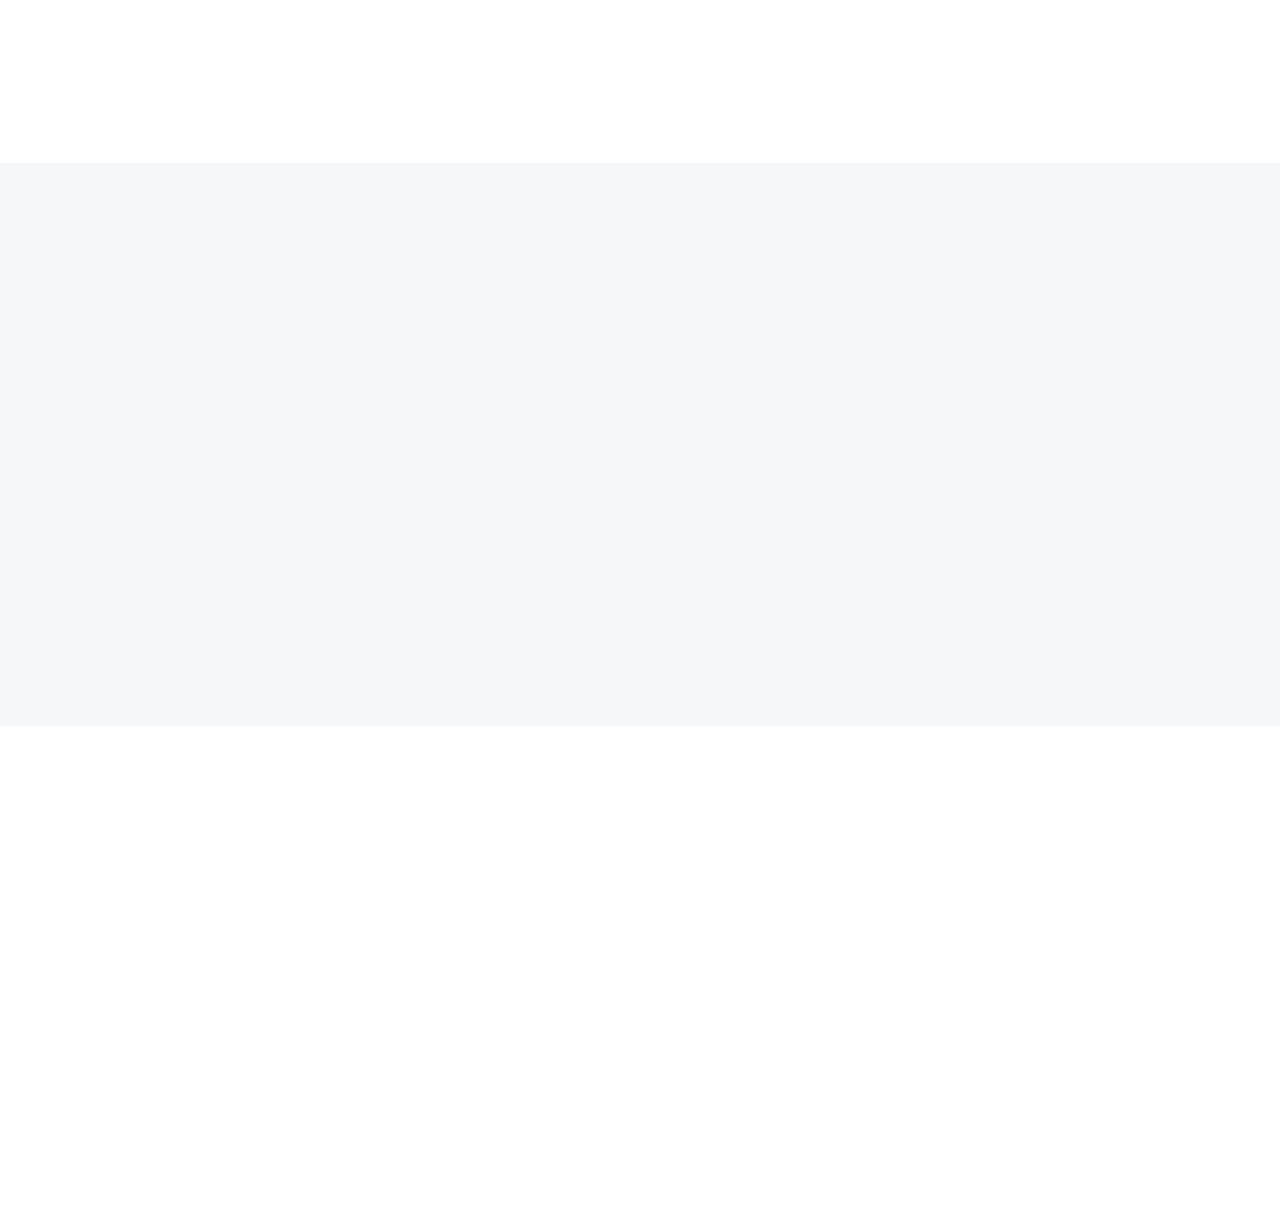
<file: service.html>
<!DOCTYPE html>
<html lang="en">

<head>
    <meta charset="utf-8">
    <title>SolarIndia</title>
    <meta content="width=device-width, initial-scale=1.0" name="viewport">
    <meta content="" name="keywords">
    <meta content="" name="description">

    <!-- Favicon -->
    <link href="img/favicon.ico" rel="icon">

    <!-- Google Web Fonts -->
    <link rel="preconnect" href="https://fonts.googleapis.com">
    <link rel="preconnect" href="https://fonts.gstatic.com" crossorigin>
    <link href="https://fonts.googleapis.com/css2?family=Open+Sans:wght@400;500&family=Roboto:wght@500;700;900&display=swap" rel="stylesheet"> 

    <!-- Icon Font Stylesheet -->
    <link href="https://cdnjs.cloudflare.com/ajax/libs/font-awesome/5.10.0/css/all.min.css" rel="stylesheet">
    <link href="https://cdn.jsdelivr.net/npm/bootstrap-icons@1.4.1/font/bootstrap-icons.css" rel="stylesheet">

    <!-- Libraries Stylesheet -->
    <link href="lib/animate/animate.min.css" rel="stylesheet">
    <link href="lib/owlcarousel/assets/owl.carousel.min.css" rel="stylesheet">
    <link href="lib/lightbox/css/lightbox.min.css" rel="stylesheet">

    <!-- Customized Bootstrap Stylesheet -->
    <link href="css/bootstrap.min.css" rel="stylesheet">

    <!-- Template Stylesheet -->
    <link href="css/style.css" rel="stylesheet">
</head>

<body>
    <!-- Spinner Start -->
    <div id="spinner" class="show bg-white position-fixed translate-middle w-100 vh-100 top-50 start-50 d-flex align-items-center justify-content-center">
        <div class="spinner-border text-info" style="width: 3rem; height: 3rem;" role="status">
            <span class="sr-only">Loading...</span>
        </div>
    </div>
    <!-- Spinner End -->


    <!-- Topbar Start -->
    <div class="container-fluid bg-dark p-0">
        <div class="row gx-0 d-none d-lg-flex">
            <div class="col-lg-7 px-5 text-start">
                <div class="h-100 d-inline-flex align-items-center me-4">
                    <small class="fa fa-map-marker-alt text-info me-2"></small>
                    <small>Chomu Jaipur Rajasthan</small>
                </div>
                <div class="h-100 d-inline-flex align-items-center">
                    <small class="far fa-clock text-info me-2"></small>
                    <small>Mon - Fri : 09.00 AM - 09.00 PM</small>
                </div>
            </div>
            <div class="col-lg-5 px-5 text-end">
                <div class="h-100 d-inline-flex align-items-center me-4">
                    <small class="fa fa-phone-alt text-info me-2"></small>
                    <small>9799254197</small>
                </div>
                <div class="h-100 d-inline-flex align-items-center mx-n2">
                    <a class="btn btn-square text-info rounded-0 border-0 border-end border-secondary"
                        href="https://www.facebook.com/share/17QVdb3bys/"><i class="fab fa-facebook-f"></i></a>
                    <a class="btn btn-square text-info rounded-0 border-0 border-end border-secondary"
                        href="https://x.com/ZeroBill_Solar?t=RqVisVCFqQKda3C4EKTc_Q&s=09"><i
                            class="fab fa-twitter"></i></a>
                    <!-- <a class="btn btn-square text-info rounded-0 border-0 border-end border-secondary" href=""><i class="fab fa-linkedin-in"></i></a> -->
                    <a class="btn btn-square text-info rounded-0"
                        href="https://www.instagram.com/s_olarindia?igsh=MWg5cHlvNmxwZzFwMA=="><i
                            class="fab fa-instagram"></i></a>
                </div>
            </div>
        </div>
    </div>
    <!-- Topbar End -->


    <!-- Navbar Start -->
    <nav class="navbar navbar-expand-lg bg-white navbar-light sticky-top p-0">
        <a href="index.html" class="navbar-brand d-flex align-items-center border-end px-4 px-lg-5">
            <h2 class="m-0 text-info">SolarIndia</h2>
        </a>
        <button type="button" class="navbar-toggler me-4" data-bs-toggle="collapse" data-bs-target="#navbarCollapse">
            <span class="navbar-toggler-icon"></span>
        </button>
        <div class="collapse navbar-collapse" id="navbarCollapse">
            <div class="navbar-nav ms-auto p-4 p-lg-0">
                <a href="index.html" class="nav-item nav-link">Home</a>
                <a href="about.html" class="nav-item nav-link">About</a>
                <a href="service.html" class="nav-item nav-link active">Service</a>
                <a href="project.html" class="nav-item nav-link">Project</a>
                <div class="nav-item dropdown">
                    <a href="#" class="nav-link dropdown-toggle" data-bs-toggle="dropdown">Pages</a>
                    <div class="dropdown-menu bg-light m-0">
                        <a href="feature.html" class="dropdown-item">Feature</a>
                        <a href="quote.html" class="dropdown-item">Free Quote</a>
                        <!-- <a href="team.html" class="dropdown-item">Our Team</a> -->
                        <!-- <a href="testimonial.html" class="dropdown-item">Testimonial</a> -->
                        <!-- <a href="404.html" class="dropdown-item">404 Page</a> -->
                    </div>
                </div>
                <a href="contact.html" class="nav-item nav-link">Contact</a>
            </div>
            <a href="" class="btn btn-info rounded-0 py-4 px-lg-5 d-none d-lg-block">Get A Quote<i class="fa fa-arrow-right ms-3"></i></a>
        </div>
    </nav>
    <!-- Navbar End -->


    <!-- Page Header Start -->
    <div class="container-fluid page-header py-5 mb-5">
        <div class="container py-5">
            <h1 class="display-3 text-white mb-3 animated slideInDown">Services</h1>
            <nav aria-label="breadcrumb animated slideInDown">
                <ol class="breadcrumb">
                    <li class="breadcrumb-item"><a class="text-white" href="#">Home</a></li>
                    <li class="breadcrumb-item"><a class="text-white" href="#">Pages</a></li>
                    <li class="breadcrumb-item text-white active" aria-current="page">Services</li>
                </ol>
            </nav>
        </div>
    </div>
    <!-- Page Header End -->


    <!-- Service Start -->
    <div class="container-xxl py-5">
        <div class="container">
            <div class="text-center mx-auto mb-5 wow fadeInUp" data-wow-delay="0.1s" style="max-width: 600px;">
                <h6 class="text-info">Our Services</h6>
                <h1 class="mb-4">We Are Pioneers In The World Of Renewable Energy</h1>
            </div>
            <div class="row g-4">
                <div class="col-md-6 col-lg-4 wow fadeInUp" data-wow-delay="0.1s">
                    <div class="service-item rounded overflow-hidden">
                        <img class="img-fluid" src="img/img-600x400-1.jpg" alt="">
                        <div class="position-relative p-4 pt-0">
                            <div class="service-icon">
                                <i class="fa fa-solar-panel fa-3x"></i>
                            </div>
                            <h4 class="mb-3">Solar Panels</h4>
                            <p>Stet stet justo dolor sed duo. Ut clita sea sit ipsum diam lorem diam.</p>
                            <a class="small fw-medium" href="">Read More<i class="fa fa-arrow-right ms-2"></i></a>
                        </div>
                    </div>
                </div>
                <div class="col-md-6 col-lg-4 wow fadeInUp" data-wow-delay="0.3s">
                    <div class="service-item rounded overflow-hidden">
                        <img class="img-fluid" src="img/img-600x400-2.jpg" alt="">
                        <div class="position-relative p-4 pt-0">
                            <div class="service-icon">
                                <i class="fa fa-wind fa-3x"></i>
                            </div>
                            <h4 class="mb-3">Wind Turbines</h4>
                            <p>Stet stet justo dolor sed duo. Ut clita sea sit ipsum diam lorem diam.</p>
                            <a class="small fw-medium" href="">Read More<i class="fa fa-arrow-right ms-2"></i></a>
                        </div>
                    </div>
                </div>
                <div class="col-md-6 col-lg-4 wow fadeInUp" data-wow-delay="0.5s">
                    <div class="service-item rounded overflow-hidden">
                        <img class="img-fluid" src="img/img-600x400-3.jpg" alt="">
                        <div class="position-relative p-4 pt-0">
                            <div class="service-icon">
                                <i class="fa fa-lightbulb fa-3x"></i>
                            </div>
                            <h4 class="mb-3">Hydropower Plants</h4>
                            <p>Stet stet justo dolor sed duo. Ut clita sea sit ipsum diam lorem diam.</p>
                            <a class="small fw-medium" href="">Read More<i class="fa fa-arrow-right ms-2"></i></a>
                        </div>
                    </div>
                </div>
                <div class="col-md-6 col-lg-4 wow fadeInUp" data-wow-delay="0.1s">
                    <div class="service-item rounded overflow-hidden">
                        <img class="img-fluid" src="img/img-600x400-4.jpg" alt="">
                        <div class="position-relative p-4 pt-0">
                            <div class="service-icon">
                                <i class="fa fa-solar-panel fa-3x"></i>
                            </div>
                            <h4 class="mb-3">Solar Panels</h4>
                            <p>Stet stet justo dolor sed duo. Ut clita sea sit ipsum diam lorem diam.</p>
                            <a class="small fw-medium" href="">Read More<i class="fa fa-arrow-right ms-2"></i></a>
                        </div>
                    </div>
                </div>
                <div class="col-md-6 col-lg-4 wow fadeInUp" data-wow-delay="0.3s">
                    <div class="service-item rounded overflow-hidden">
                        <img class="img-fluid" src="img/img-600x400-5.jpg" alt="">
                        <div class="position-relative p-4 pt-0">
                            <div class="service-icon">
                                <i class="fa fa-wind fa-3x"></i>
                            </div>
                            <h4 class="mb-3">Wind Turbines</h4>
                            <p>Stet stet justo dolor sed duo. Ut clita sea sit ipsum diam lorem diam.</p>
                            <a class="small fw-medium" href="">Read More<i class="fa fa-arrow-right ms-2"></i></a>
                        </div>
                    </div>
                </div>
                <div class="col-md-6 col-lg-4 wow fadeInUp" data-wow-delay="0.5s">
                    <div class="service-item rounded overflow-hidden">
                        <img class="img-fluid" src="img/img-600x400-6.jpg" alt="">
                        <div class="position-relative p-4 pt-0">
                            <div class="service-icon">
                                <i class="fa fa-lightbulb fa-3x"></i>
                            </div>
                            <h4 class="mb-3">Hydropower Plants</h4>
                            <p>Stet stet justo dolor sed duo. Ut clita sea sit ipsum diam lorem diam.</p>
                            <a class="small fw-medium" href="">Read More<i class="fa fa-arrow-right ms-2"></i></a>
                        </div>
                    </div>
                </div>
            </div>
        </div>
    </div>
    <!-- Service End -->


    <!-- Feature Start -->
    <div class="container-fluid bg-light overflow-hidden my-5 px-lg-0">
        <div class="container feature px-lg-0">
            <div class="row g-0 mx-lg-0">
                <div class="col-lg-6 feature-text py-5 wow fadeIn" data-wow-delay="0.1s">
                    <div class="p-lg-5 ps-lg-0">
                        <h6 class="text-info">Why Choose Us!</h6>
                        <h1 class="mb-4">Complete Commercial & Residential Solar Systems</h1>
                        <p class="mb-4 pb-2">Tempor erat elitr rebum at clita. Diam dolor diam ipsum sit. Aliqu diam amet diam et eos. Clita erat ipsum et lorem et sit, sed stet lorem sit clita duo justo erat amet</p>
                        <div class="row g-4">
                            <div class="col-6">
                                <div class="d-flex align-items-center">
                                    <div class="btn-lg-square bg-info rounded-circle">
                                        <i class="fa fa-check text-white"></i>
                                    </div>
                                    <div class="ms-4">
                                        <p class="mb-0">Quality</p>
                                        <h5 class="mb-0">Services</h5>
                                    </div>
                                </div>
                            </div>
                            <div class="col-6">
                                <div class="d-flex align-items-center">
                                    <div class="btn-lg-square bg-info rounded-circle">
                                        <i class="fa fa-user-check text-white"></i>
                                    </div>
                                    <div class="ms-4">
                                        <p class="mb-0">Expert</p>
                                        <h5 class="mb-0">Workers</h5>
                                    </div>
                                </div>
                            </div>
                            <div class="col-6">
                                <div class="d-flex align-items-center">
                                    <div class="btn-lg-square bg-info rounded-circle">
                                        <i class="fa fa-drafting-compass text-white"></i>
                                    </div>
                                    <div class="ms-4">
                                        <p class="mb-0">Free</p>
                                        <h5 class="mb-0">Consultation</h5>
                                    </div>
                                </div>
                            </div>
                            <div class="col-6">
                                <div class="d-flex align-items-center">
                                    <div class="btn-lg-square bg-info rounded-circle">
                                        <i class="fa fa-headphones text-white"></i>
                                    </div>
                                    <div class="ms-4">
                                        <p class="mb-0">Customer</p>
                                        <h5 class="mb-0">Support</h5>
                                    </div>
                                </div>
                            </div>
                        </div>
                    </div>
                </div>
                <div class="col-lg-6 pe-lg-0 wow fadeIn" data-wow-delay="0.5s" style="min-height: 400px;">
                    <div class="position-relative h-100">
                        <img class="position-absolute img-fluid w-100 h-100" src="img/feature.jpg" style="object-fit: cover;" alt="">
                    </div>
                </div>
            </div>
        </div>
    </div>
    <!-- Feature End -->


    <!-- Testimonial Start -->
    <!-- <div class="container-xxl py-5">
        <div class="container">
            <div class="text-center mx-auto mb-5 wow fadeInUp" data-wow-delay="0.1s" style="max-width: 600px;">
                <h6 class="text-info">Testimonial</h6>
                <h1 class="mb-4">What Our Clients Say!</h1>
            </div>
            <div class="owl-carousel testimonial-carousel wow fadeInUp" data-wow-delay="0.1s">
                <div class="testimonial-item text-center">
                    <div class="testimonial-img position-relative">
                        <img class="img-fluid rounded-circle mx-auto mb-5" src="img/testimonial-1.jpg">
                        <div class="btn-square bg-info rounded-circle">
                            <i class="fa fa-quote-left text-white"></i>
                        </div>
                    </div>
                    <div class="testimonial-text text-center rounded p-4">
                        <p>Clita clita tempor justo dolor ipsum amet kasd amet duo justo duo duo labore sed sed. Magna ut diam sit et amet stet eos sed clita erat magna elitr erat sit sit erat at rebum justo sea clita.</p>
                        <h5 class="mb-1">Client Name</h5>
                        <span class="fst-italic">Profession</span>
                    </div>
                </div>
                <div class="testimonial-item text-center">
                    <div class="testimonial-img position-relative">
                        <img class="img-fluid rounded-circle mx-auto mb-5" src="img/testimonial-2.jpg">
                        <div class="btn-square bg-info rounded-circle">
                            <i class="fa fa-quote-left text-white"></i>
                        </div>
                    </div>
                    <div class="testimonial-text text-center rounded p-4">
                        <p>Clita clita tempor justo dolor ipsum amet kasd amet duo justo duo duo labore sed sed. Magna ut diam sit et amet stet eos sed clita erat magna elitr erat sit sit erat at rebum justo sea clita.</p>
                        <h5 class="mb-1">Client Name</h5>
                        <span class="fst-italic">Profession</span>
                    </div>
                </div>
                <div class="testimonial-item text-center">
                    <div class="testimonial-img position-relative">
                        <img class="img-fluid rounded-circle mx-auto mb-5" src="img/testimonial-3.jpg">
                        <div class="btn-square bg-info rounded-circle">
                            <i class="fa fa-quote-left text-white"></i>
                        </div>
                    </div>
                    <div class="testimonial-text text-center rounded p-4">
                        <p>Clita clita tempor justo dolor ipsum amet kasd amet duo justo duo duo labore sed sed. Magna ut diam sit et amet stet eos sed clita erat magna elitr erat sit sit erat at rebum justo sea clita.</p>
                        <h5 class="mb-1">Client Name</h5>
                        <span class="fst-italic">Profession</span>
                    </div>
                </div>
            </div>
        </div>
    </div> -->
    <!-- Testimonial End -->
        

    <!-- Footer Start -->
    <div class="container-fluid bg-dark text-body footer mt-5 pt-5 wow fadeIn" data-wow-delay="0.1s">
        <div class="container py-5">
            <div class="row g-5">
                <div class="col-lg-3 col-md-6">
                    <h5 class="text-white mb-4">Address</h5>
                    <p class="mb-2"><i class="fa fa-map-marker-alt me-3"></i>Chomu Jaipur Rajasthan</p>
                    <p class="mb-2"><i class="fa fa-phone-alt me-3"></i>9799254197</p>
                    <p class="mb-2"><i class="fa fa-envelope me-3"></i>solarindiaservices@gmail.com</p>
                    <div class="d-flex pt-2">
                        <a class="btn btn-square btn-outline-light btn-social" href="https://x.com/ZeroBill_Solar?t=RqVisVCFqQKda3C4EKTc_Q&s=09"><i class="fab fa-twitter"></i></a>
                        <a class="btn btn-square btn-outline-light btn-social" href="https://www.facebook.com/share/17QVdb3bys/"><i class="fab fa-facebook-f"></i></a> 
                        <a class="btn btn-square btn-outline-light btn-social" href="https://www.instagram.com/s_olarindia?igsh=MWg5cHlvNmxwZzFwMA=="><i class="fab fa-instagram"></i></a>
                    </div>
                </div>
                <div class="col-lg-3 col-md-6">
                    <h5 class="text-white mb-4">Quick Links</h5>
                    <a class="btn btn-link" href="">About Us</a>
                    <a class="btn btn-link" href="">Contact Us</a>
                    <a class="btn btn-link" href="">Our Services</a>
                    <a class="btn btn-link" href="">Terms & Condition</a>
                    <a class="btn btn-link" href="">Support</a>
                </div>
                <div class="col-lg-3 col-md-6">
                    <h5 class="text-white mb-4">Project Gallery</h5>
                    <div class="row g-2">
                        <div class="col-4">
                            <img class="img-fluid rounded" src="img/gallery-1.jpg" alt="">
                        </div>
                        <div class="col-4">
                            <img class="img-fluid rounded" src="img/gallery-2.jpg" alt="">
                        </div>
                        <div class="col-4">
                            <img class="img-fluid rounded" src="img/gallery-3.jpg" alt="">
                        </div>
                        <div class="col-4">
                            <img class="img-fluid rounded" src="img/gallery-4.jpg" alt="">
                        </div>
                        <div class="col-4">
                            <img class="img-fluid rounded" src="img/gallery-5.jpg" alt="">
                        </div>
                        <div class="col-4">
                            <img class="img-fluid rounded" src="img/gallery-6.jpg" alt="">
                        </div>
                    </div>
                </div>

            </div>
        </div>
        <div class="container">
            <div class="copyright">
                <div class="row">
                    <div class="col-md-6 text-center text-md-start mb-3 mb-md-0">
                        &copy; <a href="#">SolarIndia</a>, All Right Reserved.
                    </div>
                    <div class="col-md-6 text-center text-md-end">
                        <!--/*** This template is free as long as you keep the footer author’s credit link/attribution link/backlink. If you'd like to use the template without the footer author’s credit link/attribution link/backlink, you can purchase the Credit Removal License from "https://htmlcodex.com/credit-removal". Thank you for your support. ***/-->
                        Designed By <a href="https://htmlcodex.com">HTML Codex</a>
                        <br>Distributed By <a href="https://themewagon.com" target="_blank">ThemeWagon</a>
                    </div>
                </div>
            </div>
        </div>
    </div>
    <!-- Footer End -->


    <!-- Back to Top -->
    <a href="#" class="btn btn-lg btn-info btn-lg-square rounded-circle back-to-top"><i class="bi bi-arrow-up"></i></a>


    <!-- JavaScript Libraries -->
    <script src="https://code.jquery.com/jquery-3.4.1.min.js"></script>
    <script src="https://cdn.jsdelivr.net/npm/bootstrap@5.0.0/dist/js/bootstrap.bundle.min.js"></script>
    <script src="lib/wow/wow.min.js"></script>
    <script src="lib/easing/easing.min.js"></script>
    <script src="lib/waypoints/waypoints.min.js"></script>
    <script src="lib/counterup/counterup.min.js"></script>
    <script src="lib/owlcarousel/owl.carousel.min.js"></script>
    <script src="lib/isotope/isotope.pkgd.min.js"></script>
    <script src="lib/lightbox/js/lightbox.min.js"></script>

    <!-- Template Javascript -->
    <script src="js/main.js"></script>
</body>

</html>
</file>
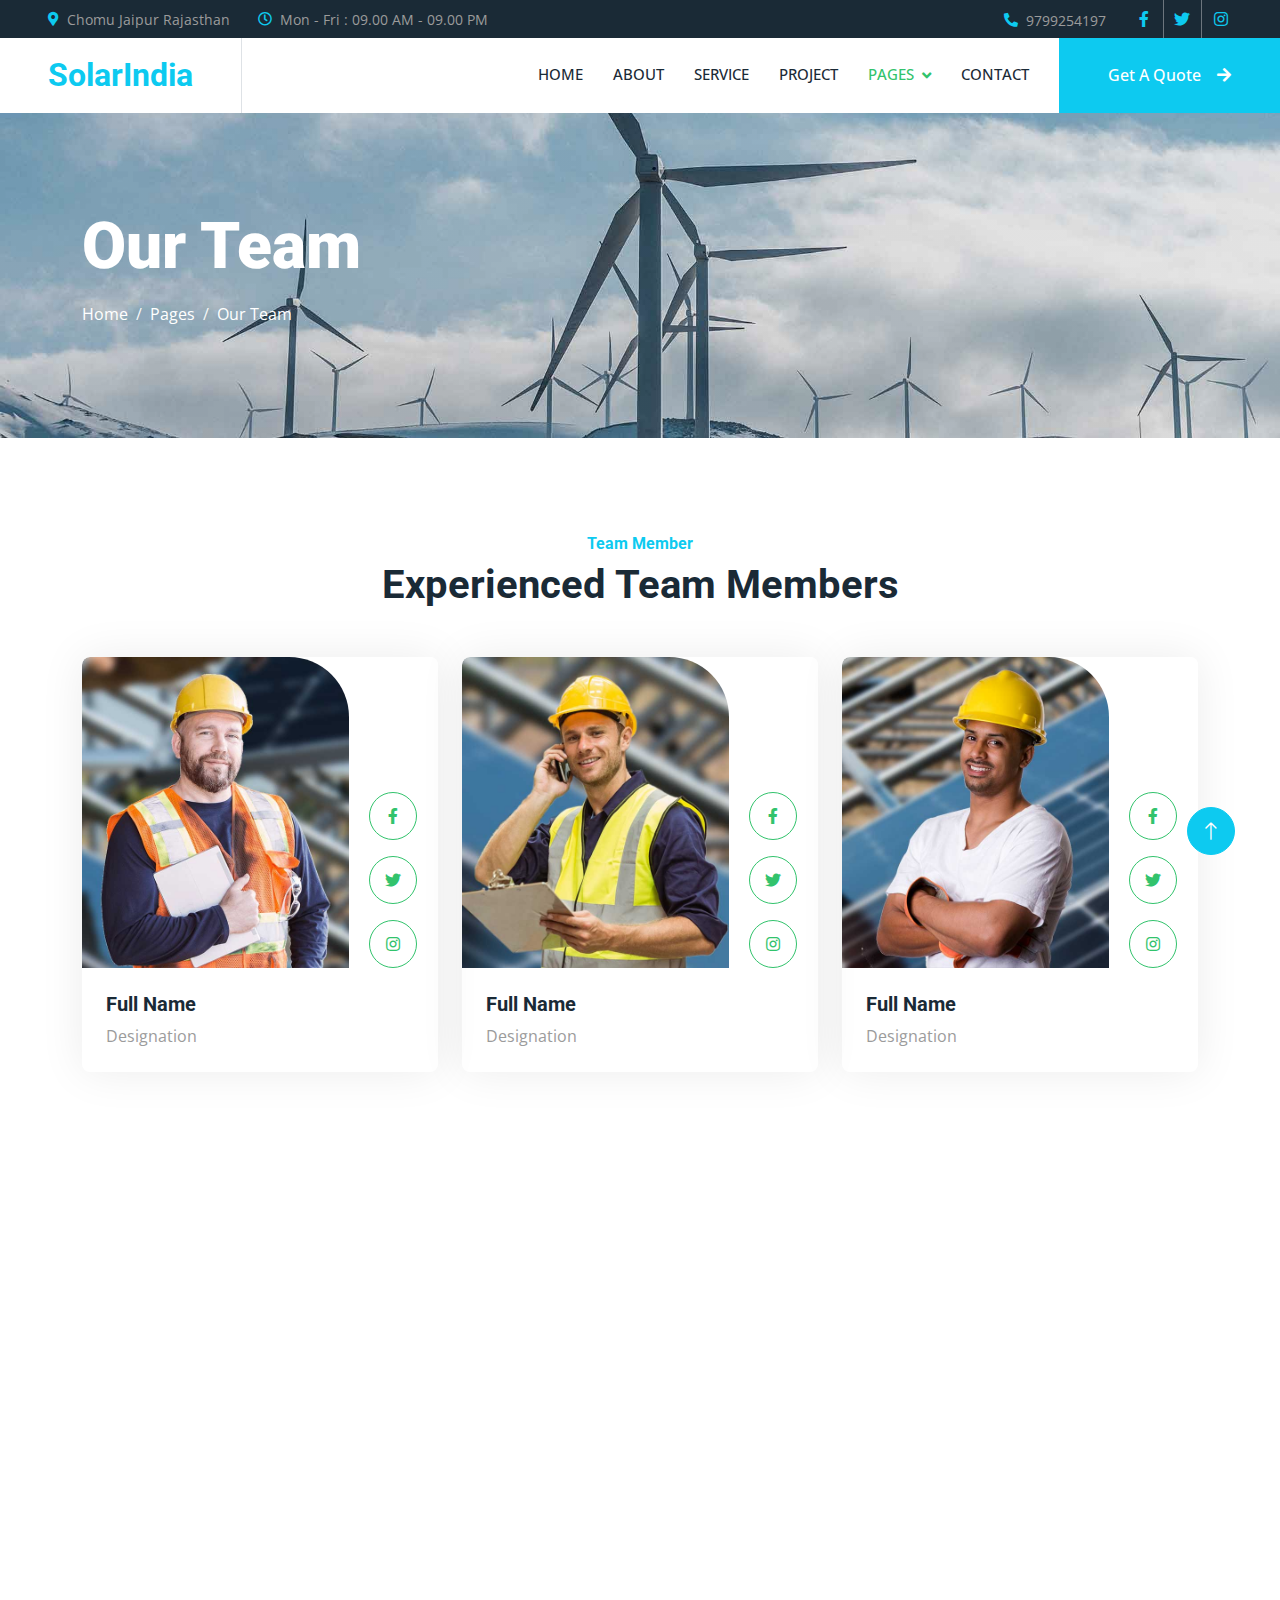
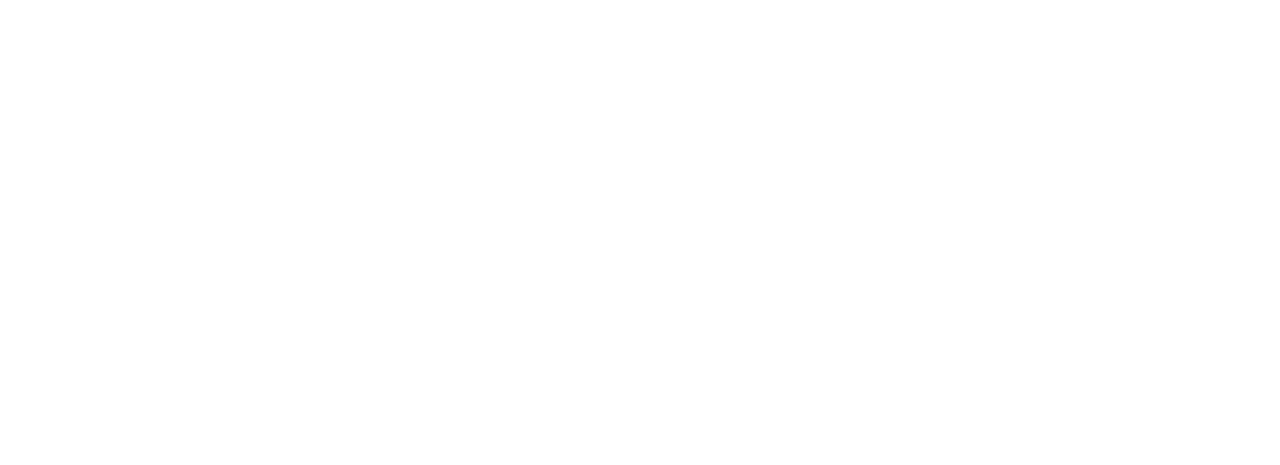
<file: team.html>
<!DOCTYPE html>
<html lang="en">

<head>
    <meta charset="utf-8">
    <title>SolarIndia</title>
    <meta content="width=device-width, initial-scale=1.0" name="viewport">
    <meta content="" name="keywords">
    <meta content="" name="description">

    <!-- Favicon -->
    <link href="img/favicon.ico" rel="icon">

    <!-- Google Web Fonts -->
    <link rel="preconnect" href="https://fonts.googleapis.com">
    <link rel="preconnect" href="https://fonts.gstatic.com" crossorigin>
    <link href="https://fonts.googleapis.com/css2?family=Open+Sans:wght@400;500&family=Roboto:wght@500;700;900&display=swap" rel="stylesheet"> 

    <!-- Icon Font Stylesheet -->
    <link href="https://cdnjs.cloudflare.com/ajax/libs/font-awesome/5.10.0/css/all.min.css" rel="stylesheet">
    <link href="https://cdn.jsdelivr.net/npm/bootstrap-icons@1.4.1/font/bootstrap-icons.css" rel="stylesheet">

    <!-- Libraries Stylesheet -->
    <link href="lib/animate/animate.min.css" rel="stylesheet">
    <link href="lib/owlcarousel/assets/owl.carousel.min.css" rel="stylesheet">
    <link href="lib/lightbox/css/lightbox.min.css" rel="stylesheet">

    <!-- Customized Bootstrap Stylesheet -->
    <link href="css/bootstrap.min.css" rel="stylesheet">

    <!-- Template Stylesheet -->
    <link href="css/style.css" rel="stylesheet">
</head>

<body>
    <!-- Spinner Start -->
    <div id="spinner" class="show bg-white position-fixed translate-middle w-100 vh-100 top-50 start-50 d-flex align-items-center justify-content-center">
        <div class="spinner-border text-info" style="width: 3rem; height: 3rem;" role="status">
            <span class="sr-only">Loading...</span>
        </div>
    </div>
    <!-- Spinner End -->


    <!-- Topbar Start -->
    <div class="container-fluid bg-dark p-0">
        <div class="row gx-0 d-none d-lg-flex">
            <div class="col-lg-7 px-5 text-start">
                <div class="h-100 d-inline-flex align-items-center me-4">
                    <small class="fa fa-map-marker-alt text-info me-2"></small>
                    <small>Chomu Jaipur Rajasthan</small>
                </div>
                <div class="h-100 d-inline-flex align-items-center">
                    <small class="far fa-clock text-info me-2"></small>
                    <small>Mon - Fri : 09.00 AM - 09.00 PM</small>
                </div>
            </div>
            <div class="col-lg-5 px-5 text-end">
                <div class="h-100 d-inline-flex align-items-center me-4">
                    <small class="fa fa-phone-alt text-info me-2"></small>
                    <small>9799254197</small>
                </div>
                 <div class="h-100 d-inline-flex align-items-center mx-n2">
                    <a class="btn btn-square text-info rounded-0 border-0 border-end border-secondary"
                        href="https://www.facebook.com/share/17QVdb3bys/"><i class="fab fa-facebook-f"></i></a>
                    <a class="btn btn-square text-info rounded-0 border-0 border-end border-secondary"
                        href="https://x.com/ZeroBill_Solar?t=RqVisVCFqQKda3C4EKTc_Q&s=09"><i
                            class="fab fa-twitter"></i></a>
                    <!-- <a class="btn btn-square text-info rounded-0 border-0 border-end border-secondary" href=""><i class="fab fa-linkedin-in"></i></a> -->
                    <a class="btn btn-square text-info rounded-0"
                        href="https://www.instagram.com/s_olarindia?igsh=MWg5cHlvNmxwZzFwMA=="><i
                            class="fab fa-instagram"></i></a>
                </div>
            </div>
        </div>
    </div>
    <!-- Topbar End -->


    <!-- Navbar Start -->
    <nav class="navbar navbar-expand-lg bg-white navbar-light sticky-top p-0">
        <a href="index.html" class="navbar-brand d-flex align-items-center border-end px-4 px-lg-5">
            <h2 class="m-0 text-info">SolarIndia</h2>
        </a>
        <button type="button" class="navbar-toggler me-4" data-bs-toggle="collapse" data-bs-target="#navbarCollapse">
            <span class="navbar-toggler-icon"></span>
        </button>
        <div class="collapse navbar-collapse" id="navbarCollapse">
            <div class="navbar-nav ms-auto p-4 p-lg-0">
                <a href="index.html" class="nav-item nav-link">Home</a>
                <a href="about.html" class="nav-item nav-link">About</a>
                <a href="service.html" class="nav-item nav-link">Service</a>
                <a href="project.html" class="nav-item nav-link">Project</a>
                <div class="nav-item dropdown">
                    <a href="#" class="nav-link dropdown-toggle active" data-bs-toggle="dropdown">Pages</a>
                    <div class="dropdown-menu bg-light m-0">
                        <a href="feature.html" class="dropdown-item">Feature</a>
                        <a href="quote.html" class="dropdown-item">Free Quote</a>
                        <a href="team.html" class="dropdown-item active">Our Team</a>
                        <!-- <a href="testimonial.html" class="dropdown-item">Testimonial</a> -->
                        <!-- <a href="404.html" class="dropdown-item">404 Page</a> -->
                    </div>
                </div>
                <a href="contact.html" class="nav-item nav-link">Contact</a>
            </div>
            <a href="" class="btn btn-info rounded-0 py-4 px-lg-5 d-none d-lg-block">Get A Quote<i class="fa fa-arrow-right ms-3"></i></a>
        </div>
    </nav>
    <!-- Navbar End -->


    <!-- Page Header Start -->
    <div class="container-fluid page-header py-5 mb-5">
        <div class="container py-5">
            <h1 class="display-3 text-white mb-3 animated slideInDown">Our Team</h1>
            <nav aria-label="breadcrumb animated slideInDown">
                <ol class="breadcrumb">
                    <li class="breadcrumb-item"><a class="text-white" href="#">Home</a></li>
                    <li class="breadcrumb-item"><a class="text-white" href="#">Pages</a></li>
                    <li class="breadcrumb-item text-white active" aria-current="page">Our Team</li>
                </ol>
            </nav>
        </div>
    </div>
    <!-- Page Header End -->


    <!-- Team Start -->
    <div class="container-xxl py-5">
        <div class="container">
            <div class="text-center mx-auto mb-5 wow fadeInUp" data-wow-delay="0.1s" style="max-width: 600px;">
                <h6 class="text-info">Team Member</h6>
                <h1 class="mb-4">Experienced Team Members</h1>
            </div>
            <div class="row g-4">
                <div class="col-lg-4 col-md-6 wow fadeInUp" data-wow-delay="0.1s">
                    <div class="team-item rounded overflow-hidden">
                        <div class="d-flex">
                            <img class="img-fluid w-75" src="img/team-1.jpg" alt="">
                            <div class="team-social w-25">
                                <a class="btn btn-lg-square btn-outline-primary rounded-circle mt-3" href=""><i class="fab fa-facebook-f"></i></a>
                                <a class="btn btn-lg-square btn-outline-primary rounded-circle mt-3" href=""><i class="fab fa-twitter"></i></a>
                                <a class="btn btn-lg-square btn-outline-primary rounded-circle mt-3" href=""><i class="fab fa-instagram"></i></a>
                            </div>
                        </div>
                        <div class="p-4">
                            <h5>Full Name</h5>
                            <span>Designation</span>
                        </div>
                    </div>
                </div>
                <div class="col-lg-4 col-md-6 wow fadeInUp" data-wow-delay="0.3s">
                    <div class="team-item rounded overflow-hidden">
                        <div class="d-flex">
                            <img class="img-fluid w-75" src="img/team-2.jpg" alt="">
                            <div class="team-social w-25">
                                <a class="btn btn-lg-square btn-outline-primary rounded-circle mt-3" href=""><i class="fab fa-facebook-f"></i></a>
                                <a class="btn btn-lg-square btn-outline-primary rounded-circle mt-3" href=""><i class="fab fa-twitter"></i></a>
                                <a class="btn btn-lg-square btn-outline-primary rounded-circle mt-3" href=""><i class="fab fa-instagram"></i></a>
                            </div>
                        </div>
                        <div class="p-4">
                            <h5>Full Name</h5>
                            <span>Designation</span>
                        </div>
                    </div>
                </div>
                <div class="col-lg-4 col-md-6 wow fadeInUp" data-wow-delay="0.5s">
                    <div class="team-item rounded overflow-hidden">
                        <div class="d-flex">
                            <img class="img-fluid w-75" src="img/team-3.jpg" alt="">
                            <div class="team-social w-25">
                                <a class="btn btn-lg-square btn-outline-primary rounded-circle mt-3" href=""><i class="fab fa-facebook-f"></i></a>
                                <a class="btn btn-lg-square btn-outline-primary rounded-circle mt-3" href=""><i class="fab fa-twitter"></i></a>
                                <a class="btn btn-lg-square btn-outline-primary rounded-circle mt-3" href=""><i class="fab fa-instagram"></i></a>
                            </div>
                        </div>
                        <div class="p-4">
                            <h5>Full Name</h5>
                            <span>Designation</span>
                        </div>
                    </div>
                </div>
                <div class="col-lg-4 col-md-6 wow fadeInUp" data-wow-delay="0.1s">
                    <div class="team-item rounded overflow-hidden">
                        <div class="d-flex">
                            <img class="img-fluid w-75" src="img/team-2.jpg" alt="">
                            <div class="team-social w-25">
                                <a class="btn btn-lg-square btn-outline-primary rounded-circle mt-3" href=""><i class="fab fa-facebook-f"></i></a>
                                <a class="btn btn-lg-square btn-outline-primary rounded-circle mt-3" href=""><i class="fab fa-twitter"></i></a>
                                <a class="btn btn-lg-square btn-outline-primary rounded-circle mt-3" href=""><i class="fab fa-instagram"></i></a>
                            </div>
                        </div>
                        <div class="p-4">
                            <h5>Full Name</h5>
                            <span>Designation</span>
                        </div>
                    </div>
                </div>
                <div class="col-lg-4 col-md-6 wow fadeInUp" data-wow-delay="0.3s">
                    <div class="team-item rounded overflow-hidden">
                        <div class="d-flex">
                            <img class="img-fluid w-75" src="img/team-3.jpg" alt="">
                            <div class="team-social w-25">
                                <a class="btn btn-lg-square btn-outline-primary rounded-circle mt-3" href=""><i class="fab fa-facebook-f"></i></a>
                                <a class="btn btn-lg-square btn-outline-primary rounded-circle mt-3" href=""><i class="fab fa-twitter"></i></a>
                                <a class="btn btn-lg-square btn-outline-primary rounded-circle mt-3" href=""><i class="fab fa-instagram"></i></a>
                            </div>
                        </div>
                        <div class="p-4">
                            <h5>Full Name</h5>
                            <span>Designation</span>
                        </div>
                    </div>
                </div>
                <div class="col-lg-4 col-md-6 wow fadeInUp" data-wow-delay="0.5s">
                    <div class="team-item rounded overflow-hidden">
                        <div class="d-flex">
                            <img class="img-fluid w-75" src="img/team-1.jpg" alt="">
                            <div class="team-social w-25">
                                <a class="btn btn-lg-square btn-outline-primary rounded-circle mt-3" href=""><i class="fab fa-facebook-f"></i></a>
                                <a class="btn btn-lg-square btn-outline-primary rounded-circle mt-3" href=""><i class="fab fa-twitter"></i></a>
                                <a class="btn btn-lg-square btn-outline-primary rounded-circle mt-3" href=""><i class="fab fa-instagram"></i></a>
                            </div>
                        </div>
                        <div class="p-4">
                            <h5>Full Name</h5>
                            <span>Designation</span>
                        </div>
                    </div>
                </div>
            </div>
        </div>
    </div>
    <!-- Team End -->
        

    <!-- Footer Start -->
    <div class="container-fluid bg-dark text-body footer mt-5 pt-5 wow fadeIn" data-wow-delay="0.1s">
        <div class="container py-5">
            <div class="row g-5">
                <div class="col-lg-3 col-md-6">
                    <h5 class="text-white mb-4">Address</h5>
                    <p class="mb-2"><i class="fa fa-map-marker-alt me-3"></i>Chomu Jaipur Rajasthan</p>
                    <p class="mb-2"><i class="fa fa-phone-alt me-3"></i>9799254197</p>
                    <p class="mb-2"><i class="fa fa-envelope me-3"></i>solarindiaservices@gmail.com</p>
                    <div class="d-flex pt-2">
                        <a class="btn btn-square btn-outline-light btn-social" href="https://x.com/ZeroBill_Solar?t=RqVisVCFqQKda3C4EKTc_Q&s=09"><i class="fab fa-twitter"></i></a>
                        <a class="btn btn-square btn-outline-light btn-social" href="https://www.facebook.com/share/17QVdb3bys/"><i class="fab fa-facebook-f"></i></a> 
                        <a class="btn btn-square btn-outline-light btn-social" href="https://www.instagram.com/s_olarindia?igsh=MWg5cHlvNmxwZzFwMA=="><i class="fab fa-instagram"></i></a>
                    </div>
                </div>
                <div class="col-lg-3 col-md-6">
                    <h5 class="text-white mb-4">Quick Links</h5>
                    <a class="btn btn-link" href="">About Us</a>
                    <a class="btn btn-link" href="">Contact Us</a>
                    <a class="btn btn-link" href="">Our Services</a>
                    <a class="btn btn-link" href="">Terms & Condition</a>
                    <a class="btn btn-link" href="">Support</a>
                </div>
                <div class="col-lg-3 col-md-6">
                    <h5 class="text-white mb-4">Project Gallery</h5>
                    <div class="row g-2">
                        <div class="col-4">
                            <img class="img-fluid rounded" src="img/gallery-1.jpg" alt="">
                        </div>
                        <div class="col-4">
                            <img class="img-fluid rounded" src="img/gallery-2.jpg" alt="">
                        </div>
                        <div class="col-4">
                            <img class="img-fluid rounded" src="img/gallery-3.jpg" alt="">
                        </div>
                        <div class="col-4">
                            <img class="img-fluid rounded" src="img/gallery-4.jpg" alt="">
                        </div>
                        <div class="col-4">
                            <img class="img-fluid rounded" src="img/gallery-5.jpg" alt="">
                        </div>
                        <div class="col-4">
                            <img class="img-fluid rounded" src="img/gallery-6.jpg" alt="">
                        </div>
                    </div>
                </div>

            </div>
        </div>
        <div class="container">
            <div class="copyright">
                <div class="row">
                    <div class="col-md-6 text-center text-md-start mb-3 mb-md-0">
                        &copy; <a href="#">SolarIndia</a>, All Right Reserved.
                    </div>
                    <div class="col-md-6 text-center text-md-end">
                        <!--/*** This template is free as long as you keep the footer author’s credit link/attribution link/backlink. If you'd like to use the template without the footer author’s credit link/attribution link/backlink, you can purchase the Credit Removal License from "https://htmlcodex.com/credit-removal". Thank you for your support. ***/-->
                        Designed By <a href="https://htmlcodex.com">HTML Codex</a>
                        <br>Distributed By <a href="https://themewagon.com" target="_blank">ThemeWagon</a>
                    </div>
                </div>
            </div>
        </div>
    </div>
    <!-- Footer End -->


    <!-- Back to Top -->
    <a href="#" class="btn btn-lg btn-info btn-lg-square rounded-circle back-to-top"><i class="bi bi-arrow-up"></i></a>


    <!-- JavaScript Libraries -->
    <script src="https://code.jquery.com/jquery-3.4.1.min.js"></script>
    <script src="https://cdn.jsdelivr.net/npm/bootstrap@5.0.0/dist/js/bootstrap.bundle.min.js"></script>
    <script src="lib/wow/wow.min.js"></script>
    <script src="lib/easing/easing.min.js"></script>
    <script src="lib/waypoints/waypoints.min.js"></script>
    <script src="lib/counterup/counterup.min.js"></script>
    <script src="lib/owlcarousel/owl.carousel.min.js"></script>
    <script src="lib/isotope/isotope.pkgd.min.js"></script>
    <script src="lib/lightbox/js/lightbox.min.js"></script>

    <!-- Template Javascript -->
    <script src="js/main.js"></script>
</body>

</html>
</file>
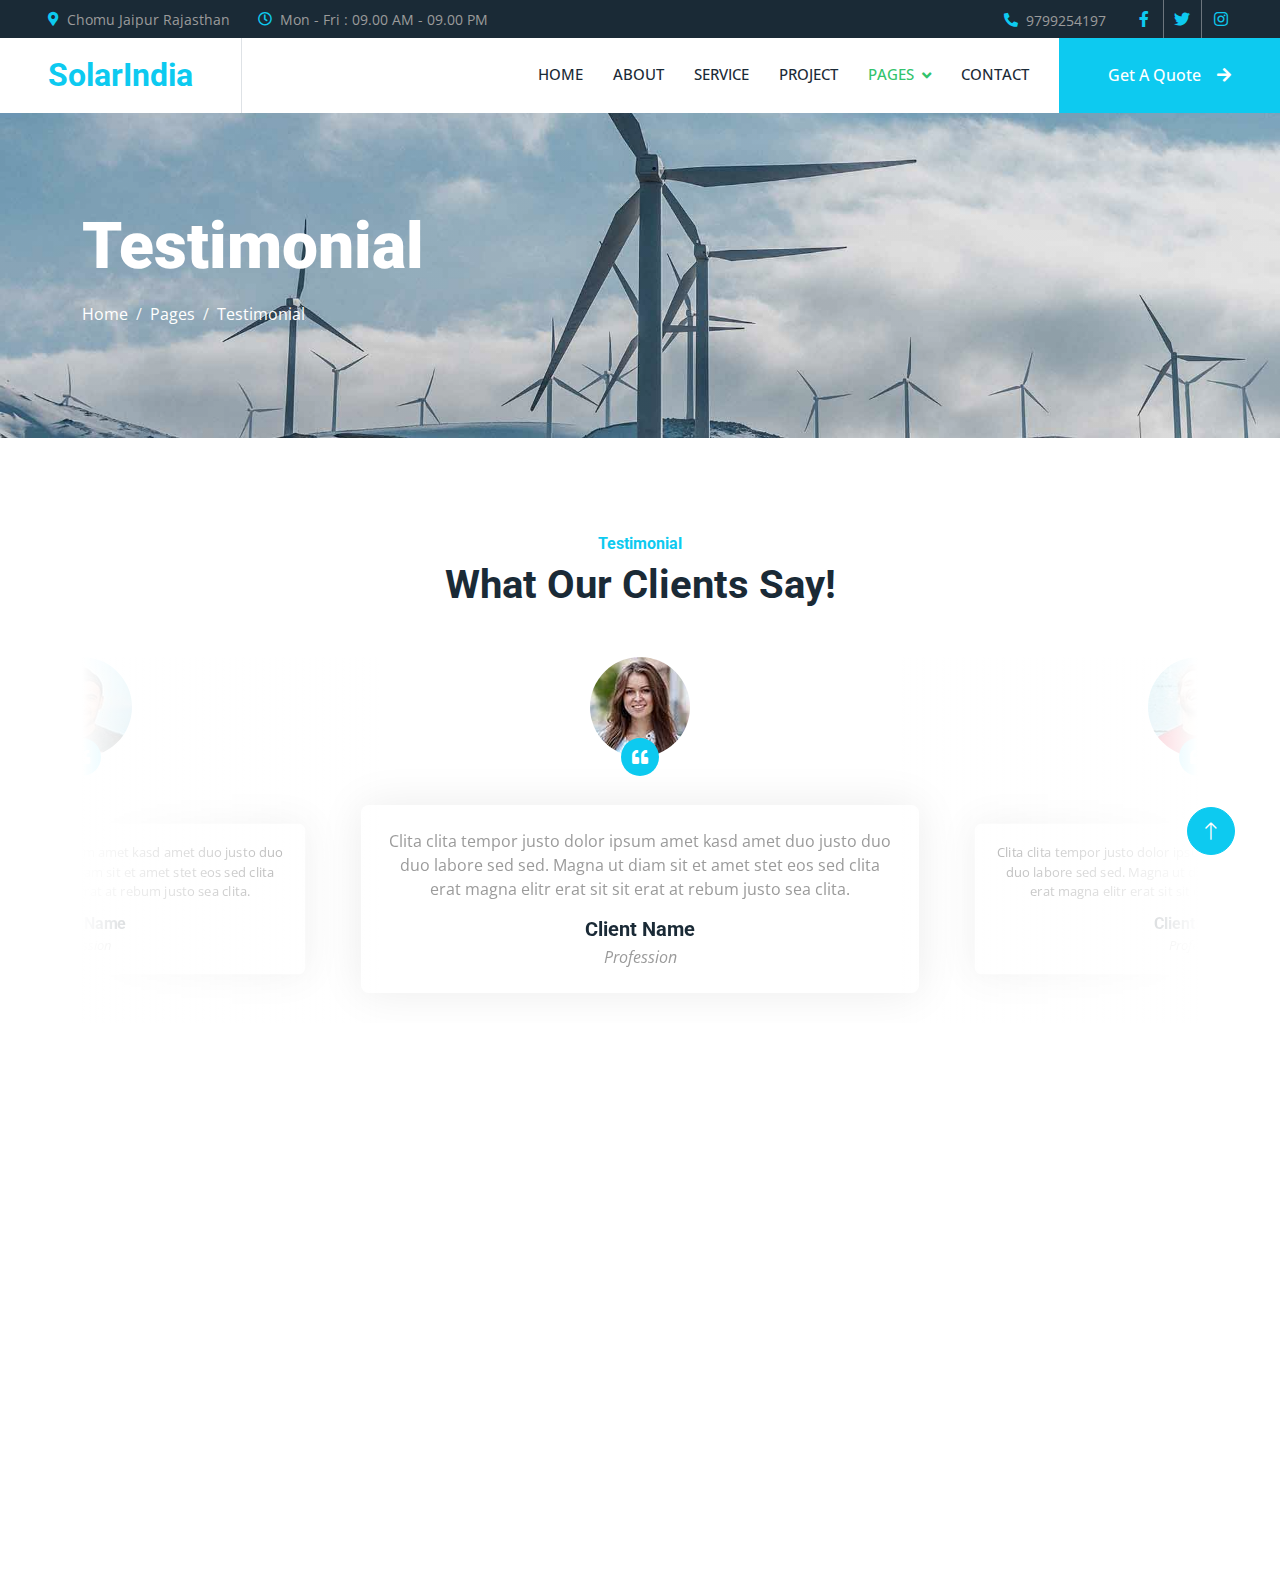
<file: testimonial.html>
<!DOCTYPE html>
<html lang="en">

<head>
    <meta charset="utf-8">
    <title>SolarIndia</title>
    <meta content="width=device-width, initial-scale=1.0" name="viewport">
    <meta content="" name="keywords">
    <meta content="" name="description">

    <!-- Favicon -->
    <link href="img/favicon.ico" rel="icon">

    <!-- Google Web Fonts -->
    <link rel="preconnect" href="https://fonts.googleapis.com">
    <link rel="preconnect" href="https://fonts.gstatic.com" crossorigin>
    <link href="https://fonts.googleapis.com/css2?family=Open+Sans:wght@400;500&family=Roboto:wght@500;700;900&display=swap" rel="stylesheet"> 

    <!-- Icon Font Stylesheet -->
    <link href="https://cdnjs.cloudflare.com/ajax/libs/font-awesome/5.10.0/css/all.min.css" rel="stylesheet">
    <link href="https://cdn.jsdelivr.net/npm/bootstrap-icons@1.4.1/font/bootstrap-icons.css" rel="stylesheet">

    <!-- Libraries Stylesheet -->
    <link href="lib/animate/animate.min.css" rel="stylesheet">
    <link href="lib/owlcarousel/assets/owl.carousel.min.css" rel="stylesheet">
    <link href="lib/lightbox/css/lightbox.min.css" rel="stylesheet">

    <!-- Customized Bootstrap Stylesheet -->
    <link href="css/bootstrap.min.css" rel="stylesheet">

    <!-- Template Stylesheet -->
    <link href="css/style.css" rel="stylesheet">
</head>

<body>
    <!-- Spinner Start -->
    <div id="spinner" class="show bg-white position-fixed translate-middle w-100 vh-100 top-50 start-50 d-flex align-items-center justify-content-center">
        <div class="spinner-border text-info" style="width: 3rem; height: 3rem;" role="status">
            <span class="sr-only">Loading...</span>
        </div>
    </div>
    <!-- Spinner End -->


    <!-- Topbar Start -->
    <div class="container-fluid bg-dark p-0">
        <div class="row gx-0 d-none d-lg-flex">
            <div class="col-lg-7 px-5 text-start">
                <div class="h-100 d-inline-flex align-items-center me-4">
                    <small class="fa fa-map-marker-alt text-info me-2"></small>
                    <small>Chomu Jaipur Rajasthan</small>
                </div>
                <div class="h-100 d-inline-flex align-items-center">
                    <small class="far fa-clock text-info me-2"></small>
                    <small>Mon - Fri : 09.00 AM - 09.00 PM</small>
                </div>
            </div>
            <div class="col-lg-5 px-5 text-end">
                <div class="h-100 d-inline-flex align-items-center me-4">
                    <small class="fa fa-phone-alt text-info me-2"></small>
                    <small>9799254197</small>
                </div>
                 <div class="h-100 d-inline-flex align-items-center mx-n2">
                    <a class="btn btn-square text-info rounded-0 border-0 border-end border-secondary"
                        href="https://www.facebook.com/share/17QVdb3bys/"><i class="fab fa-facebook-f"></i></a>
                    <a class="btn btn-square text-info rounded-0 border-0 border-end border-secondary"
                        href="https://x.com/ZeroBill_Solar?t=RqVisVCFqQKda3C4EKTc_Q&s=09"><i
                            class="fab fa-twitter"></i></a>
                    <!-- <a class="btn btn-square text-info rounded-0 border-0 border-end border-secondary" href=""><i class="fab fa-linkedin-in"></i></a> -->
                    <a class="btn btn-square text-info rounded-0"
                        href="https://www.instagram.com/s_olarindia?igsh=MWg5cHlvNmxwZzFwMA=="><i
                            class="fab fa-instagram"></i></a>
                </div>
            </div>
        </div>
    </div>
    <!-- Topbar End -->


    <!-- Navbar Start -->
    <nav class="navbar navbar-expand-lg bg-white navbar-light sticky-top p-0">
        <a href="index.html" class="navbar-brand d-flex align-items-center border-end px-4 px-lg-5">
            <h2 class="m-0 text-info">SolarIndia</h2>
        </a>
        <button type="button" class="navbar-toggler me-4" data-bs-toggle="collapse" data-bs-target="#navbarCollapse">
            <span class="navbar-toggler-icon"></span>
        </button>
        <div class="collapse navbar-collapse" id="navbarCollapse">
            <div class="navbar-nav ms-auto p-4 p-lg-0">
                <a href="index.html" class="nav-item nav-link">Home</a>
                <a href="about.html" class="nav-item nav-link">About</a>
                <a href="service.html" class="nav-item nav-link">Service</a>
                <a href="project.html" class="nav-item nav-link">Project</a>
                <div class="nav-item dropdown">
                    <a href="#" class="nav-link dropdown-toggle active" data-bs-toggle="dropdown">Pages</a>
                    <div class="dropdown-menu bg-light m-0">
                        <a href="feature.html" class="dropdown-item">Feature</a>
                        <a href="quote.html" class="dropdown-item">Free Quote</a>
                        <!-- <a href="team.html" class="dropdown-item">Our Team</a> -->
                        <a href="testimonial.html" class="dropdown-item active">Testimonial</a>
                        <!-- <a href="404.html" class="dropdown-item">404 Page</a> -->
                    </div>
                </div>
                <a href="contact.html" class="nav-item nav-link">Contact</a>
            </div>
            <a href="" class="btn btn-info rounded-0 py-4 px-lg-5 d-none d-lg-block">Get A Quote<i class="fa fa-arrow-right ms-3"></i></a>
        </div>
    </nav>
    <!-- Navbar End -->


    <!-- Page Header Start -->
    <div class="container-fluid page-header py-5 mb-5">
        <div class="container py-5">
            <h1 class="display-3 text-white mb-3 animated slideInDown">Testimonial</h1>
            <nav aria-label="breadcrumb animated slideInDown">
                <ol class="breadcrumb">
                    <li class="breadcrumb-item"><a class="text-white" href="#">Home</a></li>
                    <li class="breadcrumb-item"><a class="text-white" href="#">Pages</a></li>
                    <li class="breadcrumb-item text-white active" aria-current="page">Testimonial</li>
                </ol>
            </nav>
        </div>
    </div>
    <!-- Page Header End -->


    <!-- Testimonial Start -->
    <div class="container-xxl py-5">
        <div class="container">
            <div class="text-center mx-auto mb-5 wow fadeInUp" data-wow-delay="0.1s" style="max-width: 600px;">
                <h6 class="text-info">Testimonial</h6>
                <h1 class="mb-4">What Our Clients Say!</h1>
            </div>
            <div class="owl-carousel testimonial-carousel wow fadeInUp" data-wow-delay="0.1s">
                <div class="testimonial-item text-center">
                    <div class="testimonial-img position-relative">
                        <img class="img-fluid rounded-circle mx-auto mb-5" src="img/testimonial-1.jpg">
                        <div class="btn-square bg-info rounded-circle">
                            <i class="fa fa-quote-left text-white"></i>
                        </div>
                    </div>
                    <div class="testimonial-text text-center rounded p-4">
                        <p>Clita clita tempor justo dolor ipsum amet kasd amet duo justo duo duo labore sed sed. Magna ut diam sit et amet stet eos sed clita erat magna elitr erat sit sit erat at rebum justo sea clita.</p>
                        <h5 class="mb-1">Client Name</h5>
                        <span class="fst-italic">Profession</span>
                    </div>
                </div>
                <div class="testimonial-item text-center">
                    <div class="testimonial-img position-relative">
                        <img class="img-fluid rounded-circle mx-auto mb-5" src="img/testimonial-2.jpg">
                        <div class="btn-square bg-info rounded-circle">
                            <i class="fa fa-quote-left text-white"></i>
                        </div>
                    </div>
                    <div class="testimonial-text text-center rounded p-4">
                        <p>Clita clita tempor justo dolor ipsum amet kasd amet duo justo duo duo labore sed sed. Magna ut diam sit et amet stet eos sed clita erat magna elitr erat sit sit erat at rebum justo sea clita.</p>
                        <h5 class="mb-1">Client Name</h5>
                        <span class="fst-italic">Profession</span>
                    </div>
                </div>
                <div class="testimonial-item text-center">
                    <div class="testimonial-img position-relative">
                        <img class="img-fluid rounded-circle mx-auto mb-5" src="img/testimonial-3.jpg">
                        <div class="btn-square bg-info rounded-circle">
                            <i class="fa fa-quote-left text-white"></i>
                        </div>
                    </div>
                    <div class="testimonial-text text-center rounded p-4">
                        <p>Clita clita tempor justo dolor ipsum amet kasd amet duo justo duo duo labore sed sed. Magna ut diam sit et amet stet eos sed clita erat magna elitr erat sit sit erat at rebum justo sea clita.</p>
                        <h5 class="mb-1">Client Name</h5>
                        <span class="fst-italic">Profession</span>
                    </div>
                </div>
            </div>
        </div>
    </div>
    <!-- Testimonial End -->
        

    <!-- Footer Start -->
    <div class="container-fluid bg-dark text-body footer mt-5 pt-5 wow fadeIn" data-wow-delay="0.1s">
        <div class="container py-5">
            <div class="row g-5">
                <div class="col-lg-3 col-md-6">
                    <h5 class="text-white mb-4">Address</h5>
                    <p class="mb-2"><i class="fa fa-map-marker-alt me-3"></i>Chomu Jaipur Rajasthan</p>
                    <p class="mb-2"><i class="fa fa-phone-alt me-3"></i>9799254197</p>
                    <p class="mb-2"><i class="fa fa-envelope me-3"></i>solarindiaservices@gmail.com</p>
                    <div class="d-flex pt-2">
                        <a class="btn btn-square btn-outline-light btn-social" href="https://x.com/ZeroBill_Solar?t=RqVisVCFqQKda3C4EKTc_Q&s=09"><i class="fab fa-twitter"></i></a>
                        <a class="btn btn-square btn-outline-light btn-social" href="https://www.facebook.com/share/17QVdb3bys/"><i class="fab fa-facebook-f"></i></a> 
                        <a class="btn btn-square btn-outline-light btn-social" href="https://www.instagram.com/s_olarindia?igsh=MWg5cHlvNmxwZzFwMA=="><i class="fab fa-instagram"></i></a>
                    </div>
                </div>
                <div class="col-lg-3 col-md-6">
                    <h5 class="text-white mb-4">Quick Links</h5>
                    <a class="btn btn-link" href="">About Us</a>
                    <a class="btn btn-link" href="">Contact Us</a>
                    <a class="btn btn-link" href="">Our Services</a>
                    <a class="btn btn-link" href="">Terms & Condition</a>
                    <a class="btn btn-link" href="">Support</a>
                </div>
                <div class="col-lg-3 col-md-6">
                    <h5 class="text-white mb-4">Project Gallery</h5>
                    <div class="row g-2">
                        <div class="col-4">
                            <img class="img-fluid rounded" src="img/gallery-1.jpg" alt="">
                        </div>
                        <div class="col-4">
                            <img class="img-fluid rounded" src="img/gallery-2.jpg" alt="">
                        </div>
                        <div class="col-4">
                            <img class="img-fluid rounded" src="img/gallery-3.jpg" alt="">
                        </div>
                        <div class="col-4">
                            <img class="img-fluid rounded" src="img/gallery-4.jpg" alt="">
                        </div>
                        <div class="col-4">
                            <img class="img-fluid rounded" src="img/gallery-5.jpg" alt="">
                        </div>
                        <div class="col-4">
                            <img class="img-fluid rounded" src="img/gallery-6.jpg" alt="">
                        </div>
                    </div>
                </div>

            </div>
        </div>
        <div class="container">
            <div class="copyright">
                <div class="row">
                    <div class="col-md-6 text-center text-md-start mb-3 mb-md-0">
                        &copy; <a href="#">SolarIndia</a>, All Right Reserved.
                    </div>
                    <div class="col-md-6 text-center text-md-end">
                        <!--/*** This template is free as long as you keep the footer author’s credit link/attribution link/backlink. If you'd like to use the template without the footer author’s credit link/attribution link/backlink, you can purchase the Credit Removal License from "https://htmlcodex.com/credit-removal". Thank you for your support. ***/-->
                        Designed By <a href="https://htmlcodex.com">HTML Codex</a>
                        <br>Distributed By <a href="https://themewagon.com" target="_blank">ThemeWagon</a>
                    </div>
                </div>
            </div>
        </div>
    </div>
    <!-- Footer End -->


    <!-- Back to Top -->
    <a href="#" class="btn btn-lg btn-info btn-lg-square rounded-circle back-to-top"><i class="bi bi-arrow-up"></i></a>


    <!-- JavaScript Libraries -->
    <script src="https://code.jquery.com/jquery-3.4.1.min.js"></script>
    <script src="https://cdn.jsdelivr.net/npm/bootstrap@5.0.0/dist/js/bootstrap.bundle.min.js"></script>
    <script src="lib/wow/wow.min.js"></script>
    <script src="lib/easing/easing.min.js"></script>
    <script src="lib/waypoints/waypoints.min.js"></script>
    <script src="lib/counterup/counterup.min.js"></script>
    <script src="lib/owlcarousel/owl.carousel.min.js"></script>
    <script src="lib/isotope/isotope.pkgd.min.js"></script>
    <script src="lib/lightbox/js/lightbox.min.js"></script>

    <!-- Template Javascript -->
    <script src="js/main.js"></script>
</body>

</html>
</file>
<file: css/style.css>
/********** Template CSS **********/
:root {
    --primary: #32C36C;
    --light: #F6F7F8;
    --dark: #1A2A36;
}

.fw-medium {
    font-weight: 500 !important;
}

.fw-bold {
    font-weight: 700 !important;
}

.fw-black {
    font-weight: 900 !important;
}

.back-to-top {
    position: fixed;
    display: none;
    right: 45px;
    bottom: 45px;
    z-index: 99;
}


/*** Spinner ***/
#spinner {
    opacity: 0;
    visibility: hidden;
    transition: opacity .5s ease-out, visibility 0s linear .5s;
    z-index: 99999;
}

#spinner.show {
    transition: opacity .5s ease-out, visibility 0s linear 0s;
    visibility: visible;
    opacity: 1;
}


/*** Button ***/
.btn {
    font-weight: 500;
    transition: .5s;
}

.btn.btn-info,
.btn.btn-outline-primary:hover {
    color: #FFFFFF;
}

.btn-square {
    width: 38px;
    height: 38px;
}

.btn-sm-square {
    width: 32px;
    height: 32px;
}

.btn-lg-square {
    width: 48px;
    height: 48px;
}

.btn-square,
.btn-sm-square,
.btn-lg-square {
    padding: 0;
    display: flex;
    align-items: center;
    justify-content: center;
    font-weight: normal;
}

/*** Navbar ***/
.navbar.sticky-top {
    top: -100px;
    transition: .5s;
}

.navbar .navbar-brand,
.navbar a.btn {
    height: 75px;
}

.navbar .navbar-nav .nav-link {
    margin-right: 30px;
    padding: 25px 0;
    color: var(--dark);
    font-size: 15px;
    font-weight: 500;
    text-transform: uppercase;
    outline: none;
}

.navbar .navbar-nav .nav-link:hover,
.navbar .navbar-nav .nav-link.active {
    color: var(--primary);
}

.navbar .dropdown-toggle::after {
    border: none;
    content: "\f107";
    font-family: "Font Awesome 5 Free";
    font-weight: 900;
    vertical-align: middle;
    margin-left: 8px;
}

@media (max-width: 991.98px) {
    .navbar .navbar-nav .nav-link  {
        margin-right: 0;
        padding: 10px 0;
    }

    .navbar .navbar-nav {
        border-top: 1px solid #EEEEEE;
    }
}

@media (min-width: 992px) {
    .navbar .nav-item .dropdown-menu {
        display: block;
        border: none;
        margin-top: 0;
        top: 150%;
        opacity: 0;
        visibility: hidden;
        transition: .5s;
    }

    .navbar .nav-item:hover .dropdown-menu {
        top: 100%;
        visibility: visible;
        transition: .5s;
        opacity: 1;
    }
}


/*** Header ***/
.owl-carousel-inner {
    position: absolute;
    width: 100%;
    height: 100%;
    top: 0;
    left: 0;
    display: flex;
    align-items: center;
    background: rgba(0, 0, 0, .1);
}

@media (max-width: 768px) {
    .header-carousel .owl-carousel-item {
        position: relative;
        min-height: 500px;
    }

    .header-carousel .owl-carousel-item img {
        position: absolute;
        width: 100%;
        height: 100%;
        object-fit: cover;
    }

    .header-carousel .owl-carousel-item p {
        font-size: 16px !important;
    }
}

.header-carousel .owl-dots {
    position: absolute;
    width: 60px;
    height: 100%;
    top: 0;
    right: 30px;
    display: flex;
    flex-direction: column;
    align-items: center;
    justify-content: center;
}

.header-carousel .owl-dots .owl-dot {
    position: relative;
    width: 45px;
    height: 45px;
    margin: 5px 0;
    background: #FFFFFF;
    box-shadow: 0 0 30px rgba(255, 255, 255, .9);
    border-radius: 45px;
    transition: .5s;
}

.header-carousel .owl-dots .owl-dot.active {
    width: 60px;
    height: 60px;
}

.header-carousel .owl-dots .owl-dot img {
    position: absolute;
    width: 100%;
    height: 100%;
    object-fit: cover;
    padding: 2px;
    border-radius: 45px;
    transition: .5s;
}

.page-header {
    background: linear-gradient(rgba(0, 0, 0, .1), rgba(0, 0, 0, .1)), url(../img/carousel-1.jpg) center center no-repeat;
    background-size: cover;
}

.breadcrumb-item + .breadcrumb-item::before {
    color: var(--light);
}


/*** About ***/
@media (min-width: 992px) {
    .container.about {
        max-width: 100% !important;
    }

    .about-text  {
        padding-right: calc(((100% - 960px) / 2) + .75rem);
    }
}

@media (min-width: 1200px) {
    .about-text  {
        padding-right: calc(((100% - 1140px) / 2) + .75rem);
    }
}

@media (min-width: 1400px) {
    .about-text  {
        padding-right: calc(((100% - 1320px) / 2) + .75rem);
    }
}


/*** Service ***/
.service-item {
    box-shadow: 0 0 45px rgba(0, 0, 0, .08);
}

.service-icon {
    position: relative;
    margin: -50px 0 25px 0;
    width: 100px;
    height: 100px;
    display: flex;
    align-items: center;
    justify-content: center;
    color: var(--primary);
    background: #FFFFFF;
    border-radius: 100px;
    box-shadow: 0 0 45px rgba(0, 0, 0, .08);
    transition: .5s;
}

.service-item:hover .service-icon {
    color: #FFFFFF;
    background: var(--primary);
}


/*** Feature ***/
@media (min-width: 992px) {
    .container.feature {
        max-width: 100% !important;
    }

    .feature-text  {
        padding-left: calc(((100% - 960px) / 2) + .75rem);
    }
}

@media (min-width: 1200px) {
    .feature-text  {
        padding-left: calc(((100% - 1140px) / 2) + .75rem);
    }
}

@media (min-width: 1400px) {
    .feature-text  {
        padding-left: calc(((100% - 1320px) / 2) + .75rem);
    }
}


/*** Project Portfolio ***/
#portfolio-flters li {
    display: inline-block;
    font-weight: 500;
    color: var(--dark);
    cursor: pointer;
    transition: .5s;
    border-bottom: 2px solid transparent;
}

#portfolio-flters li:hover,
#portfolio-flters li.active {
    color: var(--primary);
    border-color: var(--primary);
}

.portfolio-img {
    position: relative;
}

.portfolio-img::before,
.portfolio-img::after {
    position: absolute;
    content: "";
    width: 0;
    height: 100%;
    top: 0;
    background: var(--dark);
    transition: .5s;
}

.portfolio-img::before {
    left: 50%;
}

.portfolio-img::after {
    right: 50%;
}

.portfolio-item:hover .portfolio-img::before {
    width: 51%;
    left: 0;
}

.portfolio-item:hover .portfolio-img::after {
    width: 51%;
    right: 0;
}

.portfolio-btn {
    position: absolute;
    top: 0;
    left: 0;
    width: 100%;
    height: 100%;
    display: flex;
    align-items: center;
    justify-content: center;
    opacity: 0;
    z-index: 1;
    transition: .5s;
}

.portfolio-item:hover .portfolio-btn {
    opacity: 1;
    transition-delay: .3s;
}


/*** Quote ***/
@media (min-width: 992px) {
    .container.quote {
        max-width: 100% !important;
    }

    .quote-text  {
        padding-right: calc(((100% - 960px) / 2) + .75rem);
    }
}

@media (min-width: 1200px) {
    .quote-text  {
        padding-right: calc(((100% - 1140px) / 2) + .75rem);
    }
}

@media (min-width: 1400px) {
    .quote-text  {
        padding-right: calc(((100% - 1320px) / 2) + .75rem);
    }
}


/*** Team ***/
.team-item {
    box-shadow: 0 0 45px rgba(0, 0, 0, .08);
}

.team-item img {
    border-radius: 8px 60px 0 0;
}

.team-item .team-social {
    display: flex;
    flex-direction: column;
    align-items: center;
    justify-content: flex-end;
    background: #FFFFFF;
    transition: .5s;
}


/*** Testimonial ***/
.testimonial-carousel::before {
    position: absolute;
    content: "";
    top: 0;
    left: 0;
    height: 100%;
    width: 0;
    background: linear-gradient(to right, rgba(255, 255, 255, 1) 0%, rgba(255, 255, 255, 0) 100%);
    z-index: 1;
}

.testimonial-carousel::after {
    position: absolute;
    content: "";
    top: 0;
    right: 0;
    height: 100%;
    width: 0;
    background: linear-gradient(to left, rgba(255, 255, 255, 1) 0%, rgba(255, 255, 255, 0) 100%);
    z-index: 1;
}

@media (min-width: 768px) {
    .testimonial-carousel::before,
    .testimonial-carousel::after {
        width: 200px;
    }
}

@media (min-width: 992px) {
    .testimonial-carousel::before,
    .testimonial-carousel::after {
        width: 300px;
    }
}

.testimonial-carousel .owl-nav {
    position: absolute;
    width: 350px;
    top: 20px;
    left: 50%;
    transform: translateX(-50%);
    display: flex;
    justify-content: space-between;
    opacity: 0;
    transition: .5s;
    z-index: 1;
}

.testimonial-carousel:hover .owl-nav {
    width: 300px;
    opacity: 1;
}

.testimonial-carousel .owl-nav .owl-prev,
.testimonial-carousel .owl-nav .owl-next {
    position: relative;
    color: var(--primary);
    font-size: 45px;
    transition: .5s;
}

.testimonial-carousel .owl-nav .owl-prev:hover,
.testimonial-carousel .owl-nav .owl-next:hover {
    color: var(--dark);
}

.testimonial-carousel .testimonial-img img {
    width: 100px;
    height: 100px;
}

.testimonial-carousel .testimonial-img .btn-square {
    position: absolute;
    bottom: -19px;
    left: 50%;
    transform: translateX(-50%);
}

.testimonial-carousel .owl-item .testimonial-text {
    margin-bottom: 30px;
    box-shadow: 0 0 45px rgba(0, 0, 0, .08);
    transform: scale(.8);
    transition: .5s;
}

.testimonial-carousel .owl-item.center .testimonial-text {
    transform: scale(1);
}


/*** Contact ***/
@media (min-width: 992px) {
    .container.contact {
        max-width: 100% !important;
    }

    .contact-text  {
        padding-left: calc(((100% - 960px) / 2) + .75rem);
    }
}

@media (min-width: 1200px) {
    .contact-text  {
        padding-left: calc(((100% - 1140px) / 2) + .75rem);
    }
}

@media (min-width: 1400px) {
    .contact-text  {
        padding-left: calc(((100% - 1320px) / 2) + .75rem);
    }
}


/*** Footer ***/
.footer .btn.btn-social {
    margin-right: 5px;
    color: #9B9B9B;
    border: 1px solid #9B9B9B;
    border-radius: 38px;
    transition: .3s;
}

.footer .btn.btn-social:hover {
    color: var(--primary);
    border-color: var(--light);
}

.footer .btn.btn-link {
    display: block;
    margin-bottom: 5px;
    padding: 0;
    text-align: left;
    color: #9B9B9B;
    font-weight: normal;
    text-transform: capitalize;
    transition: .3s;
}

.footer .btn.btn-link::before {
    position: relative;
    content: "\f105";
    font-family: "Font Awesome 5 Free";
    font-weight: 900;
    margin-right: 10px;
}

.footer .btn.btn-link:hover {
    color: #FFFFFF;
    letter-spacing: 1px;
    box-shadow: none;
}

.footer .copyright {
    padding: 25px 0;
    border-top: 1px solid rgba(256, 256, 256, .1);
}

.footer .copyright a {
    color: var(--light);
}

.footer .copyright a:hover {
    color: var(--primary);
}
</file>
